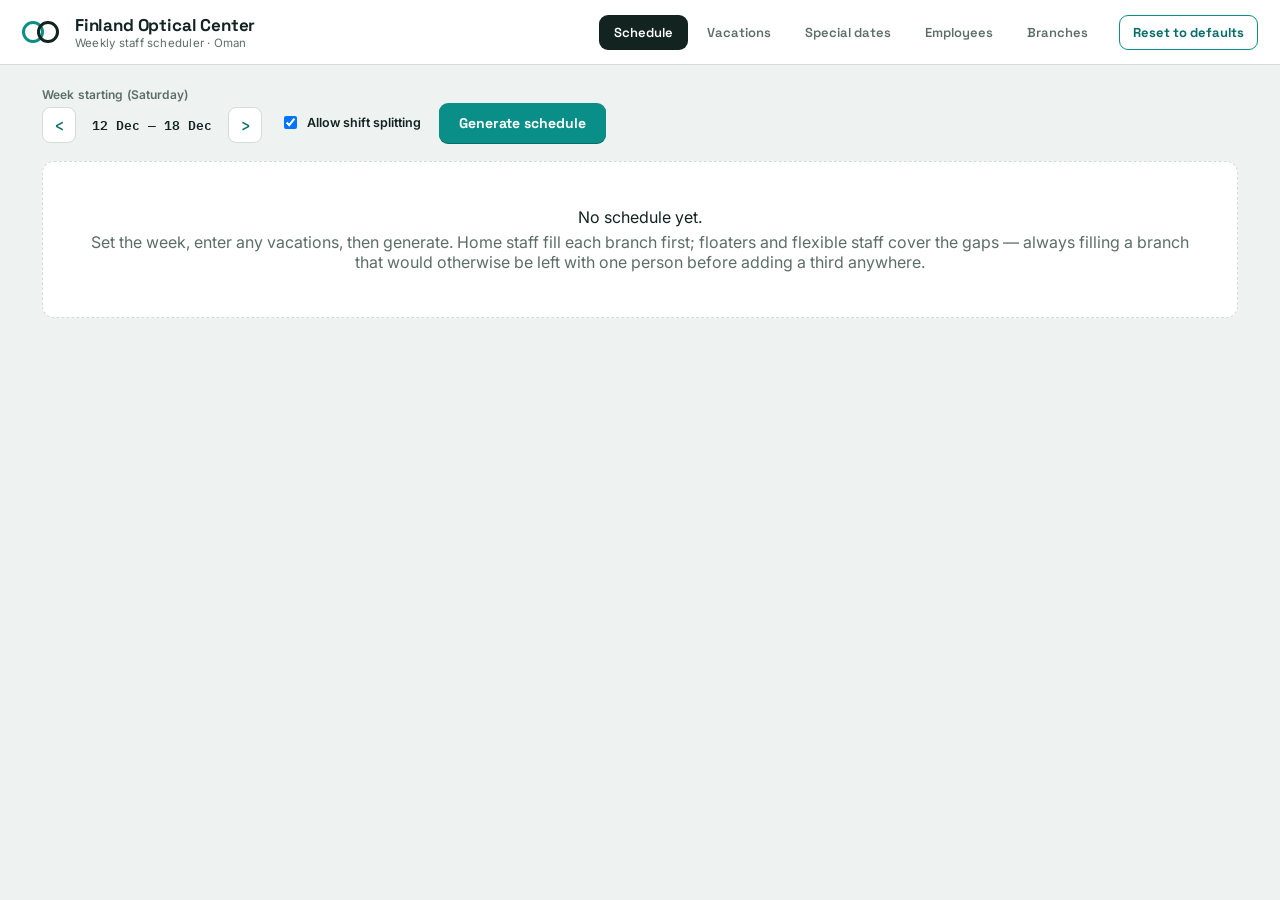
<file: scheduler.html>
<!DOCTYPE html><html lang="en"><head><meta charset="utf-8"/><meta name="viewport" content="width=device-width, initial-scale=1"/><title>Finland Optical Center — Scheduler</title><style>html,body{margin:0;padding:0;background:#eef2f0}html.foc-view .tabs,html.foc-view .hd-reset,html.foc-view .presets,html.foc-view .ptpanel,html.foc-view .manualhint,html.foc-view .sickbar,html.foc-view .empty,html.foc-view .bar>:not(.export-btn){display:none!important}.wknav{display:flex;align-items:center;gap:6px}.wkarrow{width:34px;height:36px;border:1px solid var(--line);background:var(--surface);border-radius:8px;cursor:pointer;color:var(--teal-d);font-size:20px;line-height:1;padding:0 0 2px;font-family:'Space Grotesk',sans-serif}.wkarrow:hover{background:var(--teal-wash);border-color:var(--teal)}.fld .wkrange{font-family:'IBM Plex Mono',monospace;font-size:13px;font-weight:600;color:var(--ink);min-width:140px;text-align:center;letter-spacing:0}</style></head><body><div id="root"></div><script>
(()=>{var Dm=Object.create;var Ao=Object.defineProperty;var _m=Object.getOwnPropertyDescriptor;var Um=Object.getOwnPropertyNames;var Hm=Object.getPrototypeOf,wm=Object.prototype.hasOwnProperty;var $t=(l,t)=>()=>{try{return t||l((t={exports:{}}).exports,t),t.exports}catch(a){throw t=0,a}};var Bm=(l,t,a,e)=>{if(t&&typeof t=="object"||typeof t=="function")for(let n of Um(t))!wm.call(l,n)&&n!==a&&Ao(l,n,{get:()=>t[n],enumerable:!(e=_m(t,n))||e.enumerable});return l};var Di=(l,t,a)=>(a=l!=null?Dm(Hm(l)):{},Bm(t||!l||!l.__esModule?Ao(a,"default",{value:l,enumerable:!0}):a,l));var Go=$t(X=>{"use strict";var Hi=Symbol.for("react.transitional.element"),qm=Symbol.for("react.portal"),Ym=Symbol.for("react.fragment"),Gm=Symbol.for("react.strict_mode"),jm=Symbol.for("react.profiler"),Qm=Symbol.for("react.consumer"),Xm=Symbol.for("react.context"),km=Symbol.for("react.forward_ref"),Zm=Symbol.for("react.suspense"),Lm=Symbol.for("react.memo"),Uo=Symbol.for("react.lazy"),Vm=Symbol.for("react.activity"),Mo=Symbol.iterator;function Km(l){return l===null||typeof l!="object"?null:(l=Mo&&l[Mo]||l["@@iterator"],typeof l=="function"?l:null)}var Ho={isMounted:function(){return!1},enqueueForceUpdate:function(){},enqueueReplaceState:function(){},enqueueSetState:function(){}},wo=Object.assign,Bo={};function $a(l,t,a){this.props=l,this.context=t,this.refs=Bo,this.updater=a||Ho}$a.prototype.isReactComponent={};$a.prototype.setState=function(l,t){if(typeof l!="object"&&typeof l!="function"&&l!=null)throw Error("takes an object of state variables to update or a function which returns an object of state variables.");this.updater.enqueueSetState(this,l,t,"setState")};$a.prototype.forceUpdate=function(l){this.updater.enqueueForceUpdate(this,l,"forceUpdate")};function qo(){}qo.prototype=$a.prototype;function wi(l,t,a){this.props=l,this.context=t,this.refs=Bo,this.updater=a||Ho}var Bi=wi.prototype=new qo;Bi.constructor=wi;wo(Bi,$a.prototype);Bi.isPureReactComponent=!0;var Co=Array.isArray;function Ui(){}var ul={H:null,A:null,T:null,S:null},Yo=Object.prototype.hasOwnProperty;function qi(l,t,a){var e=a.ref;return{$$typeof:Hi,type:l,key:t,ref:e!==void 0?e:null,props:a}}function Jm(l,t){return qi(l.type,t,l.props)}function Yi(l){return typeof l=="object"&&l!==null&&l.$$typeof===Hi}function Wm(l){var t={"=":"=0",":":"=2"};return"$"+l.replace(/[=:]/g,function(a){return t[a]})}var Do=/\/+/g;function _i(l,t){return typeof l=="object"&&l!==null&&l.key!=null?Wm(""+l.key):t.toString(36)}function Fm(l){switch(l.status){case"fulfilled":return l.value;case"rejected":throw l.reason;default:switch(typeof l.status=="string"?l.then(Ui,Ui):(l.status="pending",l.then(function(t){l.status==="pending"&&(l.status="fulfilled",l.value=t)},function(t){l.status==="pending"&&(l.status="rejected",l.reason=t)})),l.status){case"fulfilled":return l.value;case"rejected":throw l.reason}}throw l}function Fa(l,t,a,e,n){var u=typeof l;(u==="undefined"||u==="boolean")&&(l=null);var i=!1;if(l===null)i=!0;else switch(u){case"bigint":case"string":case"number":i=!0;break;case"object":switch(l.$$typeof){case Hi:case qm:i=!0;break;case Uo:return i=l._init,Fa(i(l._payload),t,a,e,n)}}if(i)return n=n(l),i=e===""?"."+_i(l,0):e,Co(n)?(a="",i!=null&&(a=i.replace(Do,"$&/")+"/"),Fa(n,t,a,"",function(d){return d})):n!=null&&(Yi(n)&&(n=Jm(n,a+(n.key==null||l&&l.key===n.key?"":(""+n.key).replace(Do,"$&/")+"/")+i)),t.push(n)),1;i=0;var f=e===""?".":e+":";if(Co(l))for(var o=0;o<l.length;o++)e=l[o],u=f+_i(e,o),i+=Fa(e,t,a,u,n);else if(o=Km(l),typeof o=="function")for(l=o.call(l),o=0;!(e=l.next()).done;)e=e.value,u=f+_i(e,o++),i+=Fa(e,t,a,u,n);else if(u==="object"){if(typeof l.then=="function")return Fa(Fm(l),t,a,e,n);throw t=String(l),Error("Objects are not valid as a React child (found: "+(t==="[object Object]"?"object with keys {"+Object.keys(l).join(", ")+"}":t)+"). If you meant to render a collection of children, use an array instead.")}return i}function Fn(l,t,a){if(l==null)return l;var e=[],n=0;return Fa(l,e,"","",function(u){return t.call(a,u,n++)}),e}function $m(l){if(l._status===-1){var t=l._result;t=t(),t.then(function(a){(l._status===0||l._status===-1)&&(l._status=1,l._result=a)},function(a){(l._status===0||l._status===-1)&&(l._status=2,l._result=a)}),l._status===-1&&(l._status=0,l._result=t)}if(l._status===1)return l._result.default;throw l._result}var _o=typeof reportError=="function"?reportError:function(l){if(typeof window=="object"&&typeof window.ErrorEvent=="function"){var t=new window.ErrorEvent("error",{bubbles:!0,cancelable:!0,message:typeof l=="object"&&l!==null&&typeof l.message=="string"?String(l.message):String(l),error:l});if(!window.dispatchEvent(t))return}else if(typeof process=="object"&&typeof process.emit=="function"){process.emit("uncaughtException",l);return}console.error(l)},Rm={map:Fn,forEach:function(l,t,a){Fn(l,function(){t.apply(this,arguments)},a)},count:function(l){var t=0;return Fn(l,function(){t++}),t},toArray:function(l){return Fn(l,function(t){return t})||[]},only:function(l){if(!Yi(l))throw Error("React.Children.only expected to receive a single React element child.");return l}};X.Activity=Vm;X.Children=Rm;X.Component=$a;X.Fragment=Ym;X.Profiler=jm;X.PureComponent=wi;X.StrictMode=Gm;X.Suspense=Zm;X.__CLIENT_INTERNALS_DO_NOT_USE_OR_WARN_USERS_THEY_CANNOT_UPGRADE=ul;X.__COMPILER_RUNTIME={__proto__:null,c:function(l){return ul.H.useMemoCache(l)}};X.cache=function(l){return function(){return l.apply(null,arguments)}};X.cacheSignal=function(){return null};X.cloneElement=function(l,t,a){if(l==null)throw Error("The argument must be a React element, but you passed "+l+".");var e=wo({},l.props),n=l.key;if(t!=null)for(u in t.key!==void 0&&(n=""+t.key),t)!Yo.call(t,u)||u==="key"||u==="__self"||u==="__source"||u==="ref"&&t.ref===void 0||(e[u]=t[u]);var u=arguments.length-2;if(u===1)e.children=a;else if(1<u){for(var i=Array(u),f=0;f<u;f++)i[f]=arguments[f+2];e.children=i}return qi(l.type,n,e)};X.createContext=function(l){return l={$$typeof:Xm,_currentValue:l,_currentValue2:l,_threadCount:0,Provider:null,Consumer:null},l.Provider=l,l.Consumer={$$typeof:Qm,_context:l},l};X.createElement=function(l,t,a){var e,n={},u=null;if(t!=null)for(e in t.key!==void 0&&(u=""+t.key),t)Yo.call(t,e)&&e!=="key"&&e!=="__self"&&e!=="__source"&&(n[e]=t[e]);var i=arguments.length-2;if(i===1)n.children=a;else if(1<i){for(var f=Array(i),o=0;o<i;o++)f[o]=arguments[o+2];n.children=f}if(l&&l.defaultProps)for(e in i=l.defaultProps,i)n[e]===void 0&&(n[e]=i[e]);return qi(l,u,n)};X.createRef=function(){return{current:null}};X.forwardRef=function(l){return{$$typeof:km,render:l}};X.isValidElement=Yi;X.lazy=function(l){return{$$typeof:Uo,_payload:{_status:-1,_result:l},_init:$m}};X.memo=function(l,t){return{$$typeof:Lm,type:l,compare:t===void 0?null:t}};X.startTransition=function(l){var t=ul.T,a={};ul.T=a;try{var e=l(),n=ul.S;n!==null&&n(a,e),typeof e=="object"&&e!==null&&typeof e.then=="function"&&e.then(Ui,_o)}catch(u){_o(u)}finally{t!==null&&a.types!==null&&(t.types=a.types),ul.T=t}};X.unstable_useCacheRefresh=function(){return ul.H.useCacheRefresh()};X.use=function(l){return ul.H.use(l)};X.useActionState=function(l,t,a){return ul.H.useActionState(l,t,a)};X.useCallback=function(l,t){return ul.H.useCallback(l,t)};X.useContext=function(l){return ul.H.useContext(l)};X.useDebugValue=function(){};X.useDeferredValue=function(l,t){return ul.H.useDeferredValue(l,t)};X.useEffect=function(l,t){return ul.H.useEffect(l,t)};X.useEffectEvent=function(l){return ul.H.useEffectEvent(l)};X.useId=function(){return ul.H.useId()};X.useImperativeHandle=function(l,t,a){return ul.H.useImperativeHandle(l,t,a)};X.useInsertionEffect=function(l,t){return ul.H.useInsertionEffect(l,t)};X.useLayoutEffect=function(l,t){return ul.H.useLayoutEffect(l,t)};X.useMemo=function(l,t){return ul.H.useMemo(l,t)};X.useOptimistic=function(l,t){return ul.H.useOptimistic(l,t)};X.useReducer=function(l,t,a){return ul.H.useReducer(l,t,a)};X.useRef=function(l){return ul.H.useRef(l)};X.useState=function(l){return ul.H.useState(l)};X.useSyncExternalStore=function(l,t,a){return ul.H.useSyncExternalStore(l,t,a)};X.useTransition=function(){return ul.H.useTransition()};X.version="19.2.8"});var Ze=$t((f1,jo)=>{"use strict";jo.exports=Go()});var Fo=$t(sl=>{"use strict";function Xi(l,t){var a=l.length;l.push(t);l:for(;0<a;){var e=a-1>>>1,n=l[e];if(0<$n(n,t))l[e]=t,l[a]=n,a=e;else break l}}function St(l){return l.length===0?null:l[0]}function In(l){if(l.length===0)return null;var t=l[0],a=l.pop();if(a!==t){l[0]=a;l:for(var e=0,n=l.length,u=n>>>1;e<u;){var i=2*(e+1)-1,f=l[i],o=i+1,d=l[o];if(0>$n(f,a))o<n&&0>$n(d,f)?(l[e]=d,l[o]=a,e=o):(l[e]=f,l[i]=a,e=i);else if(o<n&&0>$n(d,a))l[e]=d,l[o]=a,e=o;else break l}}return t}function $n(l,t){var a=l.sortIndex-t.sortIndex;return a!==0?a:l.id-t.id}sl.unstable_now=void 0;typeof performance=="object"&&typeof performance.now=="function"?(Qo=performance,sl.unstable_now=function(){return Qo.now()}):(Gi=Date,Xo=Gi.now(),sl.unstable_now=function(){return Gi.now()-Xo});var Qo,Gi,Xo,Ct=[],Rt=[],Im=1,ut=null,wl=3,ki=!1,Le=!1,Ve=!1,Zi=!1,Lo=typeof setTimeout=="function"?setTimeout:null,Vo=typeof clearTimeout=="function"?clearTimeout:null,ko=typeof setImmediate<"u"?setImmediate:null;function Rn(l){for(var t=St(Rt);t!==null;){if(t.callback===null)In(Rt);else if(t.startTime<=l)In(Rt),t.sortIndex=t.expirationTime,Xi(Ct,t);else break;t=St(Rt)}}function Li(l){if(Ve=!1,Rn(l),!Le)if(St(Ct)!==null)Le=!0,Ia||(Ia=!0,Ra());else{var t=St(Rt);t!==null&&Vi(Li,t.startTime-l)}}var Ia=!1,Ke=-1,Ko=5,Jo=-1;function Wo(){return Zi?!0:!(sl.unstable_now()-Jo<Ko)}function ji(){if(Zi=!1,Ia){var l=sl.unstable_now();Jo=l;var t=!0;try{l:{Le=!1,Ve&&(Ve=!1,Vo(Ke),Ke=-1),ki=!0;var a=wl;try{t:{for(Rn(l),ut=St(Ct);ut!==null&&!(ut.expirationTime>l&&Wo());){var e=ut.callback;if(typeof e=="function"){ut.callback=null,wl=ut.priorityLevel;var n=e(ut.expirationTime<=l);if(l=sl.unstable_now(),typeof n=="function"){ut.callback=n,Rn(l),t=!0;break t}ut===St(Ct)&&In(Ct),Rn(l)}else In(Ct);ut=St(Ct)}if(ut!==null)t=!0;else{var u=St(Rt);u!==null&&Vi(Li,u.startTime-l),t=!1}}break l}finally{ut=null,wl=a,ki=!1}t=void 0}}finally{t?Ra():Ia=!1}}}var Ra;typeof ko=="function"?Ra=function(){ko(ji)}:typeof MessageChannel<"u"?(Qi=new MessageChannel,Zo=Qi.port2,Qi.port1.onmessage=ji,Ra=function(){Zo.postMessage(null)}):Ra=function(){Lo(ji,0)};var Qi,Zo;function Vi(l,t){Ke=Lo(function(){l(sl.unstable_now())},t)}sl.unstable_IdlePriority=5;sl.unstable_ImmediatePriority=1;sl.unstable_LowPriority=4;sl.unstable_NormalPriority=3;sl.unstable_Profiling=null;sl.unstable_UserBlockingPriority=2;sl.unstable_cancelCallback=function(l){l.callback=null};sl.unstable_forceFrameRate=function(l){0>l||125<l?console.error("forceFrameRate takes a positive int between 0 and 125, forcing frame rates higher than 125 fps is not supported"):Ko=0<l?Math.floor(1e3/l):5};sl.unstable_getCurrentPriorityLevel=function(){return wl};sl.unstable_next=function(l){switch(wl){case 1:case 2:case 3:var t=3;break;default:t=wl}var a=wl;wl=t;try{return l()}finally{wl=a}};sl.unstable_requestPaint=function(){Zi=!0};sl.unstable_runWithPriority=function(l,t){switch(l){case 1:case 2:case 3:case 4:case 5:break;default:l=3}var a=wl;wl=l;try{return t()}finally{wl=a}};sl.unstable_scheduleCallback=function(l,t,a){var e=sl.unstable_now();switch(typeof a=="object"&&a!==null?(a=a.delay,a=typeof a=="number"&&0<a?e+a:e):a=e,l){case 1:var n=-1;break;case 2:n=250;break;case 5:n=1073741823;break;case 4:n=1e4;break;default:n=5e3}return n=a+n,l={id:Im++,callback:t,priorityLevel:l,startTime:a,expirationTime:n,sortIndex:-1},a>e?(l.sortIndex=a,Xi(Rt,l),St(Ct)===null&&l===St(Rt)&&(Ve?(Vo(Ke),Ke=-1):Ve=!0,Vi(Li,a-e))):(l.sortIndex=n,Xi(Ct,l),Le||ki||(Le=!0,Ia||(Ia=!0,Ra()))),l};sl.unstable_shouldYield=Wo;sl.unstable_wrapCallback=function(l){var t=wl;return function(){var a=wl;wl=t;try{return l.apply(this,arguments)}finally{wl=a}}}});var Ro=$t((s1,$o)=>{"use strict";$o.exports=Fo()});var Po=$t(Yl=>{"use strict";var Pm=Ze();function Io(l){var t="https://react.dev/errors/"+l;if(1<arguments.length){t+="?args[]="+encodeURIComponent(arguments[1]);for(var a=2;a<arguments.length;a++)t+="&args[]="+encodeURIComponent(arguments[a])}return"Minified React error #"+l+"; visit "+t+" for the full message or use the non-minified dev environment for full errors and additional helpful warnings."}function It(){}var ql={d:{f:It,r:function(){throw Error(Io(522))},D:It,C:It,L:It,m:It,X:It,S:It,M:It},p:0,findDOMNode:null},lh=Symbol.for("react.portal");function th(l,t,a){var e=3<arguments.length&&arguments[3]!==void 0?arguments[3]:null;return{$$typeof:lh,key:e==null?null:""+e,children:l,containerInfo:t,implementation:a}}var Je=Pm.__CLIENT_INTERNALS_DO_NOT_USE_OR_WARN_USERS_THEY_CANNOT_UPGRADE;function Pn(l,t){if(l==="font")return"";if(typeof t=="string")return t==="use-credentials"?t:""}Yl.__DOM_INTERNALS_DO_NOT_USE_OR_WARN_USERS_THEY_CANNOT_UPGRADE=ql;Yl.createPortal=function(l,t){var a=2<arguments.length&&arguments[2]!==void 0?arguments[2]:null;if(!t||t.nodeType!==1&&t.nodeType!==9&&t.nodeType!==11)throw Error(Io(299));return th(l,t,null,a)};Yl.flushSync=function(l){var t=Je.T,a=ql.p;try{if(Je.T=null,ql.p=2,l)return l()}finally{Je.T=t,ql.p=a,ql.d.f()}};Yl.preconnect=function(l,t){typeof l=="string"&&(t?(t=t.crossOrigin,t=typeof t=="string"?t==="use-credentials"?t:"":void 0):t=null,ql.d.C(l,t))};Yl.prefetchDNS=function(l){typeof l=="string"&&ql.d.D(l)};Yl.preinit=function(l,t){if(typeof l=="string"&&t&&typeof t.as=="string"){var a=t.as,e=Pn(a,t.crossOrigin),n=typeof t.integrity=="string"?t.integrity:void 0,u=typeof t.fetchPriority=="string"?t.fetchPriority:void 0;a==="style"?ql.d.S(l,typeof t.precedence=="string"?t.precedence:void 0,{crossOrigin:e,integrity:n,fetchPriority:u}):a==="script"&&ql.d.X(l,{crossOrigin:e,integrity:n,fetchPriority:u,nonce:typeof t.nonce=="string"?t.nonce:void 0})}};Yl.preinitModule=function(l,t){if(typeof l=="string")if(typeof t=="object"&&t!==null){if(t.as==null||t.as==="script"){var a=Pn(t.as,t.crossOrigin);ql.d.M(l,{crossOrigin:a,integrity:typeof t.integrity=="string"?t.integrity:void 0,nonce:typeof t.nonce=="string"?t.nonce:void 0})}}else t==null&&ql.d.M(l)};Yl.preload=function(l,t){if(typeof l=="string"&&typeof t=="object"&&t!==null&&typeof t.as=="string"){var a=t.as,e=Pn(a,t.crossOrigin);ql.d.L(l,a,{crossOrigin:e,integrity:typeof t.integrity=="string"?t.integrity:void 0,nonce:typeof t.nonce=="string"?t.nonce:void 0,type:typeof t.type=="string"?t.type:void 0,fetchPriority:typeof t.fetchPriority=="string"?t.fetchPriority:void 0,referrerPolicy:typeof t.referrerPolicy=="string"?t.referrerPolicy:void 0,imageSrcSet:typeof t.imageSrcSet=="string"?t.imageSrcSet:void 0,imageSizes:typeof t.imageSizes=="string"?t.imageSizes:void 0,media:typeof t.media=="string"?t.media:void 0})}};Yl.preloadModule=function(l,t){if(typeof l=="string")if(t){var a=Pn(t.as,t.crossOrigin);ql.d.m(l,{as:typeof t.as=="string"&&t.as!=="script"?t.as:void 0,crossOrigin:a,integrity:typeof t.integrity=="string"?t.integrity:void 0})}else ql.d.m(l)};Yl.requestFormReset=function(l){ql.d.r(l)};Yl.unstable_batchedUpdates=function(l,t){return l(t)};Yl.useFormState=function(l,t,a){return Je.H.useFormState(l,t,a)};Yl.useFormStatus=function(){return Je.H.useHostTransitionStatus()};Yl.version="19.2.8"});var as=$t((r1,ts)=>{"use strict";function ls(){if(!(typeof __REACT_DEVTOOLS_GLOBAL_HOOK__>"u"||typeof __REACT_DEVTOOLS_GLOBAL_HOOK__.checkDCE!="function"))try{__REACT_DEVTOOLS_GLOBAL_HOOK__.checkDCE(ls)}catch(l){console.error(l)}}ls(),ts.exports=Po()});var mm=$t(Ni=>{"use strict";var xl=Ro(),Md=Ze(),ah=as();function N(l){var t="https://react.dev/errors/"+l;if(1<arguments.length){t+="?args[]="+encodeURIComponent(arguments[1]);for(var a=2;a<arguments.length;a++)t+="&args[]="+encodeURIComponent(arguments[a])}return"Minified React error #"+l+"; visit "+t+" for the full message or use the non-minified dev environment for full errors and additional helpful warnings."}function Cd(l){return!(!l||l.nodeType!==1&&l.nodeType!==9&&l.nodeType!==11)}function wn(l){var t=l,a=l;if(l.alternate)for(;t.return;)t=t.return;else{l=t;do t=l,(t.flags&4098)!==0&&(a=t.return),l=t.return;while(l)}return t.tag===3?a:null}function Dd(l){if(l.tag===13){var t=l.memoizedState;if(t===null&&(l=l.alternate,l!==null&&(t=l.memoizedState)),t!==null)return t.dehydrated}return null}function _d(l){if(l.tag===31){var t=l.memoizedState;if(t===null&&(l=l.alternate,l!==null&&(t=l.memoizedState)),t!==null)return t.dehydrated}return null}function es(l){if(wn(l)!==l)throw Error(N(188))}function eh(l){var t=l.alternate;if(!t){if(t=wn(l),t===null)throw Error(N(188));return t!==l?null:l}for(var a=l,e=t;;){var n=a.return;if(n===null)break;var u=n.alternate;if(u===null){if(e=n.return,e!==null){a=e;continue}break}if(n.child===u.child){for(u=n.child;u;){if(u===a)return es(n),l;if(u===e)return es(n),t;u=u.sibling}throw Error(N(188))}if(a.return!==e.return)a=n,e=u;else{for(var i=!1,f=n.child;f;){if(f===a){i=!0,a=n,e=u;break}if(f===e){i=!0,e=n,a=u;break}f=f.sibling}if(!i){for(f=u.child;f;){if(f===a){i=!0,a=u,e=n;break}if(f===e){i=!0,e=u,a=n;break}f=f.sibling}if(!i)throw Error(N(189))}}if(a.alternate!==e)throw Error(N(190))}if(a.tag!==3)throw Error(N(188));return a.stateNode.current===a?l:t}function Ud(l){var t=l.tag;if(t===5||t===26||t===27||t===6)return l;for(l=l.child;l!==null;){if(t=Ud(l),t!==null)return t;l=l.sibling}return null}var fl=Object.assign,nh=Symbol.for("react.element"),lu=Symbol.for("react.transitional.element"),tn=Symbol.for("react.portal"),ne=Symbol.for("react.fragment"),Hd=Symbol.for("react.strict_mode"),Oc=Symbol.for("react.profiler"),wd=Symbol.for("react.consumer"),Yt=Symbol.for("react.context"),xf=Symbol.for("react.forward_ref"),Tc=Symbol.for("react.suspense"),Ac=Symbol.for("react.suspense_list"),zf=Symbol.for("react.memo"),Pt=Symbol.for("react.lazy"),Mc=Symbol.for("react.activity"),uh=Symbol.for("react.memo_cache_sentinel"),ns=Symbol.iterator;function We(l){return l===null||typeof l!="object"?null:(l=ns&&l[ns]||l["@@iterator"],typeof l=="function"?l:null)}var ih=Symbol.for("react.client.reference");function Cc(l){if(l==null)return null;if(typeof l=="function")return l.$$typeof===ih?null:l.displayName||l.name||null;if(typeof l=="string")return l;switch(l){case ne:return"Fragment";case Oc:return"Profiler";case Hd:return"StrictMode";case Tc:return"Suspense";case Ac:return"SuspenseList";case Mc:return"Activity"}if(typeof l=="object")switch(l.$$typeof){case tn:return"Portal";case Yt:return l.displayName||"Context";case wd:return(l._context.displayName||"Context")+".Consumer";case xf:var t=l.render;return l=l.displayName,l||(l=t.displayName||t.name||"",l=l!==""?"ForwardRef("+l+")":"ForwardRef"),l;case zf:return t=l.displayName||null,t!==null?t:Cc(l.type)||"Memo";case Pt:t=l._payload,l=l._init;try{return Cc(l(t))}catch{}}return null}var an=Array.isArray,G=Md.__CLIENT_INTERNALS_DO_NOT_USE_OR_WARN_USERS_THEY_CANNOT_UPGRADE,F=ah.__DOM_INTERNALS_DO_NOT_USE_OR_WARN_USERS_THEY_CANNOT_UPGRADE,Ha={pending:!1,data:null,method:null,action:null},Dc=[],ue=-1;function Ot(l){return{current:l}}function Tl(l){0>ue||(l.current=Dc[ue],Dc[ue]=null,ue--)}function el(l,t){ue++,Dc[ue]=l.current,l.current=t}var Nt=Ot(null),Sn=Ot(null),sa=Ot(null),Hu=Ot(null);function wu(l,t){switch(el(sa,t),el(Sn,l),el(Nt,null),t.nodeType){case 9:case 11:l=(l=t.documentElement)&&(l=l.namespaceURI)?dd(l):0;break;default:if(l=t.tagName,t=t.namespaceURI)t=dd(t),l=lm(t,l);else switch(l){case"svg":l=1;break;case"math":l=2;break;default:l=0}}Tl(Nt),el(Nt,l)}function Ee(){Tl(Nt),Tl(Sn),Tl(sa)}function _c(l){l.memoizedState!==null&&el(Hu,l);var t=Nt.current,a=lm(t,l.type);t!==a&&(el(Sn,l),el(Nt,a))}function Bu(l){Sn.current===l&&(Tl(Nt),Tl(Sn)),Hu.current===l&&(Tl(Hu),_n._currentValue=Ha)}var Ki,us;function Ca(l){if(Ki===void 0)try{throw Error()}catch(a){var t=a.stack.trim().match(/\n( *(at )?)/);Ki=t&&t[1]||"",us=-1<a.stack.indexOf(`
    at`)?" (<anonymous>)":-1<a.stack.indexOf("@")?"@unknown:0:0":""}return`
`+Ki+l+us}var Ji=!1;function Wi(l,t){if(!l||Ji)return"";Ji=!0;var a=Error.prepareStackTrace;Error.prepareStackTrace=void 0;try{var e={DetermineComponentFrameRoot:function(){try{if(t){var y=function(){throw Error()};if(Object.defineProperty(y.prototype,"props",{set:function(){throw Error()}}),typeof Reflect=="object"&&Reflect.construct){try{Reflect.construct(y,[])}catch(s){var h=s}Reflect.construct(l,[],y)}else{try{y.call()}catch(s){h=s}l.call(y.prototype)}}else{try{throw Error()}catch(s){h=s}(y=l())&&typeof y.catch=="function"&&y.catch(function(){})}}catch(s){if(s&&h&&typeof s.stack=="string")return[s.stack,h.stack]}return[null,null]}};e.DetermineComponentFrameRoot.displayName="DetermineComponentFrameRoot";var n=Object.getOwnPropertyDescriptor(e.DetermineComponentFrameRoot,"name");n&&n.configurable&&Object.defineProperty(e.DetermineComponentFrameRoot,"name",{value:"DetermineComponentFrameRoot"});var u=e.DetermineComponentFrameRoot(),i=u[0],f=u[1];if(i&&f){var o=i.split(`
`),d=f.split(`
`);for(n=e=0;e<o.length&&!o[e].includes("DetermineComponentFrameRoot");)e++;for(;n<d.length&&!d[n].includes("DetermineComponentFrameRoot");)n++;if(e===o.length||n===d.length)for(e=o.length-1,n=d.length-1;1<=e&&0<=n&&o[e]!==d[n];)n--;for(;1<=e&&0<=n;e--,n--)if(o[e]!==d[n]){if(e!==1||n!==1)do if(e--,n--,0>n||o[e]!==d[n]){var v=`
`+o[e].replace(" at new "," at ");return l.displayName&&v.includes("<anonymous>")&&(v=v.replace("<anonymous>",l.displayName)),v}while(1<=e&&0<=n);break}}}finally{Ji=!1,Error.prepareStackTrace=a}return(a=l?l.displayName||l.name:"")?Ca(a):""}function ch(l,t){switch(l.tag){case 26:case 27:case 5:return Ca(l.type);case 16:return Ca("Lazy");case 13:return l.child!==t&&t!==null?Ca("Suspense Fallback"):Ca("Suspense");case 19:return Ca("SuspenseList");case 0:case 15:return Wi(l.type,!1);case 11:return Wi(l.type.render,!1);case 1:return Wi(l.type,!0);case 31:return Ca("Activity");default:return""}}function is(l){try{var t="",a=null;do t+=ch(l,a),a=l,l=l.return;while(l);return t}catch(e){return`
Error generating stack: `+e.message+`
`+e.stack}}var Uc=Object.prototype.hasOwnProperty,Ef=xl.unstable_scheduleCallback,Fi=xl.unstable_cancelCallback,fh=xl.unstable_shouldYield,oh=xl.unstable_requestPaint,Il=xl.unstable_now,sh=xl.unstable_getCurrentPriorityLevel,Bd=xl.unstable_ImmediatePriority,qd=xl.unstable_UserBlockingPriority,qu=xl.unstable_NormalPriority,dh=xl.unstable_LowPriority,Yd=xl.unstable_IdlePriority,rh=xl.log,ph=xl.unstable_setDisableYieldValue,Bn=null,Pl=null;function ua(l){if(typeof rh=="function"&&ph(l),Pl&&typeof Pl.setStrictMode=="function")try{Pl.setStrictMode(Bn,l)}catch{}}var lt=Math.clz32?Math.clz32:vh,mh=Math.log,hh=Math.LN2;function vh(l){return l>>>=0,l===0?32:31-(mh(l)/hh|0)|0}var tu=256,au=262144,eu=4194304;function Da(l){var t=l&42;if(t!==0)return t;switch(l&-l){case 1:return 1;case 2:return 2;case 4:return 4;case 8:return 8;case 16:return 16;case 32:return 32;case 64:return 64;case 128:return 128;case 256:case 512:case 1024:case 2048:case 4096:case 8192:case 16384:case 32768:case 65536:case 131072:return l&261888;case 262144:case 524288:case 1048576:case 2097152:return l&3932160;case 4194304:case 8388608:case 16777216:case 33554432:return l&62914560;case 67108864:return 67108864;case 134217728:return 134217728;case 268435456:return 268435456;case 536870912:return 536870912;case 1073741824:return 0;default:return l}}function fi(l,t,a){var e=l.pendingLanes;if(e===0)return 0;var n=0,u=l.suspendedLanes,i=l.pingedLanes;l=l.warmLanes;var f=e&134217727;return f!==0?(e=f&~u,e!==0?n=Da(e):(i&=f,i!==0?n=Da(i):a||(a=f&~l,a!==0&&(n=Da(a))))):(f=e&~u,f!==0?n=Da(f):i!==0?n=Da(i):a||(a=e&~l,a!==0&&(n=Da(a)))),n===0?0:t!==0&&t!==n&&(t&u)===0&&(u=n&-n,a=t&-t,u>=a||u===32&&(a&4194048)!==0)?t:n}function qn(l,t){return(l.pendingLanes&~(l.suspendedLanes&~l.pingedLanes)&t)===0}function gh(l,t){switch(l){case 1:case 2:case 4:case 8:case 64:return t+250;case 16:case 32:case 128:case 256:case 512:case 1024:case 2048:case 4096:case 8192:case 16384:case 32768:case 65536:case 131072:case 262144:case 524288:case 1048576:case 2097152:return t+5e3;case 4194304:case 8388608:case 16777216:case 33554432:return-1;case 67108864:case 134217728:case 268435456:case 536870912:case 1073741824:return-1;default:return-1}}function Gd(){var l=eu;return eu<<=1,(eu&62914560)===0&&(eu=4194304),l}function $i(l){for(var t=[],a=0;31>a;a++)t.push(l);return t}function Yn(l,t){l.pendingLanes|=t,t!==268435456&&(l.suspendedLanes=0,l.pingedLanes=0,l.warmLanes=0)}function yh(l,t,a,e,n,u){var i=l.pendingLanes;l.pendingLanes=a,l.suspendedLanes=0,l.pingedLanes=0,l.warmLanes=0,l.expiredLanes&=a,l.entangledLanes&=a,l.errorRecoveryDisabledLanes&=a,l.shellSuspendCounter=0;var f=l.entanglements,o=l.expirationTimes,d=l.hiddenUpdates;for(a=i&~a;0<a;){var v=31-lt(a),y=1<<v;f[v]=0,o[v]=-1;var h=d[v];if(h!==null)for(d[v]=null,v=0;v<h.length;v++){var s=h[v];s!==null&&(s.lane&=-536870913)}a&=~y}e!==0&&jd(l,e,0),u!==0&&n===0&&l.tag!==0&&(l.suspendedLanes|=u&~(i&~t))}function jd(l,t,a){l.pendingLanes|=t,l.suspendedLanes&=~t;var e=31-lt(t);l.entangledLanes|=t,l.entanglements[e]=l.entanglements[e]|1073741824|a&261930}function Qd(l,t){var a=l.entangledLanes|=t;for(l=l.entanglements;a;){var e=31-lt(a),n=1<<e;n&t|l[e]&t&&(l[e]|=t),a&=~n}}function Xd(l,t){var a=t&-t;return a=(a&42)!==0?1:Nf(a),(a&(l.suspendedLanes|t))!==0?0:a}function Nf(l){switch(l){case 2:l=1;break;case 8:l=4;break;case 32:l=16;break;case 256:case 512:case 1024:case 2048:case 4096:case 8192:case 16384:case 32768:case 65536:case 131072:case 262144:case 524288:case 1048576:case 2097152:case 4194304:case 8388608:case 16777216:case 33554432:l=128;break;case 268435456:l=134217728;break;default:l=0}return l}function Of(l){return l&=-l,2<l?8<l?(l&134217727)!==0?32:268435456:8:2}function kd(){var l=F.p;return l!==0?l:(l=window.event,l===void 0?32:dm(l.type))}function cs(l,t){var a=F.p;try{return F.p=l,t()}finally{F.p=a}}var Ea=Math.random().toString(36).slice(2),Ml="__reactFiber$"+Ea,Kl="__reactProps$"+Ea,we="__reactContainer$"+Ea,Hc="__reactEvents$"+Ea,bh="__reactListeners$"+Ea,Sh="__reactHandles$"+Ea,fs="__reactResources$"+Ea,Gn="__reactMarker$"+Ea;function Tf(l){delete l[Ml],delete l[Kl],delete l[Hc],delete l[bh],delete l[Sh]}function ie(l){var t=l[Ml];if(t)return t;for(var a=l.parentNode;a;){if(t=a[we]||a[Ml]){if(a=t.alternate,t.child!==null||a!==null&&a.child!==null)for(l=vd(l);l!==null;){if(a=l[Ml])return a;l=vd(l)}return t}l=a,a=l.parentNode}return null}function Be(l){if(l=l[Ml]||l[we]){var t=l.tag;if(t===5||t===6||t===13||t===31||t===26||t===27||t===3)return l}return null}function en(l){var t=l.tag;if(t===5||t===26||t===27||t===6)return l.stateNode;throw Error(N(33))}function ve(l){var t=l[fs];return t||(t=l[fs]={hoistableStyles:new Map,hoistableScripts:new Map}),t}function Ol(l){l[Gn]=!0}var Zd=new Set,Ld={};function Za(l,t){Ne(l,t),Ne(l+"Capture",t)}function Ne(l,t){for(Ld[l]=t,l=0;l<t.length;l++)Zd.add(t[l])}var xh=RegExp("^[:A-Z_a-z\\u00C0-\\u00D6\\u00D8-\\u00F6\\u00F8-\\u02FF\\u0370-\\u037D\\u037F-\\u1FFF\\u200C-\\u200D\\u2070-\\u218F\\u2C00-\\u2FEF\\u3001-\\uD7FF\\uF900-\\uFDCF\\uFDF0-\\uFFFD][:A-Z_a-z\\u00C0-\\u00D6\\u00D8-\\u00F6\\u00F8-\\u02FF\\u0370-\\u037D\\u037F-\\u1FFF\\u200C-\\u200D\\u2070-\\u218F\\u2C00-\\u2FEF\\u3001-\\uD7FF\\uF900-\\uFDCF\\uFDF0-\\uFFFD\\-.0-9\\u00B7\\u0300-\\u036F\\u203F-\\u2040]*$"),os={},ss={};function zh(l){return Uc.call(ss,l)?!0:Uc.call(os,l)?!1:xh.test(l)?ss[l]=!0:(os[l]=!0,!1)}function yu(l,t,a){if(zh(t))if(a===null)l.removeAttribute(t);else{switch(typeof a){case"undefined":case"function":case"symbol":l.removeAttribute(t);return;case"boolean":var e=t.toLowerCase().slice(0,5);if(e!=="data-"&&e!=="aria-"){l.removeAttribute(t);return}}l.setAttribute(t,""+a)}}function nu(l,t,a){if(a===null)l.removeAttribute(t);else{switch(typeof a){case"undefined":case"function":case"symbol":case"boolean":l.removeAttribute(t);return}l.setAttribute(t,""+a)}}function Dt(l,t,a,e){if(e===null)l.removeAttribute(a);else{switch(typeof e){case"undefined":case"function":case"symbol":case"boolean":l.removeAttribute(a);return}l.setAttributeNS(t,a,""+e)}}function ct(l){switch(typeof l){case"bigint":case"boolean":case"number":case"string":case"undefined":return l;case"object":return l;default:return""}}function Vd(l){var t=l.type;return(l=l.nodeName)&&l.toLowerCase()==="input"&&(t==="checkbox"||t==="radio")}function Eh(l,t,a){var e=Object.getOwnPropertyDescriptor(l.constructor.prototype,t);if(!l.hasOwnProperty(t)&&typeof e<"u"&&typeof e.get=="function"&&typeof e.set=="function"){var n=e.get,u=e.set;return Object.defineProperty(l,t,{configurable:!0,get:function(){return n.call(this)},set:function(i){a=""+i,u.call(this,i)}}),Object.defineProperty(l,t,{enumerable:e.enumerable}),{getValue:function(){return a},setValue:function(i){a=""+i},stopTracking:function(){l._valueTracker=null,delete l[t]}}}}function wc(l){if(!l._valueTracker){var t=Vd(l)?"checked":"value";l._valueTracker=Eh(l,t,""+l[t])}}function Kd(l){if(!l)return!1;var t=l._valueTracker;if(!t)return!0;var a=t.getValue(),e="";return l&&(e=Vd(l)?l.checked?"true":"false":l.value),l=e,l!==a?(t.setValue(l),!0):!1}function Yu(l){if(l=l||(typeof document<"u"?document:void 0),typeof l>"u")return null;try{return l.activeElement||l.body}catch{return l.body}}var Nh=/[\n"\\]/g;function st(l){return l.replace(Nh,function(t){return"\\"+t.charCodeAt(0).toString(16)+" "})}function Bc(l,t,a,e,n,u,i,f){l.name="",i!=null&&typeof i!="function"&&typeof i!="symbol"&&typeof i!="boolean"?l.type=i:l.removeAttribute("type"),t!=null?i==="number"?(t===0&&l.value===""||l.value!=t)&&(l.value=""+ct(t)):l.value!==""+ct(t)&&(l.value=""+ct(t)):i!=="submit"&&i!=="reset"||l.removeAttribute("value"),t!=null?qc(l,i,ct(t)):a!=null?qc(l,i,ct(a)):e!=null&&l.removeAttribute("value"),n==null&&u!=null&&(l.defaultChecked=!!u),n!=null&&(l.checked=n&&typeof n!="function"&&typeof n!="symbol"),f!=null&&typeof f!="function"&&typeof f!="symbol"&&typeof f!="boolean"?l.name=""+ct(f):l.removeAttribute("name")}function Jd(l,t,a,e,n,u,i,f){if(u!=null&&typeof u!="function"&&typeof u!="symbol"&&typeof u!="boolean"&&(l.type=u),t!=null||a!=null){if(!(u!=="submit"&&u!=="reset"||t!=null)){wc(l);return}a=a!=null?""+ct(a):"",t=t!=null?""+ct(t):a,f||t===l.value||(l.value=t),l.defaultValue=t}e=e??n,e=typeof e!="function"&&typeof e!="symbol"&&!!e,l.checked=f?l.checked:!!e,l.defaultChecked=!!e,i!=null&&typeof i!="function"&&typeof i!="symbol"&&typeof i!="boolean"&&(l.name=i),wc(l)}function qc(l,t,a){t==="number"&&Yu(l.ownerDocument)===l||l.defaultValue===""+a||(l.defaultValue=""+a)}function ge(l,t,a,e){if(l=l.options,t){t={};for(var n=0;n<a.length;n++)t["$"+a[n]]=!0;for(a=0;a<l.length;a++)n=t.hasOwnProperty("$"+l[a].value),l[a].selected!==n&&(l[a].selected=n),n&&e&&(l[a].defaultSelected=!0)}else{for(a=""+ct(a),t=null,n=0;n<l.length;n++){if(l[n].value===a){l[n].selected=!0,e&&(l[n].defaultSelected=!0);return}t!==null||l[n].disabled||(t=l[n])}t!==null&&(t.selected=!0)}}function Wd(l,t,a){if(t!=null&&(t=""+ct(t),t!==l.value&&(l.value=t),a==null)){l.defaultValue!==t&&(l.defaultValue=t);return}l.defaultValue=a!=null?""+ct(a):""}function Fd(l,t,a,e){if(t==null){if(e!=null){if(a!=null)throw Error(N(92));if(an(e)){if(1<e.length)throw Error(N(93));e=e[0]}a=e}a==null&&(a=""),t=a}a=ct(t),l.defaultValue=a,e=l.textContent,e===a&&e!==""&&e!==null&&(l.value=e),wc(l)}function Oe(l,t){if(t){var a=l.firstChild;if(a&&a===l.lastChild&&a.nodeType===3){a.nodeValue=t;return}}l.textContent=t}var Oh=new Set("animationIterationCount aspectRatio borderImageOutset borderImageSlice borderImageWidth boxFlex boxFlexGroup boxOrdinalGroup columnCount columns flex flexGrow flexPositive flexShrink flexNegative flexOrder gridArea gridRow gridRowEnd gridRowSpan gridRowStart gridColumn gridColumnEnd gridColumnSpan gridColumnStart fontWeight lineClamp lineHeight opacity order orphans scale tabSize widows zIndex zoom fillOpacity floodOpacity stopOpacity strokeDasharray strokeDashoffset strokeMiterlimit strokeOpacity strokeWidth MozAnimationIterationCount MozBoxFlex MozBoxFlexGroup MozLineClamp msAnimationIterationCount msFlex msZoom msFlexGrow msFlexNegative msFlexOrder msFlexPositive msFlexShrink msGridColumn msGridColumnSpan msGridRow msGridRowSpan WebkitAnimationIterationCount WebkitBoxFlex WebKitBoxFlexGroup WebkitBoxOrdinalGroup WebkitColumnCount WebkitColumns WebkitFlex WebkitFlexGrow WebkitFlexPositive WebkitFlexShrink WebkitLineClamp".split(" "));function ds(l,t,a){var e=t.indexOf("--")===0;a==null||typeof a=="boolean"||a===""?e?l.setProperty(t,""):t==="float"?l.cssFloat="":l[t]="":e?l.setProperty(t,a):typeof a!="number"||a===0||Oh.has(t)?t==="float"?l.cssFloat=a:l[t]=(""+a).trim():l[t]=a+"px"}function $d(l,t,a){if(t!=null&&typeof t!="object")throw Error(N(62));if(l=l.style,a!=null){for(var e in a)!a.hasOwnProperty(e)||t!=null&&t.hasOwnProperty(e)||(e.indexOf("--")===0?l.setProperty(e,""):e==="float"?l.cssFloat="":l[e]="");for(var n in t)e=t[n],t.hasOwnProperty(n)&&a[n]!==e&&ds(l,n,e)}else for(var u in t)t.hasOwnProperty(u)&&ds(l,u,t[u])}function Af(l){if(l.indexOf("-")===-1)return!1;switch(l){case"annotation-xml":case"color-profile":case"font-face":case"font-face-src":case"font-face-uri":case"font-face-format":case"font-face-name":case"missing-glyph":return!1;default:return!0}}var Th=new Map([["acceptCharset","accept-charset"],["htmlFor","for"],["httpEquiv","http-equiv"],["crossOrigin","crossorigin"],["accentHeight","accent-height"],["alignmentBaseline","alignment-baseline"],["arabicForm","arabic-form"],["baselineShift","baseline-shift"],["capHeight","cap-height"],["clipPath","clip-path"],["clipRule","clip-rule"],["colorInterpolation","color-interpolation"],["colorInterpolationFilters","color-interpolation-filters"],["colorProfile","color-profile"],["colorRendering","color-rendering"],["dominantBaseline","dominant-baseline"],["enableBackground","enable-background"],["fillOpacity","fill-opacity"],["fillRule","fill-rule"],["floodColor","flood-color"],["floodOpacity","flood-opacity"],["fontFamily","font-family"],["fontSize","font-size"],["fontSizeAdjust","font-size-adjust"],["fontStretch","font-stretch"],["fontStyle","font-style"],["fontVariant","font-variant"],["fontWeight","font-weight"],["glyphName","glyph-name"],["glyphOrientationHorizontal","glyph-orientation-horizontal"],["glyphOrientationVertical","glyph-orientation-vertical"],["horizAdvX","horiz-adv-x"],["horizOriginX","horiz-origin-x"],["imageRendering","image-rendering"],["letterSpacing","letter-spacing"],["lightingColor","lighting-color"],["markerEnd","marker-end"],["markerMid","marker-mid"],["markerStart","marker-start"],["overlinePosition","overline-position"],["overlineThickness","overline-thickness"],["paintOrder","paint-order"],["panose-1","panose-1"],["pointerEvents","pointer-events"],["renderingIntent","rendering-intent"],["shapeRendering","shape-rendering"],["stopColor","stop-color"],["stopOpacity","stop-opacity"],["strikethroughPosition","strikethrough-position"],["strikethroughThickness","strikethrough-thickness"],["strokeDasharray","stroke-dasharray"],["strokeDashoffset","stroke-dashoffset"],["strokeLinecap","stroke-linecap"],["strokeLinejoin","stroke-linejoin"],["strokeMiterlimit","stroke-miterlimit"],["strokeOpacity","stroke-opacity"],["strokeWidth","stroke-width"],["textAnchor","text-anchor"],["textDecoration","text-decoration"],["textRendering","text-rendering"],["transformOrigin","transform-origin"],["underlinePosition","underline-position"],["underlineThickness","underline-thickness"],["unicodeBidi","unicode-bidi"],["unicodeRange","unicode-range"],["unitsPerEm","units-per-em"],["vAlphabetic","v-alphabetic"],["vHanging","v-hanging"],["vIdeographic","v-ideographic"],["vMathematical","v-mathematical"],["vectorEffect","vector-effect"],["vertAdvY","vert-adv-y"],["vertOriginX","vert-origin-x"],["vertOriginY","vert-origin-y"],["wordSpacing","word-spacing"],["writingMode","writing-mode"],["xmlnsXlink","xmlns:xlink"],["xHeight","x-height"]]),Ah=/^[\u0000-\u001F ]*j[\r\n\t]*a[\r\n\t]*v[\r\n\t]*a[\r\n\t]*s[\r\n\t]*c[\r\n\t]*r[\r\n\t]*i[\r\n\t]*p[\r\n\t]*t[\r\n\t]*:/i;function bu(l){return Ah.test(""+l)?"javascript:throw new Error('React has blocked a javascript: URL as a security precaution.')":l}function Gt(){}var Yc=null;function Mf(l){return l=l.target||l.srcElement||window,l.correspondingUseElement&&(l=l.correspondingUseElement),l.nodeType===3?l.parentNode:l}var ce=null,ye=null;function rs(l){var t=Be(l);if(t&&(l=t.stateNode)){var a=l[Kl]||null;l:switch(l=t.stateNode,t.type){case"input":if(Bc(l,a.value,a.defaultValue,a.defaultValue,a.checked,a.defaultChecked,a.type,a.name),t=a.name,a.type==="radio"&&t!=null){for(a=l;a.parentNode;)a=a.parentNode;for(a=a.querySelectorAll('input[name="'+st(""+t)+'"][type="radio"]'),t=0;t<a.length;t++){var e=a[t];if(e!==l&&e.form===l.form){var n=e[Kl]||null;if(!n)throw Error(N(90));Bc(e,n.value,n.defaultValue,n.defaultValue,n.checked,n.defaultChecked,n.type,n.name)}}for(t=0;t<a.length;t++)e=a[t],e.form===l.form&&Kd(e)}break l;case"textarea":Wd(l,a.value,a.defaultValue);break l;case"select":t=a.value,t!=null&&ge(l,!!a.multiple,t,!1)}}}var Ri=!1;function Rd(l,t,a){if(Ri)return l(t,a);Ri=!0;try{var e=l(t);return e}finally{if(Ri=!1,(ce!==null||ye!==null)&&(Si(),ce&&(t=ce,l=ye,ye=ce=null,rs(t),l)))for(t=0;t<l.length;t++)rs(l[t])}}function xn(l,t){var a=l.stateNode;if(a===null)return null;var e=a[Kl]||null;if(e===null)return null;a=e[t];l:switch(t){case"onClick":case"onClickCapture":case"onDoubleClick":case"onDoubleClickCapture":case"onMouseDown":case"onMouseDownCapture":case"onMouseMove":case"onMouseMoveCapture":case"onMouseUp":case"onMouseUpCapture":case"onMouseEnter":(e=!e.disabled)||(l=l.type,e=!(l==="button"||l==="input"||l==="select"||l==="textarea")),l=!e;break l;default:l=!1}if(l)return null;if(a&&typeof a!="function")throw Error(N(231,t,typeof a));return a}var Zt=!(typeof window>"u"||typeof window.document>"u"||typeof window.document.createElement>"u"),Gc=!1;if(Zt)try{Pa={},Object.defineProperty(Pa,"passive",{get:function(){Gc=!0}}),window.addEventListener("test",Pa,Pa),window.removeEventListener("test",Pa,Pa)}catch{Gc=!1}var Pa,ia=null,Cf=null,Su=null;function Id(){if(Su)return Su;var l,t=Cf,a=t.length,e,n="value"in ia?ia.value:ia.textContent,u=n.length;for(l=0;l<a&&t[l]===n[l];l++);var i=a-l;for(e=1;e<=i&&t[a-e]===n[u-e];e++);return Su=n.slice(l,1<e?1-e:void 0)}function xu(l){var t=l.keyCode;return"charCode"in l?(l=l.charCode,l===0&&t===13&&(l=13)):l=t,l===10&&(l=13),32<=l||l===13?l:0}function uu(){return!0}function ps(){return!1}function Jl(l){function t(a,e,n,u,i){this._reactName=a,this._targetInst=n,this.type=e,this.nativeEvent=u,this.target=i,this.currentTarget=null;for(var f in l)l.hasOwnProperty(f)&&(a=l[f],this[f]=a?a(u):u[f]);return this.isDefaultPrevented=(u.defaultPrevented!=null?u.defaultPrevented:u.returnValue===!1)?uu:ps,this.isPropagationStopped=ps,this}return fl(t.prototype,{preventDefault:function(){this.defaultPrevented=!0;var a=this.nativeEvent;a&&(a.preventDefault?a.preventDefault():typeof a.returnValue!="unknown"&&(a.returnValue=!1),this.isDefaultPrevented=uu)},stopPropagation:function(){var a=this.nativeEvent;a&&(a.stopPropagation?a.stopPropagation():typeof a.cancelBubble!="unknown"&&(a.cancelBubble=!0),this.isPropagationStopped=uu)},persist:function(){},isPersistent:uu}),t}var La={eventPhase:0,bubbles:0,cancelable:0,timeStamp:function(l){return l.timeStamp||Date.now()},defaultPrevented:0,isTrusted:0},oi=Jl(La),jn=fl({},La,{view:0,detail:0}),Mh=Jl(jn),Ii,Pi,Fe,si=fl({},jn,{screenX:0,screenY:0,clientX:0,clientY:0,pageX:0,pageY:0,ctrlKey:0,shiftKey:0,altKey:0,metaKey:0,getModifierState:Df,button:0,buttons:0,relatedTarget:function(l){return l.relatedTarget===void 0?l.fromElement===l.srcElement?l.toElement:l.fromElement:l.relatedTarget},movementX:function(l){return"movementX"in l?l.movementX:(l!==Fe&&(Fe&&l.type==="mousemove"?(Ii=l.screenX-Fe.screenX,Pi=l.screenY-Fe.screenY):Pi=Ii=0,Fe=l),Ii)},movementY:function(l){return"movementY"in l?l.movementY:Pi}}),ms=Jl(si),Ch=fl({},si,{dataTransfer:0}),Dh=Jl(Ch),_h=fl({},jn,{relatedTarget:0}),lc=Jl(_h),Uh=fl({},La,{animationName:0,elapsedTime:0,pseudoElement:0}),Hh=Jl(Uh),wh=fl({},La,{clipboardData:function(l){return"clipboardData"in l?l.clipboardData:window.clipboardData}}),Bh=Jl(wh),qh=fl({},La,{data:0}),hs=Jl(qh),Yh={Esc:"Escape",Spacebar:" ",Left:"ArrowLeft",Up:"ArrowUp",Right:"ArrowRight",Down:"ArrowDown",Del:"Delete",Win:"OS",Menu:"ContextMenu",Apps:"ContextMenu",Scroll:"ScrollLock",MozPrintableKey:"Unidentified"},Gh={8:"Backspace",9:"Tab",12:"Clear",13:"Enter",16:"Shift",17:"Control",18:"Alt",19:"Pause",20:"CapsLock",27:"Escape",32:" ",33:"PageUp",34:"PageDown",35:"End",36:"Home",37:"ArrowLeft",38:"ArrowUp",39:"ArrowRight",40:"ArrowDown",45:"Insert",46:"Delete",112:"F1",113:"F2",114:"F3",115:"F4",116:"F5",117:"F6",118:"F7",119:"F8",120:"F9",121:"F10",122:"F11",123:"F12",144:"NumLock",145:"ScrollLock",224:"Meta"},jh={Alt:"altKey",Control:"ctrlKey",Meta:"metaKey",Shift:"shiftKey"};function Qh(l){var t=this.nativeEvent;return t.getModifierState?t.getModifierState(l):(l=jh[l])?!!t[l]:!1}function Df(){return Qh}var Xh=fl({},jn,{key:function(l){if(l.key){var t=Yh[l.key]||l.key;if(t!=="Unidentified")return t}return l.type==="keypress"?(l=xu(l),l===13?"Enter":String.fromCharCode(l)):l.type==="keydown"||l.type==="keyup"?Gh[l.keyCode]||"Unidentified":""},code:0,location:0,ctrlKey:0,shiftKey:0,altKey:0,metaKey:0,repeat:0,locale:0,getModifierState:Df,charCode:function(l){return l.type==="keypress"?xu(l):0},keyCode:function(l){return l.type==="keydown"||l.type==="keyup"?l.keyCode:0},which:function(l){return l.type==="keypress"?xu(l):l.type==="keydown"||l.type==="keyup"?l.keyCode:0}}),kh=Jl(Xh),Zh=fl({},si,{pointerId:0,width:0,height:0,pressure:0,tangentialPressure:0,tiltX:0,tiltY:0,twist:0,pointerType:0,isPrimary:0}),vs=Jl(Zh),Lh=fl({},jn,{touches:0,targetTouches:0,changedTouches:0,altKey:0,metaKey:0,ctrlKey:0,shiftKey:0,getModifierState:Df}),Vh=Jl(Lh),Kh=fl({},La,{propertyName:0,elapsedTime:0,pseudoElement:0}),Jh=Jl(Kh),Wh=fl({},si,{deltaX:function(l){return"deltaX"in l?l.deltaX:"wheelDeltaX"in l?-l.wheelDeltaX:0},deltaY:function(l){return"deltaY"in l?l.deltaY:"wheelDeltaY"in l?-l.wheelDeltaY:"wheelDelta"in l?-l.wheelDelta:0},deltaZ:0,deltaMode:0}),Fh=Jl(Wh),$h=fl({},La,{newState:0,oldState:0}),Rh=Jl($h),Ih=[9,13,27,32],_f=Zt&&"CompositionEvent"in window,cn=null;Zt&&"documentMode"in document&&(cn=document.documentMode);var Ph=Zt&&"TextEvent"in window&&!cn,Pd=Zt&&(!_f||cn&&8<cn&&11>=cn),gs=" ",ys=!1;function lr(l,t){switch(l){case"keyup":return Ih.indexOf(t.keyCode)!==-1;case"keydown":return t.keyCode!==229;case"keypress":case"mousedown":case"focusout":return!0;default:return!1}}function tr(l){return l=l.detail,typeof l=="object"&&"data"in l?l.data:null}var fe=!1;function l0(l,t){switch(l){case"compositionend":return tr(t);case"keypress":return t.which!==32?null:(ys=!0,gs);case"textInput":return l=t.data,l===gs&&ys?null:l;default:return null}}function t0(l,t){if(fe)return l==="compositionend"||!_f&&lr(l,t)?(l=Id(),Su=Cf=ia=null,fe=!1,l):null;switch(l){case"paste":return null;case"keypress":if(!(t.ctrlKey||t.altKey||t.metaKey)||t.ctrlKey&&t.altKey){if(t.char&&1<t.char.length)return t.char;if(t.which)return String.fromCharCode(t.which)}return null;case"compositionend":return Pd&&t.locale!=="ko"?null:t.data;default:return null}}var a0={color:!0,date:!0,datetime:!0,"datetime-local":!0,email:!0,month:!0,number:!0,password:!0,range:!0,search:!0,tel:!0,text:!0,time:!0,url:!0,week:!0};function bs(l){var t=l&&l.nodeName&&l.nodeName.toLowerCase();return t==="input"?!!a0[l.type]:t==="textarea"}function ar(l,t,a,e){ce?ye?ye.push(e):ye=[e]:ce=e,t=ti(t,"onChange"),0<t.length&&(a=new oi("onChange","change",null,a,e),l.push({event:a,listeners:t}))}var fn=null,zn=null;function e0(l){Rp(l,0)}function di(l){var t=en(l);if(Kd(t))return l}function Ss(l,t){if(l==="change")return t}var er=!1;Zt&&(Zt?(cu="oninput"in document,cu||(tc=document.createElement("div"),tc.setAttribute("oninput","return;"),cu=typeof tc.oninput=="function"),iu=cu):iu=!1,er=iu&&(!document.documentMode||9<document.documentMode));var iu,cu,tc;function xs(){fn&&(fn.detachEvent("onpropertychange",nr),zn=fn=null)}function nr(l){if(l.propertyName==="value"&&di(zn)){var t=[];ar(t,zn,l,Mf(l)),Rd(e0,t)}}function n0(l,t,a){l==="focusin"?(xs(),fn=t,zn=a,fn.attachEvent("onpropertychange",nr)):l==="focusout"&&xs()}function u0(l){if(l==="selectionchange"||l==="keyup"||l==="keydown")return di(zn)}function i0(l,t){if(l==="click")return di(t)}function c0(l,t){if(l==="input"||l==="change")return di(t)}function f0(l,t){return l===t&&(l!==0||1/l===1/t)||l!==l&&t!==t}var at=typeof Object.is=="function"?Object.is:f0;function En(l,t){if(at(l,t))return!0;if(typeof l!="object"||l===null||typeof t!="object"||t===null)return!1;var a=Object.keys(l),e=Object.keys(t);if(a.length!==e.length)return!1;for(e=0;e<a.length;e++){var n=a[e];if(!Uc.call(t,n)||!at(l[n],t[n]))return!1}return!0}function zs(l){for(;l&&l.firstChild;)l=l.firstChild;return l}function Es(l,t){var a=zs(l);l=0;for(var e;a;){if(a.nodeType===3){if(e=l+a.textContent.length,l<=t&&e>=t)return{node:a,offset:t-l};l=e}l:{for(;a;){if(a.nextSibling){a=a.nextSibling;break l}a=a.parentNode}a=void 0}a=zs(a)}}function ur(l,t){return l&&t?l===t?!0:l&&l.nodeType===3?!1:t&&t.nodeType===3?ur(l,t.parentNode):"contains"in l?l.contains(t):l.compareDocumentPosition?!!(l.compareDocumentPosition(t)&16):!1:!1}function ir(l){l=l!=null&&l.ownerDocument!=null&&l.ownerDocument.defaultView!=null?l.ownerDocument.defaultView:window;for(var t=Yu(l.document);t instanceof l.HTMLIFrameElement;){try{var a=typeof t.contentWindow.location.href=="string"}catch{a=!1}if(a)l=t.contentWindow;else break;t=Yu(l.document)}return t}function Uf(l){var t=l&&l.nodeName&&l.nodeName.toLowerCase();return t&&(t==="input"&&(l.type==="text"||l.type==="search"||l.type==="tel"||l.type==="url"||l.type==="password")||t==="textarea"||l.contentEditable==="true")}var o0=Zt&&"documentMode"in document&&11>=document.documentMode,oe=null,jc=null,on=null,Qc=!1;function Ns(l,t,a){var e=a.window===a?a.document:a.nodeType===9?a:a.ownerDocument;Qc||oe==null||oe!==Yu(e)||(e=oe,"selectionStart"in e&&Uf(e)?e={start:e.selectionStart,end:e.selectionEnd}:(e=(e.ownerDocument&&e.ownerDocument.defaultView||window).getSelection(),e={anchorNode:e.anchorNode,anchorOffset:e.anchorOffset,focusNode:e.focusNode,focusOffset:e.focusOffset}),on&&En(on,e)||(on=e,e=ti(jc,"onSelect"),0<e.length&&(t=new oi("onSelect","select",null,t,a),l.push({event:t,listeners:e}),t.target=oe)))}function Ma(l,t){var a={};return a[l.toLowerCase()]=t.toLowerCase(),a["Webkit"+l]="webkit"+t,a["Moz"+l]="moz"+t,a}var se={animationend:Ma("Animation","AnimationEnd"),animationiteration:Ma("Animation","AnimationIteration"),animationstart:Ma("Animation","AnimationStart"),transitionrun:Ma("Transition","TransitionRun"),transitionstart:Ma("Transition","TransitionStart"),transitioncancel:Ma("Transition","TransitionCancel"),transitionend:Ma("Transition","TransitionEnd")},ac={},cr={};Zt&&(cr=document.createElement("div").style,"AnimationEvent"in window||(delete se.animationend.animation,delete se.animationiteration.animation,delete se.animationstart.animation),"TransitionEvent"in window||delete se.transitionend.transition);function Va(l){if(ac[l])return ac[l];if(!se[l])return l;var t=se[l],a;for(a in t)if(t.hasOwnProperty(a)&&a in cr)return ac[l]=t[a];return l}var fr=Va("animationend"),or=Va("animationiteration"),sr=Va("animationstart"),s0=Va("transitionrun"),d0=Va("transitionstart"),r0=Va("transitioncancel"),dr=Va("transitionend"),rr=new Map,Xc="abort auxClick beforeToggle cancel canPlay canPlayThrough click close contextMenu copy cut drag dragEnd dragEnter dragExit dragLeave dragOver dragStart drop durationChange emptied encrypted ended error gotPointerCapture input invalid keyDown keyPress keyUp load loadedData loadedMetadata loadStart lostPointerCapture mouseDown mouseMove mouseOut mouseOver mouseUp paste pause play playing pointerCancel pointerDown pointerMove pointerOut pointerOver pointerUp progress rateChange reset resize seeked seeking stalled submit suspend timeUpdate touchCancel touchEnd touchStart volumeChange scroll toggle touchMove waiting wheel".split(" ");Xc.push("scrollEnd");function yt(l,t){rr.set(l,t),Za(t,[l])}var Gu=typeof reportError=="function"?reportError:function(l){if(typeof window=="object"&&typeof window.ErrorEvent=="function"){var t=new window.ErrorEvent("error",{bubbles:!0,cancelable:!0,message:typeof l=="object"&&l!==null&&typeof l.message=="string"?String(l.message):String(l),error:l});if(!window.dispatchEvent(t))return}else if(typeof process=="object"&&typeof process.emit=="function"){process.emit("uncaughtException",l);return}console.error(l)},it=[],de=0,Hf=0;function ri(){for(var l=de,t=Hf=de=0;t<l;){var a=it[t];it[t++]=null;var e=it[t];it[t++]=null;var n=it[t];it[t++]=null;var u=it[t];if(it[t++]=null,e!==null&&n!==null){var i=e.pending;i===null?n.next=n:(n.next=i.next,i.next=n),e.pending=n}u!==0&&pr(a,n,u)}}function pi(l,t,a,e){it[de++]=l,it[de++]=t,it[de++]=a,it[de++]=e,Hf|=e,l.lanes|=e,l=l.alternate,l!==null&&(l.lanes|=e)}function wf(l,t,a,e){return pi(l,t,a,e),ju(l)}function Ka(l,t){return pi(l,null,null,t),ju(l)}function pr(l,t,a){l.lanes|=a;var e=l.alternate;e!==null&&(e.lanes|=a);for(var n=!1,u=l.return;u!==null;)u.childLanes|=a,e=u.alternate,e!==null&&(e.childLanes|=a),u.tag===22&&(l=u.stateNode,l===null||l._visibility&1||(n=!0)),l=u,u=u.return;return l.tag===3?(u=l.stateNode,n&&t!==null&&(n=31-lt(a),l=u.hiddenUpdates,e=l[n],e===null?l[n]=[t]:e.push(t),t.lane=a|536870912),u):null}function ju(l){if(50<yn)throw yn=0,of=null,Error(N(185));for(var t=l.return;t!==null;)l=t,t=l.return;return l.tag===3?l.stateNode:null}var re={};function p0(l,t,a,e){this.tag=l,this.key=a,this.sibling=this.child=this.return=this.stateNode=this.type=this.elementType=null,this.index=0,this.refCleanup=this.ref=null,this.pendingProps=t,this.dependencies=this.memoizedState=this.updateQueue=this.memoizedProps=null,this.mode=e,this.subtreeFlags=this.flags=0,this.deletions=null,this.childLanes=this.lanes=0,this.alternate=null}function $l(l,t,a,e){return new p0(l,t,a,e)}function Bf(l){return l=l.prototype,!(!l||!l.isReactComponent)}function Qt(l,t){var a=l.alternate;return a===null?(a=$l(l.tag,t,l.key,l.mode),a.elementType=l.elementType,a.type=l.type,a.stateNode=l.stateNode,a.alternate=l,l.alternate=a):(a.pendingProps=t,a.type=l.type,a.flags=0,a.subtreeFlags=0,a.deletions=null),a.flags=l.flags&65011712,a.childLanes=l.childLanes,a.lanes=l.lanes,a.child=l.child,a.memoizedProps=l.memoizedProps,a.memoizedState=l.memoizedState,a.updateQueue=l.updateQueue,t=l.dependencies,a.dependencies=t===null?null:{lanes:t.lanes,firstContext:t.firstContext},a.sibling=l.sibling,a.index=l.index,a.ref=l.ref,a.refCleanup=l.refCleanup,a}function mr(l,t){l.flags&=65011714;var a=l.alternate;return a===null?(l.childLanes=0,l.lanes=t,l.child=null,l.subtreeFlags=0,l.memoizedProps=null,l.memoizedState=null,l.updateQueue=null,l.dependencies=null,l.stateNode=null):(l.childLanes=a.childLanes,l.lanes=a.lanes,l.child=a.child,l.subtreeFlags=0,l.deletions=null,l.memoizedProps=a.memoizedProps,l.memoizedState=a.memoizedState,l.updateQueue=a.updateQueue,l.type=a.type,t=a.dependencies,l.dependencies=t===null?null:{lanes:t.lanes,firstContext:t.firstContext}),l}function zu(l,t,a,e,n,u){var i=0;if(e=l,typeof l=="function")Bf(l)&&(i=1);else if(typeof l=="string")i=vv(l,a,Nt.current)?26:l==="html"||l==="head"||l==="body"?27:5;else l:switch(l){case Mc:return l=$l(31,a,t,n),l.elementType=Mc,l.lanes=u,l;case ne:return wa(a.children,n,u,t);case Hd:i=8,n|=24;break;case Oc:return l=$l(12,a,t,n|2),l.elementType=Oc,l.lanes=u,l;case Tc:return l=$l(13,a,t,n),l.elementType=Tc,l.lanes=u,l;case Ac:return l=$l(19,a,t,n),l.elementType=Ac,l.lanes=u,l;default:if(typeof l=="object"&&l!==null)switch(l.$$typeof){case Yt:i=10;break l;case wd:i=9;break l;case xf:i=11;break l;case zf:i=14;break l;case Pt:i=16,e=null;break l}i=29,a=Error(N(130,l===null?"null":typeof l,"")),e=null}return t=$l(i,a,t,n),t.elementType=l,t.type=e,t.lanes=u,t}function wa(l,t,a,e){return l=$l(7,l,e,t),l.lanes=a,l}function ec(l,t,a){return l=$l(6,l,null,t),l.lanes=a,l}function hr(l){var t=$l(18,null,null,0);return t.stateNode=l,t}function nc(l,t,a){return t=$l(4,l.children!==null?l.children:[],l.key,t),t.lanes=a,t.stateNode={containerInfo:l.containerInfo,pendingChildren:null,implementation:l.implementation},t}var Os=new WeakMap;function dt(l,t){if(typeof l=="object"&&l!==null){var a=Os.get(l);return a!==void 0?a:(t={value:l,source:t,stack:is(t)},Os.set(l,t),t)}return{value:l,source:t,stack:is(t)}}var pe=[],me=0,Qu=null,Nn=0,ft=[],ot=0,ba=null,xt=1,zt="";function Bt(l,t){pe[me++]=Nn,pe[me++]=Qu,Qu=l,Nn=t}function vr(l,t,a){ft[ot++]=xt,ft[ot++]=zt,ft[ot++]=ba,ba=l;var e=xt;l=zt;var n=32-lt(e)-1;e&=~(1<<n),a+=1;var u=32-lt(t)+n;if(30<u){var i=n-n%5;u=(e&(1<<i)-1).toString(32),e>>=i,n-=i,xt=1<<32-lt(t)+n|a<<n|e,zt=u+l}else xt=1<<u|a<<n|e,zt=l}function qf(l){l.return!==null&&(Bt(l,1),vr(l,1,0))}function Yf(l){for(;l===Qu;)Qu=pe[--me],pe[me]=null,Nn=pe[--me],pe[me]=null;for(;l===ba;)ba=ft[--ot],ft[ot]=null,zt=ft[--ot],ft[ot]=null,xt=ft[--ot],ft[ot]=null}function gr(l,t){ft[ot++]=xt,ft[ot++]=zt,ft[ot++]=ba,xt=t.id,zt=t.overflow,ba=l}var Cl=null,cl=null,J=!1,da=null,rt=!1,kc=Error(N(519));function Sa(l){var t=Error(N(418,1<arguments.length&&arguments[1]!==void 0&&arguments[1]?"text":"HTML",""));throw On(dt(t,l)),kc}function Ts(l){var t=l.stateNode,a=l.type,e=l.memoizedProps;switch(t[Ml]=l,t[Kl]=e,a){case"dialog":L("cancel",t),L("close",t);break;case"iframe":case"object":case"embed":L("load",t);break;case"video":case"audio":for(a=0;a<Cn.length;a++)L(Cn[a],t);break;case"source":L("error",t);break;case"img":case"image":case"link":L("error",t),L("load",t);break;case"details":L("toggle",t);break;case"input":L("invalid",t),Jd(t,e.value,e.defaultValue,e.checked,e.defaultChecked,e.type,e.name,!0);break;case"select":L("invalid",t);break;case"textarea":L("invalid",t),Fd(t,e.value,e.defaultValue,e.children)}a=e.children,typeof a!="string"&&typeof a!="number"&&typeof a!="bigint"||t.textContent===""+a||e.suppressHydrationWarning===!0||Pp(t.textContent,a)?(e.popover!=null&&(L("beforetoggle",t),L("toggle",t)),e.onScroll!=null&&L("scroll",t),e.onScrollEnd!=null&&L("scrollend",t),e.onClick!=null&&(t.onclick=Gt),t=!0):t=!1,t||Sa(l,!0)}function As(l){for(Cl=l.return;Cl;)switch(Cl.tag){case 5:case 31:case 13:rt=!1;return;case 27:case 3:rt=!0;return;default:Cl=Cl.return}}function le(l){if(l!==Cl)return!1;if(!J)return As(l),J=!0,!1;var t=l.tag,a;if((a=t!==3&&t!==27)&&((a=t===5)&&(a=l.type,a=!(a!=="form"&&a!=="button")||mf(l.type,l.memoizedProps)),a=!a),a&&cl&&Sa(l),As(l),t===13){if(l=l.memoizedState,l=l!==null?l.dehydrated:null,!l)throw Error(N(317));cl=hd(l)}else if(t===31){if(l=l.memoizedState,l=l!==null?l.dehydrated:null,!l)throw Error(N(317));cl=hd(l)}else t===27?(t=cl,Na(l.type)?(l=yf,yf=null,cl=l):cl=t):cl=Cl?mt(l.stateNode.nextSibling):null;return!0}function Ga(){cl=Cl=null,J=!1}function uc(){var l=da;return l!==null&&(Ll===null?Ll=l:Ll.push.apply(Ll,l),da=null),l}function On(l){da===null?da=[l]:da.push(l)}var Zc=Ot(null),Ja=null,jt=null;function ta(l,t,a){el(Zc,t._currentValue),t._currentValue=a}function Xt(l){l._currentValue=Zc.current,Tl(Zc)}function Lc(l,t,a){for(;l!==null;){var e=l.alternate;if((l.childLanes&t)!==t?(l.childLanes|=t,e!==null&&(e.childLanes|=t)):e!==null&&(e.childLanes&t)!==t&&(e.childLanes|=t),l===a)break;l=l.return}}function Vc(l,t,a,e){var n=l.child;for(n!==null&&(n.return=l);n!==null;){var u=n.dependencies;if(u!==null){var i=n.child;u=u.firstContext;l:for(;u!==null;){var f=u;u=n;for(var o=0;o<t.length;o++)if(f.context===t[o]){u.lanes|=a,f=u.alternate,f!==null&&(f.lanes|=a),Lc(u.return,a,l),e||(i=null);break l}u=f.next}}else if(n.tag===18){if(i=n.return,i===null)throw Error(N(341));i.lanes|=a,u=i.alternate,u!==null&&(u.lanes|=a),Lc(i,a,l),i=null}else i=n.child;if(i!==null)i.return=n;else for(i=n;i!==null;){if(i===l){i=null;break}if(n=i.sibling,n!==null){n.return=i.return,i=n;break}i=i.return}n=i}}function qe(l,t,a,e){l=null;for(var n=t,u=!1;n!==null;){if(!u){if((n.flags&524288)!==0)u=!0;else if((n.flags&262144)!==0)break}if(n.tag===10){var i=n.alternate;if(i===null)throw Error(N(387));if(i=i.memoizedProps,i!==null){var f=n.type;at(n.pendingProps.value,i.value)||(l!==null?l.push(f):l=[f])}}else if(n===Hu.current){if(i=n.alternate,i===null)throw Error(N(387));i.memoizedState.memoizedState!==n.memoizedState.memoizedState&&(l!==null?l.push(_n):l=[_n])}n=n.return}l!==null&&Vc(t,l,a,e),t.flags|=262144}function Xu(l){for(l=l.firstContext;l!==null;){if(!at(l.context._currentValue,l.memoizedValue))return!0;l=l.next}return!1}function ja(l){Ja=l,jt=null,l=l.dependencies,l!==null&&(l.firstContext=null)}function Dl(l){return yr(Ja,l)}function fu(l,t){return Ja===null&&ja(l),yr(l,t)}function yr(l,t){var a=t._currentValue;if(t={context:t,memoizedValue:a,next:null},jt===null){if(l===null)throw Error(N(308));jt=t,l.dependencies={lanes:0,firstContext:t},l.flags|=524288}else jt=jt.next=t;return a}var m0=typeof AbortController<"u"?AbortController:function(){var l=[],t=this.signal={aborted:!1,addEventListener:function(a,e){l.push(e)}};this.abort=function(){t.aborted=!0,l.forEach(function(a){return a()})}},h0=xl.unstable_scheduleCallback,v0=xl.unstable_NormalPriority,yl={$$typeof:Yt,Consumer:null,Provider:null,_currentValue:null,_currentValue2:null,_threadCount:0};function Gf(){return{controller:new m0,data:new Map,refCount:0}}function Qn(l){l.refCount--,l.refCount===0&&h0(v0,function(){l.controller.abort()})}var sn=null,Kc=0,Te=0,be=null;function g0(l,t){if(sn===null){var a=sn=[];Kc=0,Te=oo(),be={status:"pending",value:void 0,then:function(e){a.push(e)}}}return Kc++,t.then(Ms,Ms),t}function Ms(){if(--Kc===0&&sn!==null){be!==null&&(be.status="fulfilled");var l=sn;sn=null,Te=0,be=null;for(var t=0;t<l.length;t++)(0,l[t])()}}function y0(l,t){var a=[],e={status:"pending",value:null,reason:null,then:function(n){a.push(n)}};return l.then(function(){e.status="fulfilled",e.value=t;for(var n=0;n<a.length;n++)(0,a[n])(t)},function(n){for(e.status="rejected",e.reason=n,n=0;n<a.length;n++)(0,a[n])(void 0)}),e}var Cs=G.S;G.S=function(l,t){Up=Il(),typeof t=="object"&&t!==null&&typeof t.then=="function"&&g0(l,t),Cs!==null&&Cs(l,t)};var Ba=Ot(null);function jf(){var l=Ba.current;return l!==null?l:ll.pooledCache}function Eu(l,t){t===null?el(Ba,Ba.current):el(Ba,t.pool)}function br(){var l=jf();return l===null?null:{parent:yl._currentValue,pool:l}}var Ye=Error(N(460)),Qf=Error(N(474)),mi=Error(N(542)),ku={then:function(){}};function Ds(l){return l=l.status,l==="fulfilled"||l==="rejected"}function Sr(l,t,a){switch(a=l[a],a===void 0?l.push(t):a!==t&&(t.then(Gt,Gt),t=a),t.status){case"fulfilled":return t.value;case"rejected":throw l=t.reason,Us(l),l;default:if(typeof t.status=="string")t.then(Gt,Gt);else{if(l=ll,l!==null&&100<l.shellSuspendCounter)throw Error(N(482));l=t,l.status="pending",l.then(function(e){if(t.status==="pending"){var n=t;n.status="fulfilled",n.value=e}},function(e){if(t.status==="pending"){var n=t;n.status="rejected",n.reason=e}})}switch(t.status){case"fulfilled":return t.value;case"rejected":throw l=t.reason,Us(l),l}throw qa=t,Ye}}function _a(l){try{var t=l._init;return t(l._payload)}catch(a){throw a!==null&&typeof a=="object"&&typeof a.then=="function"?(qa=a,Ye):a}}var qa=null;function _s(){if(qa===null)throw Error(N(459));var l=qa;return qa=null,l}function Us(l){if(l===Ye||l===mi)throw Error(N(483))}var Se=null,Tn=0;function ou(l){var t=Tn;return Tn+=1,Se===null&&(Se=[]),Sr(Se,l,t)}function $e(l,t){t=t.props.ref,l.ref=t!==void 0?t:null}function su(l,t){throw t.$$typeof===nh?Error(N(525)):(l=Object.prototype.toString.call(t),Error(N(31,l==="[object Object]"?"object with keys {"+Object.keys(t).join(", ")+"}":l)))}function xr(l){function t(m,p){if(l){var r=m.deletions;r===null?(m.deletions=[p],m.flags|=16):r.push(p)}}function a(m,p){if(!l)return null;for(;p!==null;)t(m,p),p=p.sibling;return null}function e(m){for(var p=new Map;m!==null;)m.key!==null?p.set(m.key,m):p.set(m.index,m),m=m.sibling;return p}function n(m,p){return m=Qt(m,p),m.index=0,m.sibling=null,m}function u(m,p,r){return m.index=r,l?(r=m.alternate,r!==null?(r=r.index,r<p?(m.flags|=67108866,p):r):(m.flags|=67108866,p)):(m.flags|=1048576,p)}function i(m){return l&&m.alternate===null&&(m.flags|=67108866),m}function f(m,p,r,g){return p===null||p.tag!==6?(p=ec(r,m.mode,g),p.return=m,p):(p=n(p,r),p.return=m,p)}function o(m,p,r,g){var x=r.type;return x===ne?v(m,p,r.props.children,g,r.key):p!==null&&(p.elementType===x||typeof x=="object"&&x!==null&&x.$$typeof===Pt&&_a(x)===p.type)?(p=n(p,r.props),$e(p,r),p.return=m,p):(p=zu(r.type,r.key,r.props,null,m.mode,g),$e(p,r),p.return=m,p)}function d(m,p,r,g){return p===null||p.tag!==4||p.stateNode.containerInfo!==r.containerInfo||p.stateNode.implementation!==r.implementation?(p=nc(r,m.mode,g),p.return=m,p):(p=n(p,r.children||[]),p.return=m,p)}function v(m,p,r,g,x){return p===null||p.tag!==7?(p=wa(r,m.mode,g,x),p.return=m,p):(p=n(p,r),p.return=m,p)}function y(m,p,r){if(typeof p=="string"&&p!==""||typeof p=="number"||typeof p=="bigint")return p=ec(""+p,m.mode,r),p.return=m,p;if(typeof p=="object"&&p!==null){switch(p.$$typeof){case lu:return r=zu(p.type,p.key,p.props,null,m.mode,r),$e(r,p),r.return=m,r;case tn:return p=nc(p,m.mode,r),p.return=m,p;case Pt:return p=_a(p),y(m,p,r)}if(an(p)||We(p))return p=wa(p,m.mode,r,null),p.return=m,p;if(typeof p.then=="function")return y(m,ou(p),r);if(p.$$typeof===Yt)return y(m,fu(m,p),r);su(m,p)}return null}function h(m,p,r,g){var x=p!==null?p.key:null;if(typeof r=="string"&&r!==""||typeof r=="number"||typeof r=="bigint")return x!==null?null:f(m,p,""+r,g);if(typeof r=="object"&&r!==null){switch(r.$$typeof){case lu:return r.key===x?o(m,p,r,g):null;case tn:return r.key===x?d(m,p,r,g):null;case Pt:return r=_a(r),h(m,p,r,g)}if(an(r)||We(r))return x!==null?null:v(m,p,r,g,null);if(typeof r.then=="function")return h(m,p,ou(r),g);if(r.$$typeof===Yt)return h(m,p,fu(m,r),g);su(m,r)}return null}function s(m,p,r,g,x){if(typeof g=="string"&&g!==""||typeof g=="number"||typeof g=="bigint")return m=m.get(r)||null,f(p,m,""+g,x);if(typeof g=="object"&&g!==null){switch(g.$$typeof){case lu:return m=m.get(g.key===null?r:g.key)||null,o(p,m,g,x);case tn:return m=m.get(g.key===null?r:g.key)||null,d(p,m,g,x);case Pt:return g=_a(g),s(m,p,r,g,x)}if(an(g)||We(g))return m=m.get(r)||null,v(p,m,g,x,null);if(typeof g.then=="function")return s(m,p,r,ou(g),x);if(g.$$typeof===Yt)return s(m,p,r,fu(p,g),x);su(p,g)}return null}function b(m,p,r,g){for(var x=null,A=null,O=p,M=p=0,w=null;O!==null&&M<r.length;M++){O.index>M?(w=O,O=null):w=O.sibling;var j=h(m,O,r[M],g);if(j===null){O===null&&(O=w);break}l&&O&&j.alternate===null&&t(m,O),p=u(j,p,M),A===null?x=j:A.sibling=j,A=j,O=w}if(M===r.length)return a(m,O),J&&Bt(m,M),x;if(O===null){for(;M<r.length;M++)O=y(m,r[M],g),O!==null&&(p=u(O,p,M),A===null?x=O:A.sibling=O,A=O);return J&&Bt(m,M),x}for(O=e(O);M<r.length;M++)w=s(O,m,M,r[M],g),w!==null&&(l&&w.alternate!==null&&O.delete(w.key===null?M:w.key),p=u(w,p,M),A===null?x=w:A.sibling=w,A=w);return l&&O.forEach(function(tl){return t(m,tl)}),J&&Bt(m,M),x}function S(m,p,r,g){if(r==null)throw Error(N(151));for(var x=null,A=null,O=p,M=p=0,w=null,j=r.next();O!==null&&!j.done;M++,j=r.next()){O.index>M?(w=O,O=null):w=O.sibling;var tl=h(m,O,j.value,g);if(tl===null){O===null&&(O=w);break}l&&O&&tl.alternate===null&&t(m,O),p=u(tl,p,M),A===null?x=tl:A.sibling=tl,A=tl,O=w}if(j.done)return a(m,O),J&&Bt(m,M),x;if(O===null){for(;!j.done;M++,j=r.next())j=y(m,j.value,g),j!==null&&(p=u(j,p,M),A===null?x=j:A.sibling=j,A=j);return J&&Bt(m,M),x}for(O=e(O);!j.done;M++,j=r.next())j=s(O,m,M,j.value,g),j!==null&&(l&&j.alternate!==null&&O.delete(j.key===null?M:j.key),p=u(j,p,M),A===null?x=j:A.sibling=j,A=j);return l&&O.forEach(function(_){return t(m,_)}),J&&Bt(m,M),x}function z(m,p,r,g){if(typeof r=="object"&&r!==null&&r.type===ne&&r.key===null&&(r=r.props.children),typeof r=="object"&&r!==null){switch(r.$$typeof){case lu:l:{for(var x=r.key;p!==null;){if(p.key===x){if(x=r.type,x===ne){if(p.tag===7){a(m,p.sibling),g=n(p,r.props.children),g.return=m,m=g;break l}}else if(p.elementType===x||typeof x=="object"&&x!==null&&x.$$typeof===Pt&&_a(x)===p.type){a(m,p.sibling),g=n(p,r.props),$e(g,r),g.return=m,m=g;break l}a(m,p);break}else t(m,p);p=p.sibling}r.type===ne?(g=wa(r.props.children,m.mode,g,r.key),g.return=m,m=g):(g=zu(r.type,r.key,r.props,null,m.mode,g),$e(g,r),g.return=m,m=g)}return i(m);case tn:l:{for(x=r.key;p!==null;){if(p.key===x)if(p.tag===4&&p.stateNode.containerInfo===r.containerInfo&&p.stateNode.implementation===r.implementation){a(m,p.sibling),g=n(p,r.children||[]),g.return=m,m=g;break l}else{a(m,p);break}else t(m,p);p=p.sibling}g=nc(r,m.mode,g),g.return=m,m=g}return i(m);case Pt:return r=_a(r),z(m,p,r,g)}if(an(r))return b(m,p,r,g);if(We(r)){if(x=We(r),typeof x!="function")throw Error(N(150));return r=x.call(r),S(m,p,r,g)}if(typeof r.then=="function")return z(m,p,ou(r),g);if(r.$$typeof===Yt)return z(m,p,fu(m,r),g);su(m,r)}return typeof r=="string"&&r!==""||typeof r=="number"||typeof r=="bigint"?(r=""+r,p!==null&&p.tag===6?(a(m,p.sibling),g=n(p,r),g.return=m,m=g):(a(m,p),g=ec(r,m.mode,g),g.return=m,m=g),i(m)):a(m,p)}return function(m,p,r,g){try{Tn=0;var x=z(m,p,r,g);return Se=null,x}catch(O){if(O===Ye||O===mi)throw O;var A=$l(29,O,null,m.mode);return A.lanes=g,A.return=m,A}}}var Qa=xr(!0),zr=xr(!1),la=!1;function Xf(l){l.updateQueue={baseState:l.memoizedState,firstBaseUpdate:null,lastBaseUpdate:null,shared:{pending:null,lanes:0,hiddenCallbacks:null},callbacks:null}}function Jc(l,t){l=l.updateQueue,t.updateQueue===l&&(t.updateQueue={baseState:l.baseState,firstBaseUpdate:l.firstBaseUpdate,lastBaseUpdate:l.lastBaseUpdate,shared:l.shared,callbacks:null})}function ra(l){return{lane:l,tag:0,payload:null,callback:null,next:null}}function pa(l,t,a){var e=l.updateQueue;if(e===null)return null;if(e=e.shared,(W&2)!==0){var n=e.pending;return n===null?t.next=t:(t.next=n.next,n.next=t),e.pending=t,t=ju(l),pr(l,null,a),t}return pi(l,e,t,a),ju(l)}function dn(l,t,a){if(t=t.updateQueue,t!==null&&(t=t.shared,(a&4194048)!==0)){var e=t.lanes;e&=l.pendingLanes,a|=e,t.lanes=a,Qd(l,a)}}function ic(l,t){var a=l.updateQueue,e=l.alternate;if(e!==null&&(e=e.updateQueue,a===e)){var n=null,u=null;if(a=a.firstBaseUpdate,a!==null){do{var i={lane:a.lane,tag:a.tag,payload:a.payload,callback:null,next:null};u===null?n=u=i:u=u.next=i,a=a.next}while(a!==null);u===null?n=u=t:u=u.next=t}else n=u=t;a={baseState:e.baseState,firstBaseUpdate:n,lastBaseUpdate:u,shared:e.shared,callbacks:e.callbacks},l.updateQueue=a;return}l=a.lastBaseUpdate,l===null?a.firstBaseUpdate=t:l.next=t,a.lastBaseUpdate=t}var Wc=!1;function rn(){if(Wc){var l=be;if(l!==null)throw l}}function pn(l,t,a,e){Wc=!1;var n=l.updateQueue;la=!1;var u=n.firstBaseUpdate,i=n.lastBaseUpdate,f=n.shared.pending;if(f!==null){n.shared.pending=null;var o=f,d=o.next;o.next=null,i===null?u=d:i.next=d,i=o;var v=l.alternate;v!==null&&(v=v.updateQueue,f=v.lastBaseUpdate,f!==i&&(f===null?v.firstBaseUpdate=d:f.next=d,v.lastBaseUpdate=o))}if(u!==null){var y=n.baseState;i=0,v=d=o=null,f=u;do{var h=f.lane&-536870913,s=h!==f.lane;if(s?(K&h)===h:(e&h)===h){h!==0&&h===Te&&(Wc=!0),v!==null&&(v=v.next={lane:0,tag:f.tag,payload:f.payload,callback:null,next:null});l:{var b=l,S=f;h=t;var z=a;switch(S.tag){case 1:if(b=S.payload,typeof b=="function"){y=b.call(z,y,h);break l}y=b;break l;case 3:b.flags=b.flags&-65537|128;case 0:if(b=S.payload,h=typeof b=="function"?b.call(z,y,h):b,h==null)break l;y=fl({},y,h);break l;case 2:la=!0}}h=f.callback,h!==null&&(l.flags|=64,s&&(l.flags|=8192),s=n.callbacks,s===null?n.callbacks=[h]:s.push(h))}else s={lane:h,tag:f.tag,payload:f.payload,callback:f.callback,next:null},v===null?(d=v=s,o=y):v=v.next=s,i|=h;if(f=f.next,f===null){if(f=n.shared.pending,f===null)break;s=f,f=s.next,s.next=null,n.lastBaseUpdate=s,n.shared.pending=null}}while(!0);v===null&&(o=y),n.baseState=o,n.firstBaseUpdate=d,n.lastBaseUpdate=v,u===null&&(n.shared.lanes=0),za|=i,l.lanes=i,l.memoizedState=y}}function Er(l,t){if(typeof l!="function")throw Error(N(191,l));l.call(t)}function Nr(l,t){var a=l.callbacks;if(a!==null)for(l.callbacks=null,l=0;l<a.length;l++)Er(a[l],t)}var Ae=Ot(null),Zu=Ot(0);function Hs(l,t){l=Jt,el(Zu,l),el(Ae,t),Jt=l|t.baseLanes}function Fc(){el(Zu,Jt),el(Ae,Ae.current)}function kf(){Jt=Zu.current,Tl(Ae),Tl(Zu)}var et=Ot(null),pt=null;function aa(l){var t=l.alternate;el(ml,ml.current&1),el(et,l),pt===null&&(t===null||Ae.current!==null||t.memoizedState!==null)&&(pt=l)}function $c(l){el(ml,ml.current),el(et,l),pt===null&&(pt=l)}function Or(l){l.tag===22?(el(ml,ml.current),el(et,l),pt===null&&(pt=l)):ea(l)}function ea(){el(ml,ml.current),el(et,et.current)}function Fl(l){Tl(et),pt===l&&(pt=null),Tl(ml)}var ml=Ot(0);function Lu(l){for(var t=l;t!==null;){if(t.tag===13){var a=t.memoizedState;if(a!==null&&(a=a.dehydrated,a===null||vf(a)||gf(a)))return t}else if(t.tag===19&&(t.memoizedProps.revealOrder==="forwards"||t.memoizedProps.revealOrder==="backwards"||t.memoizedProps.revealOrder==="unstable_legacy-backwards"||t.memoizedProps.revealOrder==="together")){if((t.flags&128)!==0)return t}else if(t.child!==null){t.child.return=t,t=t.child;continue}if(t===l)break;for(;t.sibling===null;){if(t.return===null||t.return===l)return null;t=t.return}t.sibling.return=t.return,t=t.sibling}return null}var Lt=0,k=null,P=null,vl=null,Vu=!1,xe=!1,Xa=!1,Ku=0,An=0,ze=null,b0=0;function rl(){throw Error(N(321))}function Zf(l,t){if(t===null)return!1;for(var a=0;a<t.length&&a<l.length;a++)if(!at(l[a],t[a]))return!1;return!0}function Lf(l,t,a,e,n,u){return Lt=u,k=t,t.memoizedState=null,t.updateQueue=null,t.lanes=0,G.H=l===null||l.memoizedState===null?ap:to,Xa=!1,u=a(e,n),Xa=!1,xe&&(u=Ar(t,a,e,n)),Tr(l),u}function Tr(l){G.H=Mn;var t=P!==null&&P.next!==null;if(Lt=0,vl=P=k=null,Vu=!1,An=0,ze=null,t)throw Error(N(300));l===null||bl||(l=l.dependencies,l!==null&&Xu(l)&&(bl=!0))}function Ar(l,t,a,e){k=l;var n=0;do{if(xe&&(ze=null),An=0,xe=!1,25<=n)throw Error(N(301));if(n+=1,vl=P=null,l.updateQueue!=null){var u=l.updateQueue;u.lastEffect=null,u.events=null,u.stores=null,u.memoCache!=null&&(u.memoCache.index=0)}G.H=ep,u=t(a,e)}while(xe);return u}function S0(){var l=G.H,t=l.useState()[0];return t=typeof t.then=="function"?Xn(t):t,l=l.useState()[0],(P!==null?P.memoizedState:null)!==l&&(k.flags|=1024),t}function Vf(){var l=Ku!==0;return Ku=0,l}function Kf(l,t,a){t.updateQueue=l.updateQueue,t.flags&=-2053,l.lanes&=~a}function Jf(l){if(Vu){for(l=l.memoizedState;l!==null;){var t=l.queue;t!==null&&(t.pending=null),l=l.next}Vu=!1}Lt=0,vl=P=k=null,xe=!1,An=Ku=0,ze=null}function Gl(){var l={memoizedState:null,baseState:null,baseQueue:null,queue:null,next:null};return vl===null?k.memoizedState=vl=l:vl=vl.next=l,vl}function hl(){if(P===null){var l=k.alternate;l=l!==null?l.memoizedState:null}else l=P.next;var t=vl===null?k.memoizedState:vl.next;if(t!==null)vl=t,P=l;else{if(l===null)throw k.alternate===null?Error(N(467)):Error(N(310));P=l,l={memoizedState:P.memoizedState,baseState:P.baseState,baseQueue:P.baseQueue,queue:P.queue,next:null},vl===null?k.memoizedState=vl=l:vl=vl.next=l}return vl}function hi(){return{lastEffect:null,events:null,stores:null,memoCache:null}}function Xn(l){var t=An;return An+=1,ze===null&&(ze=[]),l=Sr(ze,l,t),t=k,(vl===null?t.memoizedState:vl.next)===null&&(t=t.alternate,G.H=t===null||t.memoizedState===null?ap:to),l}function vi(l){if(l!==null&&typeof l=="object"){if(typeof l.then=="function")return Xn(l);if(l.$$typeof===Yt)return Dl(l)}throw Error(N(438,String(l)))}function Wf(l){var t=null,a=k.updateQueue;if(a!==null&&(t=a.memoCache),t==null){var e=k.alternate;e!==null&&(e=e.updateQueue,e!==null&&(e=e.memoCache,e!=null&&(t={data:e.data.map(function(n){return n.slice()}),index:0})))}if(t==null&&(t={data:[],index:0}),a===null&&(a=hi(),k.updateQueue=a),a.memoCache=t,a=t.data[t.index],a===void 0)for(a=t.data[t.index]=Array(l),e=0;e<l;e++)a[e]=uh;return t.index++,a}function Vt(l,t){return typeof t=="function"?t(l):t}function Nu(l){var t=hl();return Ff(t,P,l)}function Ff(l,t,a){var e=l.queue;if(e===null)throw Error(N(311));e.lastRenderedReducer=a;var n=l.baseQueue,u=e.pending;if(u!==null){if(n!==null){var i=n.next;n.next=u.next,u.next=i}t.baseQueue=n=u,e.pending=null}if(u=l.baseState,n===null)l.memoizedState=u;else{t=n.next;var f=i=null,o=null,d=t,v=!1;do{var y=d.lane&-536870913;if(y!==d.lane?(K&y)===y:(Lt&y)===y){var h=d.revertLane;if(h===0)o!==null&&(o=o.next={lane:0,revertLane:0,gesture:null,action:d.action,hasEagerState:d.hasEagerState,eagerState:d.eagerState,next:null}),y===Te&&(v=!0);else if((Lt&h)===h){d=d.next,h===Te&&(v=!0);continue}else y={lane:0,revertLane:d.revertLane,gesture:null,action:d.action,hasEagerState:d.hasEagerState,eagerState:d.eagerState,next:null},o===null?(f=o=y,i=u):o=o.next=y,k.lanes|=h,za|=h;y=d.action,Xa&&a(u,y),u=d.hasEagerState?d.eagerState:a(u,y)}else h={lane:y,revertLane:d.revertLane,gesture:d.gesture,action:d.action,hasEagerState:d.hasEagerState,eagerState:d.eagerState,next:null},o===null?(f=o=h,i=u):o=o.next=h,k.lanes|=y,za|=y;d=d.next}while(d!==null&&d!==t);if(o===null?i=u:o.next=f,!at(u,l.memoizedState)&&(bl=!0,v&&(a=be,a!==null)))throw a;l.memoizedState=u,l.baseState=i,l.baseQueue=o,e.lastRenderedState=u}return n===null&&(e.lanes=0),[l.memoizedState,e.dispatch]}function cc(l){var t=hl(),a=t.queue;if(a===null)throw Error(N(311));a.lastRenderedReducer=l;var e=a.dispatch,n=a.pending,u=t.memoizedState;if(n!==null){a.pending=null;var i=n=n.next;do u=l(u,i.action),i=i.next;while(i!==n);at(u,t.memoizedState)||(bl=!0),t.memoizedState=u,t.baseQueue===null&&(t.baseState=u),a.lastRenderedState=u}return[u,e]}function Mr(l,t,a){var e=k,n=hl(),u=J;if(u){if(a===void 0)throw Error(N(407));a=a()}else a=t();var i=!at((P||n).memoizedState,a);if(i&&(n.memoizedState=a,bl=!0),n=n.queue,$f(_r.bind(null,e,n,l),[l]),n.getSnapshot!==t||i||vl!==null&&vl.memoizedState.tag&1){if(e.flags|=2048,Me(9,{destroy:void 0},Dr.bind(null,e,n,a,t),null),ll===null)throw Error(N(349));u||(Lt&127)!==0||Cr(e,t,a)}return a}function Cr(l,t,a){l.flags|=16384,l={getSnapshot:t,value:a},t=k.updateQueue,t===null?(t=hi(),k.updateQueue=t,t.stores=[l]):(a=t.stores,a===null?t.stores=[l]:a.push(l))}function Dr(l,t,a,e){t.value=a,t.getSnapshot=e,Ur(t)&&Hr(l)}function _r(l,t,a){return a(function(){Ur(t)&&Hr(l)})}function Ur(l){var t=l.getSnapshot;l=l.value;try{var a=t();return!at(l,a)}catch{return!0}}function Hr(l){var t=Ka(l,2);t!==null&&Vl(t,l,2)}function Rc(l){var t=Gl();if(typeof l=="function"){var a=l;if(l=a(),Xa){ua(!0);try{a()}finally{ua(!1)}}}return t.memoizedState=t.baseState=l,t.queue={pending:null,lanes:0,dispatch:null,lastRenderedReducer:Vt,lastRenderedState:l},t}function wr(l,t,a,e){return l.baseState=a,Ff(l,P,typeof e=="function"?e:Vt)}function x0(l,t,a,e,n){if(yi(l))throw Error(N(485));if(l=t.action,l!==null){var u={payload:n,action:l,next:null,isTransition:!0,status:"pending",value:null,reason:null,listeners:[],then:function(i){u.listeners.push(i)}};G.T!==null?a(!0):u.isTransition=!1,e(u),a=t.pending,a===null?(u.next=t.pending=u,Br(t,u)):(u.next=a.next,t.pending=a.next=u)}}function Br(l,t){var a=t.action,e=t.payload,n=l.state;if(t.isTransition){var u=G.T,i={};G.T=i;try{var f=a(n,e),o=G.S;o!==null&&o(i,f),ws(l,t,f)}catch(d){Ic(l,t,d)}finally{u!==null&&i.types!==null&&(u.types=i.types),G.T=u}}else try{u=a(n,e),ws(l,t,u)}catch(d){Ic(l,t,d)}}function ws(l,t,a){a!==null&&typeof a=="object"&&typeof a.then=="function"?a.then(function(e){Bs(l,t,e)},function(e){return Ic(l,t,e)}):Bs(l,t,a)}function Bs(l,t,a){t.status="fulfilled",t.value=a,qr(t),l.state=a,t=l.pending,t!==null&&(a=t.next,a===t?l.pending=null:(a=a.next,t.next=a,Br(l,a)))}function Ic(l,t,a){var e=l.pending;if(l.pending=null,e!==null){e=e.next;do t.status="rejected",t.reason=a,qr(t),t=t.next;while(t!==e)}l.action=null}function qr(l){l=l.listeners;for(var t=0;t<l.length;t++)(0,l[t])()}function Yr(l,t){return t}function qs(l,t){if(J){var a=ll.formState;if(a!==null){l:{var e=k;if(J){if(cl){t:{for(var n=cl,u=rt;n.nodeType!==8;){if(!u){n=null;break t}if(n=mt(n.nextSibling),n===null){n=null;break t}}u=n.data,n=u==="F!"||u==="F"?n:null}if(n){cl=mt(n.nextSibling),e=n.data==="F!";break l}}Sa(e)}e=!1}e&&(t=a[0])}}return a=Gl(),a.memoizedState=a.baseState=t,e={pending:null,lanes:0,dispatch:null,lastRenderedReducer:Yr,lastRenderedState:t},a.queue=e,a=Pr.bind(null,k,e),e.dispatch=a,e=Rc(!1),u=lo.bind(null,k,!1,e.queue),e=Gl(),n={state:t,dispatch:null,action:l,pending:null},e.queue=n,a=x0.bind(null,k,n,u,a),n.dispatch=a,e.memoizedState=l,[t,a,!1]}function Ys(l){var t=hl();return Gr(t,P,l)}function Gr(l,t,a){if(t=Ff(l,t,Yr)[0],l=Nu(Vt)[0],typeof t=="object"&&t!==null&&typeof t.then=="function")try{var e=Xn(t)}catch(i){throw i===Ye?mi:i}else e=t;t=hl();var n=t.queue,u=n.dispatch;return a!==t.memoizedState&&(k.flags|=2048,Me(9,{destroy:void 0},z0.bind(null,n,a),null)),[e,u,l]}function z0(l,t){l.action=t}function Gs(l){var t=hl(),a=P;if(a!==null)return Gr(t,a,l);hl(),t=t.memoizedState,a=hl();var e=a.queue.dispatch;return a.memoizedState=l,[t,e,!1]}function Me(l,t,a,e){return l={tag:l,create:a,deps:e,inst:t,next:null},t=k.updateQueue,t===null&&(t=hi(),k.updateQueue=t),a=t.lastEffect,a===null?t.lastEffect=l.next=l:(e=a.next,a.next=l,l.next=e,t.lastEffect=l),l}function jr(){return hl().memoizedState}function Ou(l,t,a,e){var n=Gl();k.flags|=l,n.memoizedState=Me(1|t,{destroy:void 0},a,e===void 0?null:e)}function gi(l,t,a,e){var n=hl();e=e===void 0?null:e;var u=n.memoizedState.inst;P!==null&&e!==null&&Zf(e,P.memoizedState.deps)?n.memoizedState=Me(t,u,a,e):(k.flags|=l,n.memoizedState=Me(1|t,u,a,e))}function js(l,t){Ou(8390656,8,l,t)}function $f(l,t){gi(2048,8,l,t)}function E0(l){k.flags|=4;var t=k.updateQueue;if(t===null)t=hi(),k.updateQueue=t,t.events=[l];else{var a=t.events;a===null?t.events=[l]:a.push(l)}}function Qr(l){var t=hl().memoizedState;return E0({ref:t,nextImpl:l}),function(){if((W&2)!==0)throw Error(N(440));return t.impl.apply(void 0,arguments)}}function Xr(l,t){return gi(4,2,l,t)}function kr(l,t){return gi(4,4,l,t)}function Zr(l,t){if(typeof t=="function"){l=l();var a=t(l);return function(){typeof a=="function"?a():t(null)}}if(t!=null)return l=l(),t.current=l,function(){t.current=null}}function Lr(l,t,a){a=a!=null?a.concat([l]):null,gi(4,4,Zr.bind(null,t,l),a)}function Rf(){}function Vr(l,t){var a=hl();t=t===void 0?null:t;var e=a.memoizedState;return t!==null&&Zf(t,e[1])?e[0]:(a.memoizedState=[l,t],l)}function Kr(l,t){var a=hl();t=t===void 0?null:t;var e=a.memoizedState;if(t!==null&&Zf(t,e[1]))return e[0];if(e=l(),Xa){ua(!0);try{l()}finally{ua(!1)}}return a.memoizedState=[e,t],e}function If(l,t,a){return a===void 0||(Lt&1073741824)!==0&&(K&261930)===0?l.memoizedState=t:(l.memoizedState=a,l=wp(),k.lanes|=l,za|=l,a)}function Jr(l,t,a,e){return at(a,t)?a:Ae.current!==null?(l=If(l,a,e),at(l,t)||(bl=!0),l):(Lt&42)===0||(Lt&1073741824)!==0&&(K&261930)===0?(bl=!0,l.memoizedState=a):(l=wp(),k.lanes|=l,za|=l,t)}function Wr(l,t,a,e,n){var u=F.p;F.p=u!==0&&8>u?u:8;var i=G.T,f={};G.T=f,lo(l,!1,t,a);try{var o=n(),d=G.S;if(d!==null&&d(f,o),o!==null&&typeof o=="object"&&typeof o.then=="function"){var v=y0(o,e);mn(l,t,v,tt(l))}else mn(l,t,e,tt(l))}catch(y){mn(l,t,{then:function(){},status:"rejected",reason:y},tt())}finally{F.p=u,i!==null&&f.types!==null&&(i.types=f.types),G.T=i}}function N0(){}function Pc(l,t,a,e){if(l.tag!==5)throw Error(N(476));var n=Fr(l).queue;Wr(l,n,t,Ha,a===null?N0:function(){return $r(l),a(e)})}function Fr(l){var t=l.memoizedState;if(t!==null)return t;t={memoizedState:Ha,baseState:Ha,baseQueue:null,queue:{pending:null,lanes:0,dispatch:null,lastRenderedReducer:Vt,lastRenderedState:Ha},next:null};var a={};return t.next={memoizedState:a,baseState:a,baseQueue:null,queue:{pending:null,lanes:0,dispatch:null,lastRenderedReducer:Vt,lastRenderedState:a},next:null},l.memoizedState=t,l=l.alternate,l!==null&&(l.memoizedState=t),t}function $r(l){var t=Fr(l);t.next===null&&(t=l.alternate.memoizedState),mn(l,t.next.queue,{},tt())}function Pf(){return Dl(_n)}function Rr(){return hl().memoizedState}function Ir(){return hl().memoizedState}function O0(l){for(var t=l.return;t!==null;){switch(t.tag){case 24:case 3:var a=tt();l=ra(a);var e=pa(t,l,a);e!==null&&(Vl(e,t,a),dn(e,t,a)),t={cache:Gf()},l.payload=t;return}t=t.return}}function T0(l,t,a){var e=tt();a={lane:e,revertLane:0,gesture:null,action:a,hasEagerState:!1,eagerState:null,next:null},yi(l)?lp(t,a):(a=wf(l,t,a,e),a!==null&&(Vl(a,l,e),tp(a,t,e)))}function Pr(l,t,a){var e=tt();mn(l,t,a,e)}function mn(l,t,a,e){var n={lane:e,revertLane:0,gesture:null,action:a,hasEagerState:!1,eagerState:null,next:null};if(yi(l))lp(t,n);else{var u=l.alternate;if(l.lanes===0&&(u===null||u.lanes===0)&&(u=t.lastRenderedReducer,u!==null))try{var i=t.lastRenderedState,f=u(i,a);if(n.hasEagerState=!0,n.eagerState=f,at(f,i))return pi(l,t,n,0),ll===null&&ri(),!1}catch{}if(a=wf(l,t,n,e),a!==null)return Vl(a,l,e),tp(a,t,e),!0}return!1}function lo(l,t,a,e){if(e={lane:2,revertLane:oo(),gesture:null,action:e,hasEagerState:!1,eagerState:null,next:null},yi(l)){if(t)throw Error(N(479))}else t=wf(l,a,e,2),t!==null&&Vl(t,l,2)}function yi(l){var t=l.alternate;return l===k||t!==null&&t===k}function lp(l,t){xe=Vu=!0;var a=l.pending;a===null?t.next=t:(t.next=a.next,a.next=t),l.pending=t}function tp(l,t,a){if((a&4194048)!==0){var e=t.lanes;e&=l.pendingLanes,a|=e,t.lanes=a,Qd(l,a)}}var Mn={readContext:Dl,use:vi,useCallback:rl,useContext:rl,useEffect:rl,useImperativeHandle:rl,useLayoutEffect:rl,useInsertionEffect:rl,useMemo:rl,useReducer:rl,useRef:rl,useState:rl,useDebugValue:rl,useDeferredValue:rl,useTransition:rl,useSyncExternalStore:rl,useId:rl,useHostTransitionStatus:rl,useFormState:rl,useActionState:rl,useOptimistic:rl,useMemoCache:rl,useCacheRefresh:rl};Mn.useEffectEvent=rl;var ap={readContext:Dl,use:vi,useCallback:function(l,t){return Gl().memoizedState=[l,t===void 0?null:t],l},useContext:Dl,useEffect:js,useImperativeHandle:function(l,t,a){a=a!=null?a.concat([l]):null,Ou(4194308,4,Zr.bind(null,t,l),a)},useLayoutEffect:function(l,t){return Ou(4194308,4,l,t)},useInsertionEffect:function(l,t){Ou(4,2,l,t)},useMemo:function(l,t){var a=Gl();t=t===void 0?null:t;var e=l();if(Xa){ua(!0);try{l()}finally{ua(!1)}}return a.memoizedState=[e,t],e},useReducer:function(l,t,a){var e=Gl();if(a!==void 0){var n=a(t);if(Xa){ua(!0);try{a(t)}finally{ua(!1)}}}else n=t;return e.memoizedState=e.baseState=n,l={pending:null,lanes:0,dispatch:null,lastRenderedReducer:l,lastRenderedState:n},e.queue=l,l=l.dispatch=T0.bind(null,k,l),[e.memoizedState,l]},useRef:function(l){var t=Gl();return l={current:l},t.memoizedState=l},useState:function(l){l=Rc(l);var t=l.queue,a=Pr.bind(null,k,t);return t.dispatch=a,[l.memoizedState,a]},useDebugValue:Rf,useDeferredValue:function(l,t){var a=Gl();return If(a,l,t)},useTransition:function(){var l=Rc(!1);return l=Wr.bind(null,k,l.queue,!0,!1),Gl().memoizedState=l,[!1,l]},useSyncExternalStore:function(l,t,a){var e=k,n=Gl();if(J){if(a===void 0)throw Error(N(407));a=a()}else{if(a=t(),ll===null)throw Error(N(349));(K&127)!==0||Cr(e,t,a)}n.memoizedState=a;var u={value:a,getSnapshot:t};return n.queue=u,js(_r.bind(null,e,u,l),[l]),e.flags|=2048,Me(9,{destroy:void 0},Dr.bind(null,e,u,a,t),null),a},useId:function(){var l=Gl(),t=ll.identifierPrefix;if(J){var a=zt,e=xt;a=(e&~(1<<32-lt(e)-1)).toString(32)+a,t="_"+t+"R_"+a,a=Ku++,0<a&&(t+="H"+a.toString(32)),t+="_"}else a=b0++,t="_"+t+"r_"+a.toString(32)+"_";return l.memoizedState=t},useHostTransitionStatus:Pf,useFormState:qs,useActionState:qs,useOptimistic:function(l){var t=Gl();t.memoizedState=t.baseState=l;var a={pending:null,lanes:0,dispatch:null,lastRenderedReducer:null,lastRenderedState:null};return t.queue=a,t=lo.bind(null,k,!0,a),a.dispatch=t,[l,t]},useMemoCache:Wf,useCacheRefresh:function(){return Gl().memoizedState=O0.bind(null,k)},useEffectEvent:function(l){var t=Gl(),a={impl:l};return t.memoizedState=a,function(){if((W&2)!==0)throw Error(N(440));return a.impl.apply(void 0,arguments)}}},to={readContext:Dl,use:vi,useCallback:Vr,useContext:Dl,useEffect:$f,useImperativeHandle:Lr,useInsertionEffect:Xr,useLayoutEffect:kr,useMemo:Kr,useReducer:Nu,useRef:jr,useState:function(){return Nu(Vt)},useDebugValue:Rf,useDeferredValue:function(l,t){var a=hl();return Jr(a,P.memoizedState,l,t)},useTransition:function(){var l=Nu(Vt)[0],t=hl().memoizedState;return[typeof l=="boolean"?l:Xn(l),t]},useSyncExternalStore:Mr,useId:Rr,useHostTransitionStatus:Pf,useFormState:Ys,useActionState:Ys,useOptimistic:function(l,t){var a=hl();return wr(a,P,l,t)},useMemoCache:Wf,useCacheRefresh:Ir};to.useEffectEvent=Qr;var ep={readContext:Dl,use:vi,useCallback:Vr,useContext:Dl,useEffect:$f,useImperativeHandle:Lr,useInsertionEffect:Xr,useLayoutEffect:kr,useMemo:Kr,useReducer:cc,useRef:jr,useState:function(){return cc(Vt)},useDebugValue:Rf,useDeferredValue:function(l,t){var a=hl();return P===null?If(a,l,t):Jr(a,P.memoizedState,l,t)},useTransition:function(){var l=cc(Vt)[0],t=hl().memoizedState;return[typeof l=="boolean"?l:Xn(l),t]},useSyncExternalStore:Mr,useId:Rr,useHostTransitionStatus:Pf,useFormState:Gs,useActionState:Gs,useOptimistic:function(l,t){var a=hl();return P!==null?wr(a,P,l,t):(a.baseState=l,[l,a.queue.dispatch])},useMemoCache:Wf,useCacheRefresh:Ir};ep.useEffectEvent=Qr;function fc(l,t,a,e){t=l.memoizedState,a=a(e,t),a=a==null?t:fl({},t,a),l.memoizedState=a,l.lanes===0&&(l.updateQueue.baseState=a)}var lf={enqueueSetState:function(l,t,a){l=l._reactInternals;var e=tt(),n=ra(e);n.payload=t,a!=null&&(n.callback=a),t=pa(l,n,e),t!==null&&(Vl(t,l,e),dn(t,l,e))},enqueueReplaceState:function(l,t,a){l=l._reactInternals;var e=tt(),n=ra(e);n.tag=1,n.payload=t,a!=null&&(n.callback=a),t=pa(l,n,e),t!==null&&(Vl(t,l,e),dn(t,l,e))},enqueueForceUpdate:function(l,t){l=l._reactInternals;var a=tt(),e=ra(a);e.tag=2,t!=null&&(e.callback=t),t=pa(l,e,a),t!==null&&(Vl(t,l,a),dn(t,l,a))}};function Qs(l,t,a,e,n,u,i){return l=l.stateNode,typeof l.shouldComponentUpdate=="function"?l.shouldComponentUpdate(e,u,i):t.prototype&&t.prototype.isPureReactComponent?!En(a,e)||!En(n,u):!0}function Xs(l,t,a,e){l=t.state,typeof t.componentWillReceiveProps=="function"&&t.componentWillReceiveProps(a,e),typeof t.UNSAFE_componentWillReceiveProps=="function"&&t.UNSAFE_componentWillReceiveProps(a,e),t.state!==l&&lf.enqueueReplaceState(t,t.state,null)}function ka(l,t){var a=t;if("ref"in t){a={};for(var e in t)e!=="ref"&&(a[e]=t[e])}if(l=l.defaultProps){a===t&&(a=fl({},a));for(var n in l)a[n]===void 0&&(a[n]=l[n])}return a}function np(l){Gu(l)}function up(l){console.error(l)}function ip(l){Gu(l)}function Ju(l,t){try{var a=l.onUncaughtError;a(t.value,{componentStack:t.stack})}catch(e){setTimeout(function(){throw e})}}function ks(l,t,a){try{var e=l.onCaughtError;e(a.value,{componentStack:a.stack,errorBoundary:t.tag===1?t.stateNode:null})}catch(n){setTimeout(function(){throw n})}}function tf(l,t,a){return a=ra(a),a.tag=3,a.payload={element:null},a.callback=function(){Ju(l,t)},a}function cp(l){return l=ra(l),l.tag=3,l}function fp(l,t,a,e){var n=a.type.getDerivedStateFromError;if(typeof n=="function"){var u=e.value;l.payload=function(){return n(u)},l.callback=function(){ks(t,a,e)}}var i=a.stateNode;i!==null&&typeof i.componentDidCatch=="function"&&(l.callback=function(){ks(t,a,e),typeof n!="function"&&(ma===null?ma=new Set([this]):ma.add(this));var f=e.stack;this.componentDidCatch(e.value,{componentStack:f!==null?f:""})})}function A0(l,t,a,e,n){if(a.flags|=32768,e!==null&&typeof e=="object"&&typeof e.then=="function"){if(t=a.alternate,t!==null&&qe(t,a,n,!0),a=et.current,a!==null){switch(a.tag){case 31:case 13:return pt===null?Iu():a.alternate===null&&pl===0&&(pl=3),a.flags&=-257,a.flags|=65536,a.lanes=n,e===ku?a.flags|=16384:(t=a.updateQueue,t===null?a.updateQueue=new Set([e]):t.add(e),bc(l,e,n)),!1;case 22:return a.flags|=65536,e===ku?a.flags|=16384:(t=a.updateQueue,t===null?(t={transitions:null,markerInstances:null,retryQueue:new Set([e])},a.updateQueue=t):(a=t.retryQueue,a===null?t.retryQueue=new Set([e]):a.add(e)),bc(l,e,n)),!1}throw Error(N(435,a.tag))}return bc(l,e,n),Iu(),!1}if(J)return t=et.current,t!==null?((t.flags&65536)===0&&(t.flags|=256),t.flags|=65536,t.lanes=n,e!==kc&&(l=Error(N(422),{cause:e}),On(dt(l,a)))):(e!==kc&&(t=Error(N(423),{cause:e}),On(dt(t,a))),l=l.current.alternate,l.flags|=65536,n&=-n,l.lanes|=n,e=dt(e,a),n=tf(l.stateNode,e,n),ic(l,n),pl!==4&&(pl=2)),!1;var u=Error(N(520),{cause:e});if(u=dt(u,a),gn===null?gn=[u]:gn.push(u),pl!==4&&(pl=2),t===null)return!0;e=dt(e,a),a=t;do{switch(a.tag){case 3:return a.flags|=65536,l=n&-n,a.lanes|=l,l=tf(a.stateNode,e,l),ic(a,l),!1;case 1:if(t=a.type,u=a.stateNode,(a.flags&128)===0&&(typeof t.getDerivedStateFromError=="function"||u!==null&&typeof u.componentDidCatch=="function"&&(ma===null||!ma.has(u))))return a.flags|=65536,n&=-n,a.lanes|=n,n=cp(n),fp(n,l,a,e),ic(a,n),!1}a=a.return}while(a!==null);return!1}var ao=Error(N(461)),bl=!1;function Al(l,t,a,e){t.child=l===null?zr(t,null,a,e):Qa(t,l.child,a,e)}function Zs(l,t,a,e,n){a=a.render;var u=t.ref;if("ref"in e){var i={};for(var f in e)f!=="ref"&&(i[f]=e[f])}else i=e;return ja(t),e=Lf(l,t,a,i,u,n),f=Vf(),l!==null&&!bl?(Kf(l,t,n),Kt(l,t,n)):(J&&f&&qf(t),t.flags|=1,Al(l,t,e,n),t.child)}function Ls(l,t,a,e,n){if(l===null){var u=a.type;return typeof u=="function"&&!Bf(u)&&u.defaultProps===void 0&&a.compare===null?(t.tag=15,t.type=u,op(l,t,u,e,n)):(l=zu(a.type,null,e,t,t.mode,n),l.ref=t.ref,l.return=t,t.child=l)}if(u=l.child,!eo(l,n)){var i=u.memoizedProps;if(a=a.compare,a=a!==null?a:En,a(i,e)&&l.ref===t.ref)return Kt(l,t,n)}return t.flags|=1,l=Qt(u,e),l.ref=t.ref,l.return=t,t.child=l}function op(l,t,a,e,n){if(l!==null){var u=l.memoizedProps;if(En(u,e)&&l.ref===t.ref)if(bl=!1,t.pendingProps=e=u,eo(l,n))(l.flags&131072)!==0&&(bl=!0);else return t.lanes=l.lanes,Kt(l,t,n)}return af(l,t,a,e,n)}function sp(l,t,a,e){var n=e.children,u=l!==null?l.memoizedState:null;if(l===null&&t.stateNode===null&&(t.stateNode={_visibility:1,_pendingMarkers:null,_retryCache:null,_transitions:null}),e.mode==="hidden"){if((t.flags&128)!==0){if(u=u!==null?u.baseLanes|a:a,l!==null){for(e=t.child=l.child,n=0;e!==null;)n=n|e.lanes|e.childLanes,e=e.sibling;e=n&~u}else e=0,t.child=null;return Vs(l,t,u,a,e)}if((a&536870912)!==0)t.memoizedState={baseLanes:0,cachePool:null},l!==null&&Eu(t,u!==null?u.cachePool:null),u!==null?Hs(t,u):Fc(),Or(t);else return e=t.lanes=536870912,Vs(l,t,u!==null?u.baseLanes|a:a,a,e)}else u!==null?(Eu(t,u.cachePool),Hs(t,u),ea(t),t.memoizedState=null):(l!==null&&Eu(t,null),Fc(),ea(t));return Al(l,t,n,a),t.child}function nn(l,t){return l!==null&&l.tag===22||t.stateNode!==null||(t.stateNode={_visibility:1,_pendingMarkers:null,_retryCache:null,_transitions:null}),t.sibling}function Vs(l,t,a,e,n){var u=jf();return u=u===null?null:{parent:yl._currentValue,pool:u},t.memoizedState={baseLanes:a,cachePool:u},l!==null&&Eu(t,null),Fc(),Or(t),l!==null&&qe(l,t,e,!0),t.childLanes=n,null}function Tu(l,t){return t=Wu({mode:t.mode,children:t.children},l.mode),t.ref=l.ref,l.child=t,t.return=l,t}function Ks(l,t,a){return Qa(t,l.child,null,a),l=Tu(t,t.pendingProps),l.flags|=2,Fl(t),t.memoizedState=null,l}function M0(l,t,a){var e=t.pendingProps,n=(t.flags&128)!==0;if(t.flags&=-129,l===null){if(J){if(e.mode==="hidden")return l=Tu(t,e),t.lanes=536870912,nn(null,l);if($c(t),(l=cl)?(l=am(l,rt),l=l!==null&&l.data==="&"?l:null,l!==null&&(t.memoizedState={dehydrated:l,treeContext:ba!==null?{id:xt,overflow:zt}:null,retryLane:536870912,hydrationErrors:null},a=hr(l),a.return=t,t.child=a,Cl=t,cl=null)):l=null,l===null)throw Sa(t);return t.lanes=536870912,null}return Tu(t,e)}var u=l.memoizedState;if(u!==null){var i=u.dehydrated;if($c(t),n)if(t.flags&256)t.flags&=-257,t=Ks(l,t,a);else if(t.memoizedState!==null)t.child=l.child,t.flags|=128,t=null;else throw Error(N(558));else if(bl||qe(l,t,a,!1),n=(a&l.childLanes)!==0,bl||n){if(e=ll,e!==null&&(i=Xd(e,a),i!==0&&i!==u.retryLane))throw u.retryLane=i,Ka(l,i),Vl(e,l,i),ao;Iu(),t=Ks(l,t,a)}else l=u.treeContext,cl=mt(i.nextSibling),Cl=t,J=!0,da=null,rt=!1,l!==null&&gr(t,l),t=Tu(t,e),t.flags|=4096;return t}return l=Qt(l.child,{mode:e.mode,children:e.children}),l.ref=t.ref,t.child=l,l.return=t,l}function Au(l,t){var a=t.ref;if(a===null)l!==null&&l.ref!==null&&(t.flags|=4194816);else{if(typeof a!="function"&&typeof a!="object")throw Error(N(284));(l===null||l.ref!==a)&&(t.flags|=4194816)}}function af(l,t,a,e,n){return ja(t),a=Lf(l,t,a,e,void 0,n),e=Vf(),l!==null&&!bl?(Kf(l,t,n),Kt(l,t,n)):(J&&e&&qf(t),t.flags|=1,Al(l,t,a,n),t.child)}function Js(l,t,a,e,n,u){return ja(t),t.updateQueue=null,a=Ar(t,e,a,n),Tr(l),e=Vf(),l!==null&&!bl?(Kf(l,t,u),Kt(l,t,u)):(J&&e&&qf(t),t.flags|=1,Al(l,t,a,u),t.child)}function Ws(l,t,a,e,n){if(ja(t),t.stateNode===null){var u=re,i=a.contextType;typeof i=="object"&&i!==null&&(u=Dl(i)),u=new a(e,u),t.memoizedState=u.state!==null&&u.state!==void 0?u.state:null,u.updater=lf,t.stateNode=u,u._reactInternals=t,u=t.stateNode,u.props=e,u.state=t.memoizedState,u.refs={},Xf(t),i=a.contextType,u.context=typeof i=="object"&&i!==null?Dl(i):re,u.state=t.memoizedState,i=a.getDerivedStateFromProps,typeof i=="function"&&(fc(t,a,i,e),u.state=t.memoizedState),typeof a.getDerivedStateFromProps=="function"||typeof u.getSnapshotBeforeUpdate=="function"||typeof u.UNSAFE_componentWillMount!="function"&&typeof u.componentWillMount!="function"||(i=u.state,typeof u.componentWillMount=="function"&&u.componentWillMount(),typeof u.UNSAFE_componentWillMount=="function"&&u.UNSAFE_componentWillMount(),i!==u.state&&lf.enqueueReplaceState(u,u.state,null),pn(t,e,u,n),rn(),u.state=t.memoizedState),typeof u.componentDidMount=="function"&&(t.flags|=4194308),e=!0}else if(l===null){u=t.stateNode;var f=t.memoizedProps,o=ka(a,f);u.props=o;var d=u.context,v=a.contextType;i=re,typeof v=="object"&&v!==null&&(i=Dl(v));var y=a.getDerivedStateFromProps;v=typeof y=="function"||typeof u.getSnapshotBeforeUpdate=="function",f=t.pendingProps!==f,v||typeof u.UNSAFE_componentWillReceiveProps!="function"&&typeof u.componentWillReceiveProps!="function"||(f||d!==i)&&Xs(t,u,e,i),la=!1;var h=t.memoizedState;u.state=h,pn(t,e,u,n),rn(),d=t.memoizedState,f||h!==d||la?(typeof y=="function"&&(fc(t,a,y,e),d=t.memoizedState),(o=la||Qs(t,a,o,e,h,d,i))?(v||typeof u.UNSAFE_componentWillMount!="function"&&typeof u.componentWillMount!="function"||(typeof u.componentWillMount=="function"&&u.componentWillMount(),typeof u.UNSAFE_componentWillMount=="function"&&u.UNSAFE_componentWillMount()),typeof u.componentDidMount=="function"&&(t.flags|=4194308)):(typeof u.componentDidMount=="function"&&(t.flags|=4194308),t.memoizedProps=e,t.memoizedState=d),u.props=e,u.state=d,u.context=i,e=o):(typeof u.componentDidMount=="function"&&(t.flags|=4194308),e=!1)}else{u=t.stateNode,Jc(l,t),i=t.memoizedProps,v=ka(a,i),u.props=v,y=t.pendingProps,h=u.context,d=a.contextType,o=re,typeof d=="object"&&d!==null&&(o=Dl(d)),f=a.getDerivedStateFromProps,(d=typeof f=="function"||typeof u.getSnapshotBeforeUpdate=="function")||typeof u.UNSAFE_componentWillReceiveProps!="function"&&typeof u.componentWillReceiveProps!="function"||(i!==y||h!==o)&&Xs(t,u,e,o),la=!1,h=t.memoizedState,u.state=h,pn(t,e,u,n),rn();var s=t.memoizedState;i!==y||h!==s||la||l!==null&&l.dependencies!==null&&Xu(l.dependencies)?(typeof f=="function"&&(fc(t,a,f,e),s=t.memoizedState),(v=la||Qs(t,a,v,e,h,s,o)||l!==null&&l.dependencies!==null&&Xu(l.dependencies))?(d||typeof u.UNSAFE_componentWillUpdate!="function"&&typeof u.componentWillUpdate!="function"||(typeof u.componentWillUpdate=="function"&&u.componentWillUpdate(e,s,o),typeof u.UNSAFE_componentWillUpdate=="function"&&u.UNSAFE_componentWillUpdate(e,s,o)),typeof u.componentDidUpdate=="function"&&(t.flags|=4),typeof u.getSnapshotBeforeUpdate=="function"&&(t.flags|=1024)):(typeof u.componentDidUpdate!="function"||i===l.memoizedProps&&h===l.memoizedState||(t.flags|=4),typeof u.getSnapshotBeforeUpdate!="function"||i===l.memoizedProps&&h===l.memoizedState||(t.flags|=1024),t.memoizedProps=e,t.memoizedState=s),u.props=e,u.state=s,u.context=o,e=v):(typeof u.componentDidUpdate!="function"||i===l.memoizedProps&&h===l.memoizedState||(t.flags|=4),typeof u.getSnapshotBeforeUpdate!="function"||i===l.memoizedProps&&h===l.memoizedState||(t.flags|=1024),e=!1)}return u=e,Au(l,t),e=(t.flags&128)!==0,u||e?(u=t.stateNode,a=e&&typeof a.getDerivedStateFromError!="function"?null:u.render(),t.flags|=1,l!==null&&e?(t.child=Qa(t,l.child,null,n),t.child=Qa(t,null,a,n)):Al(l,t,a,n),t.memoizedState=u.state,l=t.child):l=Kt(l,t,n),l}function Fs(l,t,a,e){return Ga(),t.flags|=256,Al(l,t,a,e),t.child}var oc={dehydrated:null,treeContext:null,retryLane:0,hydrationErrors:null};function sc(l){return{baseLanes:l,cachePool:br()}}function dc(l,t,a){return l=l!==null?l.childLanes&~a:0,t&&(l|=Rl),l}function dp(l,t,a){var e=t.pendingProps,n=!1,u=(t.flags&128)!==0,i;if((i=u)||(i=l!==null&&l.memoizedState===null?!1:(ml.current&2)!==0),i&&(n=!0,t.flags&=-129),i=(t.flags&32)!==0,t.flags&=-33,l===null){if(J){if(n?aa(t):ea(t),(l=cl)?(l=am(l,rt),l=l!==null&&l.data!=="&"?l:null,l!==null&&(t.memoizedState={dehydrated:l,treeContext:ba!==null?{id:xt,overflow:zt}:null,retryLane:536870912,hydrationErrors:null},a=hr(l),a.return=t,t.child=a,Cl=t,cl=null)):l=null,l===null)throw Sa(t);return gf(l)?t.lanes=32:t.lanes=536870912,null}var f=e.children;return e=e.fallback,n?(ea(t),n=t.mode,f=Wu({mode:"hidden",children:f},n),e=wa(e,n,a,null),f.return=t,e.return=t,f.sibling=e,t.child=f,e=t.child,e.memoizedState=sc(a),e.childLanes=dc(l,i,a),t.memoizedState=oc,nn(null,e)):(aa(t),ef(t,f))}var o=l.memoizedState;if(o!==null&&(f=o.dehydrated,f!==null)){if(u)t.flags&256?(aa(t),t.flags&=-257,t=rc(l,t,a)):t.memoizedState!==null?(ea(t),t.child=l.child,t.flags|=128,t=null):(ea(t),f=e.fallback,n=t.mode,e=Wu({mode:"visible",children:e.children},n),f=wa(f,n,a,null),f.flags|=2,e.return=t,f.return=t,e.sibling=f,t.child=e,Qa(t,l.child,null,a),e=t.child,e.memoizedState=sc(a),e.childLanes=dc(l,i,a),t.memoizedState=oc,t=nn(null,e));else if(aa(t),gf(f)){if(i=f.nextSibling&&f.nextSibling.dataset,i)var d=i.dgst;i=d,e=Error(N(419)),e.stack="",e.digest=i,On({value:e,source:null,stack:null}),t=rc(l,t,a)}else if(bl||qe(l,t,a,!1),i=(a&l.childLanes)!==0,bl||i){if(i=ll,i!==null&&(e=Xd(i,a),e!==0&&e!==o.retryLane))throw o.retryLane=e,Ka(l,e),Vl(i,l,e),ao;vf(f)||Iu(),t=rc(l,t,a)}else vf(f)?(t.flags|=192,t.child=l.child,t=null):(l=o.treeContext,cl=mt(f.nextSibling),Cl=t,J=!0,da=null,rt=!1,l!==null&&gr(t,l),t=ef(t,e.children),t.flags|=4096);return t}return n?(ea(t),f=e.fallback,n=t.mode,o=l.child,d=o.sibling,e=Qt(o,{mode:"hidden",children:e.children}),e.subtreeFlags=o.subtreeFlags&65011712,d!==null?f=Qt(d,f):(f=wa(f,n,a,null),f.flags|=2),f.return=t,e.return=t,e.sibling=f,t.child=e,nn(null,e),e=t.child,f=l.child.memoizedState,f===null?f=sc(a):(n=f.cachePool,n!==null?(o=yl._currentValue,n=n.parent!==o?{parent:o,pool:o}:n):n=br(),f={baseLanes:f.baseLanes|a,cachePool:n}),e.memoizedState=f,e.childLanes=dc(l,i,a),t.memoizedState=oc,nn(l.child,e)):(aa(t),a=l.child,l=a.sibling,a=Qt(a,{mode:"visible",children:e.children}),a.return=t,a.sibling=null,l!==null&&(i=t.deletions,i===null?(t.deletions=[l],t.flags|=16):i.push(l)),t.child=a,t.memoizedState=null,a)}function ef(l,t){return t=Wu({mode:"visible",children:t},l.mode),t.return=l,l.child=t}function Wu(l,t){return l=$l(22,l,null,t),l.lanes=0,l}function rc(l,t,a){return Qa(t,l.child,null,a),l=ef(t,t.pendingProps.children),l.flags|=2,t.memoizedState=null,l}function $s(l,t,a){l.lanes|=t;var e=l.alternate;e!==null&&(e.lanes|=t),Lc(l.return,t,a)}function pc(l,t,a,e,n,u){var i=l.memoizedState;i===null?l.memoizedState={isBackwards:t,rendering:null,renderingStartTime:0,last:e,tail:a,tailMode:n,treeForkCount:u}:(i.isBackwards=t,i.rendering=null,i.renderingStartTime=0,i.last=e,i.tail=a,i.tailMode=n,i.treeForkCount=u)}function rp(l,t,a){var e=t.pendingProps,n=e.revealOrder,u=e.tail;e=e.children;var i=ml.current,f=(i&2)!==0;if(f?(i=i&1|2,t.flags|=128):i&=1,el(ml,i),Al(l,t,e,a),e=J?Nn:0,!f&&l!==null&&(l.flags&128)!==0)l:for(l=t.child;l!==null;){if(l.tag===13)l.memoizedState!==null&&$s(l,a,t);else if(l.tag===19)$s(l,a,t);else if(l.child!==null){l.child.return=l,l=l.child;continue}if(l===t)break l;for(;l.sibling===null;){if(l.return===null||l.return===t)break l;l=l.return}l.sibling.return=l.return,l=l.sibling}switch(n){case"forwards":for(a=t.child,n=null;a!==null;)l=a.alternate,l!==null&&Lu(l)===null&&(n=a),a=a.sibling;a=n,a===null?(n=t.child,t.child=null):(n=a.sibling,a.sibling=null),pc(t,!1,n,a,u,e);break;case"backwards":case"unstable_legacy-backwards":for(a=null,n=t.child,t.child=null;n!==null;){if(l=n.alternate,l!==null&&Lu(l)===null){t.child=n;break}l=n.sibling,n.sibling=a,a=n,n=l}pc(t,!0,a,null,u,e);break;case"together":pc(t,!1,null,null,void 0,e);break;default:t.memoizedState=null}return t.child}function Kt(l,t,a){if(l!==null&&(t.dependencies=l.dependencies),za|=t.lanes,(a&t.childLanes)===0)if(l!==null){if(qe(l,t,a,!1),(a&t.childLanes)===0)return null}else return null;if(l!==null&&t.child!==l.child)throw Error(N(153));if(t.child!==null){for(l=t.child,a=Qt(l,l.pendingProps),t.child=a,a.return=t;l.sibling!==null;)l=l.sibling,a=a.sibling=Qt(l,l.pendingProps),a.return=t;a.sibling=null}return t.child}function eo(l,t){return(l.lanes&t)!==0?!0:(l=l.dependencies,!!(l!==null&&Xu(l)))}function C0(l,t,a){switch(t.tag){case 3:wu(t,t.stateNode.containerInfo),ta(t,yl,l.memoizedState.cache),Ga();break;case 27:case 5:_c(t);break;case 4:wu(t,t.stateNode.containerInfo);break;case 10:ta(t,t.type,t.memoizedProps.value);break;case 31:if(t.memoizedState!==null)return t.flags|=128,$c(t),null;break;case 13:var e=t.memoizedState;if(e!==null)return e.dehydrated!==null?(aa(t),t.flags|=128,null):(a&t.child.childLanes)!==0?dp(l,t,a):(aa(t),l=Kt(l,t,a),l!==null?l.sibling:null);aa(t);break;case 19:var n=(l.flags&128)!==0;if(e=(a&t.childLanes)!==0,e||(qe(l,t,a,!1),e=(a&t.childLanes)!==0),n){if(e)return rp(l,t,a);t.flags|=128}if(n=t.memoizedState,n!==null&&(n.rendering=null,n.tail=null,n.lastEffect=null),el(ml,ml.current),e)break;return null;case 22:return t.lanes=0,sp(l,t,a,t.pendingProps);case 24:ta(t,yl,l.memoizedState.cache)}return Kt(l,t,a)}function pp(l,t,a){if(l!==null)if(l.memoizedProps!==t.pendingProps)bl=!0;else{if(!eo(l,a)&&(t.flags&128)===0)return bl=!1,C0(l,t,a);bl=(l.flags&131072)!==0}else bl=!1,J&&(t.flags&1048576)!==0&&vr(t,Nn,t.index);switch(t.lanes=0,t.tag){case 16:l:{var e=t.pendingProps;if(l=_a(t.elementType),t.type=l,typeof l=="function")Bf(l)?(e=ka(l,e),t.tag=1,t=Ws(null,t,l,e,a)):(t.tag=0,t=af(null,t,l,e,a));else{if(l!=null){var n=l.$$typeof;if(n===xf){t.tag=11,t=Zs(null,t,l,e,a);break l}else if(n===zf){t.tag=14,t=Ls(null,t,l,e,a);break l}}throw t=Cc(l)||l,Error(N(306,t,""))}}return t;case 0:return af(l,t,t.type,t.pendingProps,a);case 1:return e=t.type,n=ka(e,t.pendingProps),Ws(l,t,e,n,a);case 3:l:{if(wu(t,t.stateNode.containerInfo),l===null)throw Error(N(387));e=t.pendingProps;var u=t.memoizedState;n=u.element,Jc(l,t),pn(t,e,null,a);var i=t.memoizedState;if(e=i.cache,ta(t,yl,e),e!==u.cache&&Vc(t,[yl],a,!0),rn(),e=i.element,u.isDehydrated)if(u={element:e,isDehydrated:!1,cache:i.cache},t.updateQueue.baseState=u,t.memoizedState=u,t.flags&256){t=Fs(l,t,e,a);break l}else if(e!==n){n=dt(Error(N(424)),t),On(n),t=Fs(l,t,e,a);break l}else for(l=t.stateNode.containerInfo,l.nodeType===9?l=l.body:l=l.nodeName==="HTML"?l.ownerDocument.body:l,cl=mt(l.firstChild),Cl=t,J=!0,da=null,rt=!0,a=zr(t,null,e,a),t.child=a;a;)a.flags=a.flags&-3|4096,a=a.sibling;else{if(Ga(),e===n){t=Kt(l,t,a);break l}Al(l,t,e,a)}t=t.child}return t;case 26:return Au(l,t),l===null?(a=yd(t.type,null,t.pendingProps,null))?t.memoizedState=a:J||(a=t.type,l=t.pendingProps,e=ai(sa.current).createElement(a),e[Ml]=t,e[Kl]=l,_l(e,a,l),Ol(e),t.stateNode=e):t.memoizedState=yd(t.type,l.memoizedProps,t.pendingProps,l.memoizedState),null;case 27:return _c(t),l===null&&J&&(e=t.stateNode=em(t.type,t.pendingProps,sa.current),Cl=t,rt=!0,n=cl,Na(t.type)?(yf=n,cl=mt(e.firstChild)):cl=n),Al(l,t,t.pendingProps.children,a),Au(l,t),l===null&&(t.flags|=4194304),t.child;case 5:return l===null&&J&&((n=e=cl)&&(e=ev(e,t.type,t.pendingProps,rt),e!==null?(t.stateNode=e,Cl=t,cl=mt(e.firstChild),rt=!1,n=!0):n=!1),n||Sa(t)),_c(t),n=t.type,u=t.pendingProps,i=l!==null?l.memoizedProps:null,e=u.children,mf(n,u)?e=null:i!==null&&mf(n,i)&&(t.flags|=32),t.memoizedState!==null&&(n=Lf(l,t,S0,null,null,a),_n._currentValue=n),Au(l,t),Al(l,t,e,a),t.child;case 6:return l===null&&J&&((l=a=cl)&&(a=nv(a,t.pendingProps,rt),a!==null?(t.stateNode=a,Cl=t,cl=null,l=!0):l=!1),l||Sa(t)),null;case 13:return dp(l,t,a);case 4:return wu(t,t.stateNode.containerInfo),e=t.pendingProps,l===null?t.child=Qa(t,null,e,a):Al(l,t,e,a),t.child;case 11:return Zs(l,t,t.type,t.pendingProps,a);case 7:return Al(l,t,t.pendingProps,a),t.child;case 8:return Al(l,t,t.pendingProps.children,a),t.child;case 12:return Al(l,t,t.pendingProps.children,a),t.child;case 10:return e=t.pendingProps,ta(t,t.type,e.value),Al(l,t,e.children,a),t.child;case 9:return n=t.type._context,e=t.pendingProps.children,ja(t),n=Dl(n),e=e(n),t.flags|=1,Al(l,t,e,a),t.child;case 14:return Ls(l,t,t.type,t.pendingProps,a);case 15:return op(l,t,t.type,t.pendingProps,a);case 19:return rp(l,t,a);case 31:return M0(l,t,a);case 22:return sp(l,t,a,t.pendingProps);case 24:return ja(t),e=Dl(yl),l===null?(n=jf(),n===null&&(n=ll,u=Gf(),n.pooledCache=u,u.refCount++,u!==null&&(n.pooledCacheLanes|=a),n=u),t.memoizedState={parent:e,cache:n},Xf(t),ta(t,yl,n)):((l.lanes&a)!==0&&(Jc(l,t),pn(t,null,null,a),rn()),n=l.memoizedState,u=t.memoizedState,n.parent!==e?(n={parent:e,cache:e},t.memoizedState=n,t.lanes===0&&(t.memoizedState=t.updateQueue.baseState=n),ta(t,yl,e)):(e=u.cache,ta(t,yl,e),e!==n.cache&&Vc(t,[yl],a,!0))),Al(l,t,t.pendingProps.children,a),t.child;case 29:throw t.pendingProps}throw Error(N(156,t.tag))}function _t(l){l.flags|=4}function mc(l,t,a,e,n){if((t=(l.mode&32)!==0)&&(t=!1),t){if(l.flags|=16777216,(n&335544128)===n)if(l.stateNode.complete)l.flags|=8192;else if(Yp())l.flags|=8192;else throw qa=ku,Qf}else l.flags&=-16777217}function Rs(l,t){if(t.type!=="stylesheet"||(t.state.loading&4)!==0)l.flags&=-16777217;else if(l.flags|=16777216,!im(t))if(Yp())l.flags|=8192;else throw qa=ku,Qf}function du(l,t){t!==null&&(l.flags|=4),l.flags&16384&&(t=l.tag!==22?Gd():536870912,l.lanes|=t,Ce|=t)}function Re(l,t){if(!J)switch(l.tailMode){case"hidden":t=l.tail;for(var a=null;t!==null;)t.alternate!==null&&(a=t),t=t.sibling;a===null?l.tail=null:a.sibling=null;break;case"collapsed":a=l.tail;for(var e=null;a!==null;)a.alternate!==null&&(e=a),a=a.sibling;e===null?t||l.tail===null?l.tail=null:l.tail.sibling=null:e.sibling=null}}function il(l){var t=l.alternate!==null&&l.alternate.child===l.child,a=0,e=0;if(t)for(var n=l.child;n!==null;)a|=n.lanes|n.childLanes,e|=n.subtreeFlags&65011712,e|=n.flags&65011712,n.return=l,n=n.sibling;else for(n=l.child;n!==null;)a|=n.lanes|n.childLanes,e|=n.subtreeFlags,e|=n.flags,n.return=l,n=n.sibling;return l.subtreeFlags|=e,l.childLanes=a,t}function D0(l,t,a){var e=t.pendingProps;switch(Yf(t),t.tag){case 16:case 15:case 0:case 11:case 7:case 8:case 12:case 9:case 14:return il(t),null;case 1:return il(t),null;case 3:return a=t.stateNode,e=null,l!==null&&(e=l.memoizedState.cache),t.memoizedState.cache!==e&&(t.flags|=2048),Xt(yl),Ee(),a.pendingContext&&(a.context=a.pendingContext,a.pendingContext=null),(l===null||l.child===null)&&(le(t)?_t(t):l===null||l.memoizedState.isDehydrated&&(t.flags&256)===0||(t.flags|=1024,uc())),il(t),null;case 26:var n=t.type,u=t.memoizedState;return l===null?(_t(t),u!==null?(il(t),Rs(t,u)):(il(t),mc(t,n,null,e,a))):u?u!==l.memoizedState?(_t(t),il(t),Rs(t,u)):(il(t),t.flags&=-16777217):(l=l.memoizedProps,l!==e&&_t(t),il(t),mc(t,n,l,e,a)),null;case 27:if(Bu(t),a=sa.current,n=t.type,l!==null&&t.stateNode!=null)l.memoizedProps!==e&&_t(t);else{if(!e){if(t.stateNode===null)throw Error(N(166));return il(t),null}l=Nt.current,le(t)?Ts(t,l):(l=em(n,e,a),t.stateNode=l,_t(t))}return il(t),null;case 5:if(Bu(t),n=t.type,l!==null&&t.stateNode!=null)l.memoizedProps!==e&&_t(t);else{if(!e){if(t.stateNode===null)throw Error(N(166));return il(t),null}if(u=Nt.current,le(t))Ts(t,u);else{var i=ai(sa.current);switch(u){case 1:u=i.createElementNS("http://www.w3.org/2000/svg",n);break;case 2:u=i.createElementNS("http://www.w3.org/1998/Math/MathML",n);break;default:switch(n){case"svg":u=i.createElementNS("http://www.w3.org/2000/svg",n);break;case"math":u=i.createElementNS("http://www.w3.org/1998/Math/MathML",n);break;case"script":u=i.createElement("div"),u.innerHTML="<script><\/script>",u=u.removeChild(u.firstChild);break;case"select":u=typeof e.is=="string"?i.createElement("select",{is:e.is}):i.createElement("select"),e.multiple?u.multiple=!0:e.size&&(u.size=e.size);break;default:u=typeof e.is=="string"?i.createElement(n,{is:e.is}):i.createElement(n)}}u[Ml]=t,u[Kl]=e;l:for(i=t.child;i!==null;){if(i.tag===5||i.tag===6)u.appendChild(i.stateNode);else if(i.tag!==4&&i.tag!==27&&i.child!==null){i.child.return=i,i=i.child;continue}if(i===t)break l;for(;i.sibling===null;){if(i.return===null||i.return===t)break l;i=i.return}i.sibling.return=i.return,i=i.sibling}t.stateNode=u;l:switch(_l(u,n,e),n){case"button":case"input":case"select":case"textarea":e=!!e.autoFocus;break l;case"img":e=!0;break l;default:e=!1}e&&_t(t)}}return il(t),mc(t,t.type,l===null?null:l.memoizedProps,t.pendingProps,a),null;case 6:if(l&&t.stateNode!=null)l.memoizedProps!==e&&_t(t);else{if(typeof e!="string"&&t.stateNode===null)throw Error(N(166));if(l=sa.current,le(t)){if(l=t.stateNode,a=t.memoizedProps,e=null,n=Cl,n!==null)switch(n.tag){case 27:case 5:e=n.memoizedProps}l[Ml]=t,l=!!(l.nodeValue===a||e!==null&&e.suppressHydrationWarning===!0||Pp(l.nodeValue,a)),l||Sa(t,!0)}else l=ai(l).createTextNode(e),l[Ml]=t,t.stateNode=l}return il(t),null;case 31:if(a=t.memoizedState,l===null||l.memoizedState!==null){if(e=le(t),a!==null){if(l===null){if(!e)throw Error(N(318));if(l=t.memoizedState,l=l!==null?l.dehydrated:null,!l)throw Error(N(557));l[Ml]=t}else Ga(),(t.flags&128)===0&&(t.memoizedState=null),t.flags|=4;il(t),l=!1}else a=uc(),l!==null&&l.memoizedState!==null&&(l.memoizedState.hydrationErrors=a),l=!0;if(!l)return t.flags&256?(Fl(t),t):(Fl(t),null);if((t.flags&128)!==0)throw Error(N(558))}return il(t),null;case 13:if(e=t.memoizedState,l===null||l.memoizedState!==null&&l.memoizedState.dehydrated!==null){if(n=le(t),e!==null&&e.dehydrated!==null){if(l===null){if(!n)throw Error(N(318));if(n=t.memoizedState,n=n!==null?n.dehydrated:null,!n)throw Error(N(317));n[Ml]=t}else Ga(),(t.flags&128)===0&&(t.memoizedState=null),t.flags|=4;il(t),n=!1}else n=uc(),l!==null&&l.memoizedState!==null&&(l.memoizedState.hydrationErrors=n),n=!0;if(!n)return t.flags&256?(Fl(t),t):(Fl(t),null)}return Fl(t),(t.flags&128)!==0?(t.lanes=a,t):(a=e!==null,l=l!==null&&l.memoizedState!==null,a&&(e=t.child,n=null,e.alternate!==null&&e.alternate.memoizedState!==null&&e.alternate.memoizedState.cachePool!==null&&(n=e.alternate.memoizedState.cachePool.pool),u=null,e.memoizedState!==null&&e.memoizedState.cachePool!==null&&(u=e.memoizedState.cachePool.pool),u!==n&&(e.flags|=2048)),a!==l&&a&&(t.child.flags|=8192),du(t,t.updateQueue),il(t),null);case 4:return Ee(),l===null&&so(t.stateNode.containerInfo),il(t),null;case 10:return Xt(t.type),il(t),null;case 19:if(Tl(ml),e=t.memoizedState,e===null)return il(t),null;if(n=(t.flags&128)!==0,u=e.rendering,u===null)if(n)Re(e,!1);else{if(pl!==0||l!==null&&(l.flags&128)!==0)for(l=t.child;l!==null;){if(u=Lu(l),u!==null){for(t.flags|=128,Re(e,!1),l=u.updateQueue,t.updateQueue=l,du(t,l),t.subtreeFlags=0,l=a,a=t.child;a!==null;)mr(a,l),a=a.sibling;return el(ml,ml.current&1|2),J&&Bt(t,e.treeForkCount),t.child}l=l.sibling}e.tail!==null&&Il()>$u&&(t.flags|=128,n=!0,Re(e,!1),t.lanes=4194304)}else{if(!n)if(l=Lu(u),l!==null){if(t.flags|=128,n=!0,l=l.updateQueue,t.updateQueue=l,du(t,l),Re(e,!0),e.tail===null&&e.tailMode==="hidden"&&!u.alternate&&!J)return il(t),null}else 2*Il()-e.renderingStartTime>$u&&a!==536870912&&(t.flags|=128,n=!0,Re(e,!1),t.lanes=4194304);e.isBackwards?(u.sibling=t.child,t.child=u):(l=e.last,l!==null?l.sibling=u:t.child=u,e.last=u)}return e.tail!==null?(l=e.tail,e.rendering=l,e.tail=l.sibling,e.renderingStartTime=Il(),l.sibling=null,a=ml.current,el(ml,n?a&1|2:a&1),J&&Bt(t,e.treeForkCount),l):(il(t),null);case 22:case 23:return Fl(t),kf(),e=t.memoizedState!==null,l!==null?l.memoizedState!==null!==e&&(t.flags|=8192):e&&(t.flags|=8192),e?(a&536870912)!==0&&(t.flags&128)===0&&(il(t),t.subtreeFlags&6&&(t.flags|=8192)):il(t),a=t.updateQueue,a!==null&&du(t,a.retryQueue),a=null,l!==null&&l.memoizedState!==null&&l.memoizedState.cachePool!==null&&(a=l.memoizedState.cachePool.pool),e=null,t.memoizedState!==null&&t.memoizedState.cachePool!==null&&(e=t.memoizedState.cachePool.pool),e!==a&&(t.flags|=2048),l!==null&&Tl(Ba),null;case 24:return a=null,l!==null&&(a=l.memoizedState.cache),t.memoizedState.cache!==a&&(t.flags|=2048),Xt(yl),il(t),null;case 25:return null;case 30:return null}throw Error(N(156,t.tag))}function _0(l,t){switch(Yf(t),t.tag){case 1:return l=t.flags,l&65536?(t.flags=l&-65537|128,t):null;case 3:return Xt(yl),Ee(),l=t.flags,(l&65536)!==0&&(l&128)===0?(t.flags=l&-65537|128,t):null;case 26:case 27:case 5:return Bu(t),null;case 31:if(t.memoizedState!==null){if(Fl(t),t.alternate===null)throw Error(N(340));Ga()}return l=t.flags,l&65536?(t.flags=l&-65537|128,t):null;case 13:if(Fl(t),l=t.memoizedState,l!==null&&l.dehydrated!==null){if(t.alternate===null)throw Error(N(340));Ga()}return l=t.flags,l&65536?(t.flags=l&-65537|128,t):null;case 19:return Tl(ml),null;case 4:return Ee(),null;case 10:return Xt(t.type),null;case 22:case 23:return Fl(t),kf(),l!==null&&Tl(Ba),l=t.flags,l&65536?(t.flags=l&-65537|128,t):null;case 24:return Xt(yl),null;case 25:return null;default:return null}}function mp(l,t){switch(Yf(t),t.tag){case 3:Xt(yl),Ee();break;case 26:case 27:case 5:Bu(t);break;case 4:Ee();break;case 31:t.memoizedState!==null&&Fl(t);break;case 13:Fl(t);break;case 19:Tl(ml);break;case 10:Xt(t.type);break;case 22:case 23:Fl(t),kf(),l!==null&&Tl(Ba);break;case 24:Xt(yl)}}function kn(l,t){try{var a=t.updateQueue,e=a!==null?a.lastEffect:null;if(e!==null){var n=e.next;a=n;do{if((a.tag&l)===l){e=void 0;var u=a.create,i=a.inst;e=u(),i.destroy=e}a=a.next}while(a!==n)}}catch(f){R(t,t.return,f)}}function xa(l,t,a){try{var e=t.updateQueue,n=e!==null?e.lastEffect:null;if(n!==null){var u=n.next;e=u;do{if((e.tag&l)===l){var i=e.inst,f=i.destroy;if(f!==void 0){i.destroy=void 0,n=t;var o=a,d=f;try{d()}catch(v){R(n,o,v)}}}e=e.next}while(e!==u)}}catch(v){R(t,t.return,v)}}function hp(l){var t=l.updateQueue;if(t!==null){var a=l.stateNode;try{Nr(t,a)}catch(e){R(l,l.return,e)}}}function vp(l,t,a){a.props=ka(l.type,l.memoizedProps),a.state=l.memoizedState;try{a.componentWillUnmount()}catch(e){R(l,t,e)}}function hn(l,t){try{var a=l.ref;if(a!==null){switch(l.tag){case 26:case 27:case 5:var e=l.stateNode;break;case 30:e=l.stateNode;break;default:e=l.stateNode}typeof a=="function"?l.refCleanup=a(e):a.current=e}}catch(n){R(l,t,n)}}function Et(l,t){var a=l.ref,e=l.refCleanup;if(a!==null)if(typeof e=="function")try{e()}catch(n){R(l,t,n)}finally{l.refCleanup=null,l=l.alternate,l!=null&&(l.refCleanup=null)}else if(typeof a=="function")try{a(null)}catch(n){R(l,t,n)}else a.current=null}function gp(l){var t=l.type,a=l.memoizedProps,e=l.stateNode;try{l:switch(t){case"button":case"input":case"select":case"textarea":a.autoFocus&&e.focus();break l;case"img":a.src?e.src=a.src:a.srcSet&&(e.srcset=a.srcSet)}}catch(n){R(l,l.return,n)}}function hc(l,t,a){try{var e=l.stateNode;R0(e,l.type,a,t),e[Kl]=t}catch(n){R(l,l.return,n)}}function yp(l){return l.tag===5||l.tag===3||l.tag===26||l.tag===27&&Na(l.type)||l.tag===4}function vc(l){l:for(;;){for(;l.sibling===null;){if(l.return===null||yp(l.return))return null;l=l.return}for(l.sibling.return=l.return,l=l.sibling;l.tag!==5&&l.tag!==6&&l.tag!==18;){if(l.tag===27&&Na(l.type)||l.flags&2||l.child===null||l.tag===4)continue l;l.child.return=l,l=l.child}if(!(l.flags&2))return l.stateNode}}function nf(l,t,a){var e=l.tag;if(e===5||e===6)l=l.stateNode,t?(a.nodeType===9?a.body:a.nodeName==="HTML"?a.ownerDocument.body:a).insertBefore(l,t):(t=a.nodeType===9?a.body:a.nodeName==="HTML"?a.ownerDocument.body:a,t.appendChild(l),a=a._reactRootContainer,a!=null||t.onclick!==null||(t.onclick=Gt));else if(e!==4&&(e===27&&Na(l.type)&&(a=l.stateNode,t=null),l=l.child,l!==null))for(nf(l,t,a),l=l.sibling;l!==null;)nf(l,t,a),l=l.sibling}function Fu(l,t,a){var e=l.tag;if(e===5||e===6)l=l.stateNode,t?a.insertBefore(l,t):a.appendChild(l);else if(e!==4&&(e===27&&Na(l.type)&&(a=l.stateNode),l=l.child,l!==null))for(Fu(l,t,a),l=l.sibling;l!==null;)Fu(l,t,a),l=l.sibling}function bp(l){var t=l.stateNode,a=l.memoizedProps;try{for(var e=l.type,n=t.attributes;n.length;)t.removeAttributeNode(n[0]);_l(t,e,a),t[Ml]=l,t[Kl]=a}catch(u){R(l,l.return,u)}}var qt=!1,gl=!1,gc=!1,Is=typeof WeakSet=="function"?WeakSet:Set,Nl=null;function U0(l,t){if(l=l.containerInfo,rf=ii,l=ir(l),Uf(l)){if("selectionStart"in l)var a={start:l.selectionStart,end:l.selectionEnd};else l:{a=(a=l.ownerDocument)&&a.defaultView||window;var e=a.getSelection&&a.getSelection();if(e&&e.rangeCount!==0){a=e.anchorNode;var n=e.anchorOffset,u=e.focusNode;e=e.focusOffset;try{a.nodeType,u.nodeType}catch{a=null;break l}var i=0,f=-1,o=-1,d=0,v=0,y=l,h=null;t:for(;;){for(var s;y!==a||n!==0&&y.nodeType!==3||(f=i+n),y!==u||e!==0&&y.nodeType!==3||(o=i+e),y.nodeType===3&&(i+=y.nodeValue.length),(s=y.firstChild)!==null;)h=y,y=s;for(;;){if(y===l)break t;if(h===a&&++d===n&&(f=i),h===u&&++v===e&&(o=i),(s=y.nextSibling)!==null)break;y=h,h=y.parentNode}y=s}a=f===-1||o===-1?null:{start:f,end:o}}else a=null}a=a||{start:0,end:0}}else a=null;for(pf={focusedElem:l,selectionRange:a},ii=!1,Nl=t;Nl!==null;)if(t=Nl,l=t.child,(t.subtreeFlags&1028)!==0&&l!==null)l.return=t,Nl=l;else for(;Nl!==null;){switch(t=Nl,u=t.alternate,l=t.flags,t.tag){case 0:if((l&4)!==0&&(l=t.updateQueue,l=l!==null?l.events:null,l!==null))for(a=0;a<l.length;a++)n=l[a],n.ref.impl=n.nextImpl;break;case 11:case 15:break;case 1:if((l&1024)!==0&&u!==null){l=void 0,a=t,n=u.memoizedProps,u=u.memoizedState,e=a.stateNode;try{var b=ka(a.type,n);l=e.getSnapshotBeforeUpdate(b,u),e.__reactInternalSnapshotBeforeUpdate=l}catch(S){R(a,a.return,S)}}break;case 3:if((l&1024)!==0){if(l=t.stateNode.containerInfo,a=l.nodeType,a===9)hf(l);else if(a===1)switch(l.nodeName){case"HEAD":case"HTML":case"BODY":hf(l);break;default:l.textContent=""}}break;case 5:case 26:case 27:case 6:case 4:case 17:break;default:if((l&1024)!==0)throw Error(N(163))}if(l=t.sibling,l!==null){l.return=t.return,Nl=l;break}Nl=t.return}}function Sp(l,t,a){var e=a.flags;switch(a.tag){case 0:case 11:case 15:Ht(l,a),e&4&&kn(5,a);break;case 1:if(Ht(l,a),e&4)if(l=a.stateNode,t===null)try{l.componentDidMount()}catch(i){R(a,a.return,i)}else{var n=ka(a.type,t.memoizedProps);t=t.memoizedState;try{l.componentDidUpdate(n,t,l.__reactInternalSnapshotBeforeUpdate)}catch(i){R(a,a.return,i)}}e&64&&hp(a),e&512&&hn(a,a.return);break;case 3:if(Ht(l,a),e&64&&(l=a.updateQueue,l!==null)){if(t=null,a.child!==null)switch(a.child.tag){case 27:case 5:t=a.child.stateNode;break;case 1:t=a.child.stateNode}try{Nr(l,t)}catch(i){R(a,a.return,i)}}break;case 27:t===null&&e&4&&bp(a);case 26:case 5:Ht(l,a),t===null&&e&4&&gp(a),e&512&&hn(a,a.return);break;case 12:Ht(l,a);break;case 31:Ht(l,a),e&4&&Ep(l,a);break;case 13:Ht(l,a),e&4&&Np(l,a),e&64&&(l=a.memoizedState,l!==null&&(l=l.dehydrated,l!==null&&(a=X0.bind(null,a),uv(l,a))));break;case 22:if(e=a.memoizedState!==null||qt,!e){t=t!==null&&t.memoizedState!==null||gl,n=qt;var u=gl;qt=e,(gl=t)&&!u?wt(l,a,(a.subtreeFlags&8772)!==0):Ht(l,a),qt=n,gl=u}break;case 30:break;default:Ht(l,a)}}function xp(l){var t=l.alternate;t!==null&&(l.alternate=null,xp(t)),l.child=null,l.deletions=null,l.sibling=null,l.tag===5&&(t=l.stateNode,t!==null&&Tf(t)),l.stateNode=null,l.return=null,l.dependencies=null,l.memoizedProps=null,l.memoizedState=null,l.pendingProps=null,l.stateNode=null,l.updateQueue=null}var dl=null,Zl=!1;function Ut(l,t,a){for(a=a.child;a!==null;)zp(l,t,a),a=a.sibling}function zp(l,t,a){if(Pl&&typeof Pl.onCommitFiberUnmount=="function")try{Pl.onCommitFiberUnmount(Bn,a)}catch{}switch(a.tag){case 26:gl||Et(a,t),Ut(l,t,a),a.memoizedState?a.memoizedState.count--:a.stateNode&&(a=a.stateNode,a.parentNode.removeChild(a));break;case 27:gl||Et(a,t);var e=dl,n=Zl;Na(a.type)&&(dl=a.stateNode,Zl=!1),Ut(l,t,a),bn(a.stateNode),dl=e,Zl=n;break;case 5:gl||Et(a,t);case 6:if(e=dl,n=Zl,dl=null,Ut(l,t,a),dl=e,Zl=n,dl!==null)if(Zl)try{(dl.nodeType===9?dl.body:dl.nodeName==="HTML"?dl.ownerDocument.body:dl).removeChild(a.stateNode)}catch(u){R(a,t,u)}else try{dl.removeChild(a.stateNode)}catch(u){R(a,t,u)}break;case 18:dl!==null&&(Zl?(l=dl,pd(l.nodeType===9?l.body:l.nodeName==="HTML"?l.ownerDocument.body:l,a.stateNode),He(l)):pd(dl,a.stateNode));break;case 4:e=dl,n=Zl,dl=a.stateNode.containerInfo,Zl=!0,Ut(l,t,a),dl=e,Zl=n;break;case 0:case 11:case 14:case 15:xa(2,a,t),gl||xa(4,a,t),Ut(l,t,a);break;case 1:gl||(Et(a,t),e=a.stateNode,typeof e.componentWillUnmount=="function"&&vp(a,t,e)),Ut(l,t,a);break;case 21:Ut(l,t,a);break;case 22:gl=(e=gl)||a.memoizedState!==null,Ut(l,t,a),gl=e;break;default:Ut(l,t,a)}}function Ep(l,t){if(t.memoizedState===null&&(l=t.alternate,l!==null&&(l=l.memoizedState,l!==null))){l=l.dehydrated;try{He(l)}catch(a){R(t,t.return,a)}}}function Np(l,t){if(t.memoizedState===null&&(l=t.alternate,l!==null&&(l=l.memoizedState,l!==null&&(l=l.dehydrated,l!==null))))try{He(l)}catch(a){R(t,t.return,a)}}function H0(l){switch(l.tag){case 31:case 13:case 19:var t=l.stateNode;return t===null&&(t=l.stateNode=new Is),t;case 22:return l=l.stateNode,t=l._retryCache,t===null&&(t=l._retryCache=new Is),t;default:throw Error(N(435,l.tag))}}function ru(l,t){var a=H0(l);t.forEach(function(e){if(!a.has(e)){a.add(e);var n=k0.bind(null,l,e);e.then(n,n)}})}function Xl(l,t){var a=t.deletions;if(a!==null)for(var e=0;e<a.length;e++){var n=a[e],u=l,i=t,f=i;l:for(;f!==null;){switch(f.tag){case 27:if(Na(f.type)){dl=f.stateNode,Zl=!1;break l}break;case 5:dl=f.stateNode,Zl=!1;break l;case 3:case 4:dl=f.stateNode.containerInfo,Zl=!0;break l}f=f.return}if(dl===null)throw Error(N(160));zp(u,i,n),dl=null,Zl=!1,u=n.alternate,u!==null&&(u.return=null),n.return=null}if(t.subtreeFlags&13886)for(t=t.child;t!==null;)Op(t,l),t=t.sibling}var gt=null;function Op(l,t){var a=l.alternate,e=l.flags;switch(l.tag){case 0:case 11:case 14:case 15:Xl(t,l),kl(l),e&4&&(xa(3,l,l.return),kn(3,l),xa(5,l,l.return));break;case 1:Xl(t,l),kl(l),e&512&&(gl||a===null||Et(a,a.return)),e&64&&qt&&(l=l.updateQueue,l!==null&&(e=l.callbacks,e!==null&&(a=l.shared.hiddenCallbacks,l.shared.hiddenCallbacks=a===null?e:a.concat(e))));break;case 26:var n=gt;if(Xl(t,l),kl(l),e&512&&(gl||a===null||Et(a,a.return)),e&4){var u=a!==null?a.memoizedState:null;if(e=l.memoizedState,a===null)if(e===null)if(l.stateNode===null){l:{e=l.type,a=l.memoizedProps,n=n.ownerDocument||n;t:switch(e){case"title":u=n.getElementsByTagName("title")[0],(!u||u[Gn]||u[Ml]||u.namespaceURI==="http://www.w3.org/2000/svg"||u.hasAttribute("itemprop"))&&(u=n.createElement(e),n.head.insertBefore(u,n.querySelector("head > title"))),_l(u,e,a),u[Ml]=l,Ol(u),e=u;break l;case"link":var i=Sd("link","href",n).get(e+(a.href||""));if(i){for(var f=0;f<i.length;f++)if(u=i[f],u.getAttribute("href")===(a.href==null||a.href===""?null:a.href)&&u.getAttribute("rel")===(a.rel==null?null:a.rel)&&u.getAttribute("title")===(a.title==null?null:a.title)&&u.getAttribute("crossorigin")===(a.crossOrigin==null?null:a.crossOrigin)){i.splice(f,1);break t}}u=n.createElement(e),_l(u,e,a),n.head.appendChild(u);break;case"meta":if(i=Sd("meta","content",n).get(e+(a.content||""))){for(f=0;f<i.length;f++)if(u=i[f],u.getAttribute("content")===(a.content==null?null:""+a.content)&&u.getAttribute("name")===(a.name==null?null:a.name)&&u.getAttribute("property")===(a.property==null?null:a.property)&&u.getAttribute("http-equiv")===(a.httpEquiv==null?null:a.httpEquiv)&&u.getAttribute("charset")===(a.charSet==null?null:a.charSet)){i.splice(f,1);break t}}u=n.createElement(e),_l(u,e,a),n.head.appendChild(u);break;default:throw Error(N(468,e))}u[Ml]=l,Ol(u),e=u}l.stateNode=e}else xd(n,l.type,l.stateNode);else l.stateNode=bd(n,e,l.memoizedProps);else u!==e?(u===null?a.stateNode!==null&&(a=a.stateNode,a.parentNode.removeChild(a)):u.count--,e===null?xd(n,l.type,l.stateNode):bd(n,e,l.memoizedProps)):e===null&&l.stateNode!==null&&hc(l,l.memoizedProps,a.memoizedProps)}break;case 27:Xl(t,l),kl(l),e&512&&(gl||a===null||Et(a,a.return)),a!==null&&e&4&&hc(l,l.memoizedProps,a.memoizedProps);break;case 5:if(Xl(t,l),kl(l),e&512&&(gl||a===null||Et(a,a.return)),l.flags&32){n=l.stateNode;try{Oe(n,"")}catch(b){R(l,l.return,b)}}e&4&&l.stateNode!=null&&(n=l.memoizedProps,hc(l,n,a!==null?a.memoizedProps:n)),e&1024&&(gc=!0);break;case 6:if(Xl(t,l),kl(l),e&4){if(l.stateNode===null)throw Error(N(162));e=l.memoizedProps,a=l.stateNode;try{a.nodeValue=e}catch(b){R(l,l.return,b)}}break;case 3:if(Du=null,n=gt,gt=ei(t.containerInfo),Xl(t,l),gt=n,kl(l),e&4&&a!==null&&a.memoizedState.isDehydrated)try{He(t.containerInfo)}catch(b){R(l,l.return,b)}gc&&(gc=!1,Tp(l));break;case 4:e=gt,gt=ei(l.stateNode.containerInfo),Xl(t,l),kl(l),gt=e;break;case 12:Xl(t,l),kl(l);break;case 31:Xl(t,l),kl(l),e&4&&(e=l.updateQueue,e!==null&&(l.updateQueue=null,ru(l,e)));break;case 13:Xl(t,l),kl(l),l.child.flags&8192&&l.memoizedState!==null!=(a!==null&&a.memoizedState!==null)&&(bi=Il()),e&4&&(e=l.updateQueue,e!==null&&(l.updateQueue=null,ru(l,e)));break;case 22:n=l.memoizedState!==null;var o=a!==null&&a.memoizedState!==null,d=qt,v=gl;if(qt=d||n,gl=v||o,Xl(t,l),gl=v,qt=d,kl(l),e&8192)l:for(t=l.stateNode,t._visibility=n?t._visibility&-2:t._visibility|1,n&&(a===null||o||qt||gl||Ua(l)),a=null,t=l;;){if(t.tag===5||t.tag===26){if(a===null){o=a=t;try{if(u=o.stateNode,n)i=u.style,typeof i.setProperty=="function"?i.setProperty("display","none","important"):i.display="none";else{f=o.stateNode;var y=o.memoizedProps.style,h=y!=null&&y.hasOwnProperty("display")?y.display:null;f.style.display=h==null||typeof h=="boolean"?"":(""+h).trim()}}catch(b){R(o,o.return,b)}}}else if(t.tag===6){if(a===null){o=t;try{o.stateNode.nodeValue=n?"":o.memoizedProps}catch(b){R(o,o.return,b)}}}else if(t.tag===18){if(a===null){o=t;try{var s=o.stateNode;n?md(s,!0):md(o.stateNode,!1)}catch(b){R(o,o.return,b)}}}else if((t.tag!==22&&t.tag!==23||t.memoizedState===null||t===l)&&t.child!==null){t.child.return=t,t=t.child;continue}if(t===l)break l;for(;t.sibling===null;){if(t.return===null||t.return===l)break l;a===t&&(a=null),t=t.return}a===t&&(a=null),t.sibling.return=t.return,t=t.sibling}e&4&&(e=l.updateQueue,e!==null&&(a=e.retryQueue,a!==null&&(e.retryQueue=null,ru(l,a))));break;case 19:Xl(t,l),kl(l),e&4&&(e=l.updateQueue,e!==null&&(l.updateQueue=null,ru(l,e)));break;case 30:break;case 21:break;default:Xl(t,l),kl(l)}}function kl(l){var t=l.flags;if(t&2){try{for(var a,e=l.return;e!==null;){if(yp(e)){a=e;break}e=e.return}if(a==null)throw Error(N(160));switch(a.tag){case 27:var n=a.stateNode,u=vc(l);Fu(l,u,n);break;case 5:var i=a.stateNode;a.flags&32&&(Oe(i,""),a.flags&=-33);var f=vc(l);Fu(l,f,i);break;case 3:case 4:var o=a.stateNode.containerInfo,d=vc(l);nf(l,d,o);break;default:throw Error(N(161))}}catch(v){R(l,l.return,v)}l.flags&=-3}t&4096&&(l.flags&=-4097)}function Tp(l){if(l.subtreeFlags&1024)for(l=l.child;l!==null;){var t=l;Tp(t),t.tag===5&&t.flags&1024&&t.stateNode.reset(),l=l.sibling}}function Ht(l,t){if(t.subtreeFlags&8772)for(t=t.child;t!==null;)Sp(l,t.alternate,t),t=t.sibling}function Ua(l){for(l=l.child;l!==null;){var t=l;switch(t.tag){case 0:case 11:case 14:case 15:xa(4,t,t.return),Ua(t);break;case 1:Et(t,t.return);var a=t.stateNode;typeof a.componentWillUnmount=="function"&&vp(t,t.return,a),Ua(t);break;case 27:bn(t.stateNode);case 26:case 5:Et(t,t.return),Ua(t);break;case 22:t.memoizedState===null&&Ua(t);break;case 30:Ua(t);break;default:Ua(t)}l=l.sibling}}function wt(l,t,a){for(a=a&&(t.subtreeFlags&8772)!==0,t=t.child;t!==null;){var e=t.alternate,n=l,u=t,i=u.flags;switch(u.tag){case 0:case 11:case 15:wt(n,u,a),kn(4,u);break;case 1:if(wt(n,u,a),e=u,n=e.stateNode,typeof n.componentDidMount=="function")try{n.componentDidMount()}catch(d){R(e,e.return,d)}if(e=u,n=e.updateQueue,n!==null){var f=e.stateNode;try{var o=n.shared.hiddenCallbacks;if(o!==null)for(n.shared.hiddenCallbacks=null,n=0;n<o.length;n++)Er(o[n],f)}catch(d){R(e,e.return,d)}}a&&i&64&&hp(u),hn(u,u.return);break;case 27:bp(u);case 26:case 5:wt(n,u,a),a&&e===null&&i&4&&gp(u),hn(u,u.return);break;case 12:wt(n,u,a);break;case 31:wt(n,u,a),a&&i&4&&Ep(n,u);break;case 13:wt(n,u,a),a&&i&4&&Np(n,u);break;case 22:u.memoizedState===null&&wt(n,u,a),hn(u,u.return);break;case 30:break;default:wt(n,u,a)}t=t.sibling}}function no(l,t){var a=null;l!==null&&l.memoizedState!==null&&l.memoizedState.cachePool!==null&&(a=l.memoizedState.cachePool.pool),l=null,t.memoizedState!==null&&t.memoizedState.cachePool!==null&&(l=t.memoizedState.cachePool.pool),l!==a&&(l!=null&&l.refCount++,a!=null&&Qn(a))}function uo(l,t){l=null,t.alternate!==null&&(l=t.alternate.memoizedState.cache),t=t.memoizedState.cache,t!==l&&(t.refCount++,l!=null&&Qn(l))}function vt(l,t,a,e){if(t.subtreeFlags&10256)for(t=t.child;t!==null;)Ap(l,t,a,e),t=t.sibling}function Ap(l,t,a,e){var n=t.flags;switch(t.tag){case 0:case 11:case 15:vt(l,t,a,e),n&2048&&kn(9,t);break;case 1:vt(l,t,a,e);break;case 3:vt(l,t,a,e),n&2048&&(l=null,t.alternate!==null&&(l=t.alternate.memoizedState.cache),t=t.memoizedState.cache,t!==l&&(t.refCount++,l!=null&&Qn(l)));break;case 12:if(n&2048){vt(l,t,a,e),l=t.stateNode;try{var u=t.memoizedProps,i=u.id,f=u.onPostCommit;typeof f=="function"&&f(i,t.alternate===null?"mount":"update",l.passiveEffectDuration,-0)}catch(o){R(t,t.return,o)}}else vt(l,t,a,e);break;case 31:vt(l,t,a,e);break;case 13:vt(l,t,a,e);break;case 23:break;case 22:u=t.stateNode,i=t.alternate,t.memoizedState!==null?u._visibility&2?vt(l,t,a,e):vn(l,t):u._visibility&2?vt(l,t,a,e):(u._visibility|=2,ae(l,t,a,e,(t.subtreeFlags&10256)!==0||!1)),n&2048&&no(i,t);break;case 24:vt(l,t,a,e),n&2048&&uo(t.alternate,t);break;default:vt(l,t,a,e)}}function ae(l,t,a,e,n){for(n=n&&((t.subtreeFlags&10256)!==0||!1),t=t.child;t!==null;){var u=l,i=t,f=a,o=e,d=i.flags;switch(i.tag){case 0:case 11:case 15:ae(u,i,f,o,n),kn(8,i);break;case 23:break;case 22:var v=i.stateNode;i.memoizedState!==null?v._visibility&2?ae(u,i,f,o,n):vn(u,i):(v._visibility|=2,ae(u,i,f,o,n)),n&&d&2048&&no(i.alternate,i);break;case 24:ae(u,i,f,o,n),n&&d&2048&&uo(i.alternate,i);break;default:ae(u,i,f,o,n)}t=t.sibling}}function vn(l,t){if(t.subtreeFlags&10256)for(t=t.child;t!==null;){var a=l,e=t,n=e.flags;switch(e.tag){case 22:vn(a,e),n&2048&&no(e.alternate,e);break;case 24:vn(a,e),n&2048&&uo(e.alternate,e);break;default:vn(a,e)}t=t.sibling}}var un=8192;function te(l,t,a){if(l.subtreeFlags&un)for(l=l.child;l!==null;)Mp(l,t,a),l=l.sibling}function Mp(l,t,a){switch(l.tag){case 26:te(l,t,a),l.flags&un&&l.memoizedState!==null&&gv(a,gt,l.memoizedState,l.memoizedProps);break;case 5:te(l,t,a);break;case 3:case 4:var e=gt;gt=ei(l.stateNode.containerInfo),te(l,t,a),gt=e;break;case 22:l.memoizedState===null&&(e=l.alternate,e!==null&&e.memoizedState!==null?(e=un,un=16777216,te(l,t,a),un=e):te(l,t,a));break;default:te(l,t,a)}}function Cp(l){var t=l.alternate;if(t!==null&&(l=t.child,l!==null)){t.child=null;do t=l.sibling,l.sibling=null,l=t;while(l!==null)}}function Ie(l){var t=l.deletions;if((l.flags&16)!==0){if(t!==null)for(var a=0;a<t.length;a++){var e=t[a];Nl=e,_p(e,l)}Cp(l)}if(l.subtreeFlags&10256)for(l=l.child;l!==null;)Dp(l),l=l.sibling}function Dp(l){switch(l.tag){case 0:case 11:case 15:Ie(l),l.flags&2048&&xa(9,l,l.return);break;case 3:Ie(l);break;case 12:Ie(l);break;case 22:var t=l.stateNode;l.memoizedState!==null&&t._visibility&2&&(l.return===null||l.return.tag!==13)?(t._visibility&=-3,Mu(l)):Ie(l);break;default:Ie(l)}}function Mu(l){var t=l.deletions;if((l.flags&16)!==0){if(t!==null)for(var a=0;a<t.length;a++){var e=t[a];Nl=e,_p(e,l)}Cp(l)}for(l=l.child;l!==null;){switch(t=l,t.tag){case 0:case 11:case 15:xa(8,t,t.return),Mu(t);break;case 22:a=t.stateNode,a._visibility&2&&(a._visibility&=-3,Mu(t));break;default:Mu(t)}l=l.sibling}}function _p(l,t){for(;Nl!==null;){var a=Nl;switch(a.tag){case 0:case 11:case 15:xa(8,a,t);break;case 23:case 22:if(a.memoizedState!==null&&a.memoizedState.cachePool!==null){var e=a.memoizedState.cachePool.pool;e!=null&&e.refCount++}break;case 24:Qn(a.memoizedState.cache)}if(e=a.child,e!==null)e.return=a,Nl=e;else l:for(a=l;Nl!==null;){e=Nl;var n=e.sibling,u=e.return;if(xp(e),e===a){Nl=null;break l}if(n!==null){n.return=u,Nl=n;break l}Nl=u}}}var w0={getCacheForType:function(l){var t=Dl(yl),a=t.data.get(l);return a===void 0&&(a=l(),t.data.set(l,a)),a},cacheSignal:function(){return Dl(yl).controller.signal}},B0=typeof WeakMap=="function"?WeakMap:Map,W=0,ll=null,V=null,K=0,$=0,Wl=null,ca=!1,Ge=!1,io=!1,Jt=0,pl=0,za=0,Ya=0,co=0,Rl=0,Ce=0,gn=null,Ll=null,uf=!1,bi=0,Up=0,$u=1/0,Ru=null,ma=null,Sl=0,ha=null,De=null,kt=0,cf=0,ff=null,Hp=null,yn=0,of=null;function tt(){return(W&2)!==0&&K!==0?K&-K:G.T!==null?oo():kd()}function wp(){if(Rl===0)if((K&536870912)===0||J){var l=au;au<<=1,(au&3932160)===0&&(au=262144),Rl=l}else Rl=536870912;return l=et.current,l!==null&&(l.flags|=32),Rl}function Vl(l,t,a){(l===ll&&($===2||$===9)||l.cancelPendingCommit!==null)&&(_e(l,0),fa(l,K,Rl,!1)),Yn(l,a),((W&2)===0||l!==ll)&&(l===ll&&((W&2)===0&&(Ya|=a),pl===4&&fa(l,K,Rl,!1)),Tt(l))}function Bp(l,t,a){if((W&6)!==0)throw Error(N(327));var e=!a&&(t&127)===0&&(t&l.expiredLanes)===0||qn(l,t),n=e?G0(l,t):yc(l,t,!0),u=e;do{if(n===0){Ge&&!e&&fa(l,t,0,!1);break}else{if(a=l.current.alternate,u&&!q0(a)){n=yc(l,t,!1),u=!1;continue}if(n===2){if(u=t,l.errorRecoveryDisabledLanes&u)var i=0;else i=l.pendingLanes&-536870913,i=i!==0?i:i&536870912?536870912:0;if(i!==0){t=i;l:{var f=l;n=gn;var o=f.current.memoizedState.isDehydrated;if(o&&(_e(f,i).flags|=256),i=yc(f,i,!1),i!==2){if(io&&!o){f.errorRecoveryDisabledLanes|=u,Ya|=u,n=4;break l}u=Ll,Ll=n,u!==null&&(Ll===null?Ll=u:Ll.push.apply(Ll,u))}n=i}if(u=!1,n!==2)continue}}if(n===1){_e(l,0),fa(l,t,0,!0);break}l:{switch(e=l,u=n,u){case 0:case 1:throw Error(N(345));case 4:if((t&4194048)!==t)break;case 6:fa(e,t,Rl,!ca);break l;case 2:Ll=null;break;case 3:case 5:break;default:throw Error(N(329))}if((t&62914560)===t&&(n=bi+300-Il(),10<n)){if(fa(e,t,Rl,!ca),fi(e,0,!0)!==0)break l;kt=t,e.timeoutHandle=tm(Ps.bind(null,e,a,Ll,Ru,uf,t,Rl,Ya,Ce,ca,u,"Throttled",-0,0),n);break l}Ps(e,a,Ll,Ru,uf,t,Rl,Ya,Ce,ca,u,null,-0,0)}}break}while(!0);Tt(l)}function Ps(l,t,a,e,n,u,i,f,o,d,v,y,h,s){if(l.timeoutHandle=-1,y=t.subtreeFlags,y&8192||(y&16785408)===16785408){y={stylesheets:null,count:0,imgCount:0,imgBytes:0,suspenseyImages:[],waitingForImages:!0,waitingForViewTransition:!1,unsuspend:Gt},Mp(t,u,y);var b=(u&62914560)===u?bi-Il():(u&4194048)===u?Up-Il():0;if(b=yv(y,b),b!==null){kt=u,l.cancelPendingCommit=b(td.bind(null,l,t,u,a,e,n,i,f,o,v,y,null,h,s)),fa(l,u,i,!d);return}}td(l,t,u,a,e,n,i,f,o)}function q0(l){for(var t=l;;){var a=t.tag;if((a===0||a===11||a===15)&&t.flags&16384&&(a=t.updateQueue,a!==null&&(a=a.stores,a!==null)))for(var e=0;e<a.length;e++){var n=a[e],u=n.getSnapshot;n=n.value;try{if(!at(u(),n))return!1}catch{return!1}}if(a=t.child,t.subtreeFlags&16384&&a!==null)a.return=t,t=a;else{if(t===l)break;for(;t.sibling===null;){if(t.return===null||t.return===l)return!0;t=t.return}t.sibling.return=t.return,t=t.sibling}}return!0}function fa(l,t,a,e){t&=~co,t&=~Ya,l.suspendedLanes|=t,l.pingedLanes&=~t,e&&(l.warmLanes|=t),e=l.expirationTimes;for(var n=t;0<n;){var u=31-lt(n),i=1<<u;e[u]=-1,n&=~i}a!==0&&jd(l,a,t)}function Si(){return(W&6)===0?(Zn(0,!1),!1):!0}function fo(){if(V!==null){if($===0)var l=V.return;else l=V,jt=Ja=null,Jf(l),Se=null,Tn=0,l=V;for(;l!==null;)mp(l.alternate,l),l=l.return;V=null}}function _e(l,t){var a=l.timeoutHandle;a!==-1&&(l.timeoutHandle=-1,lv(a)),a=l.cancelPendingCommit,a!==null&&(l.cancelPendingCommit=null,a()),kt=0,fo(),ll=l,V=a=Qt(l.current,null),K=t,$=0,Wl=null,ca=!1,Ge=qn(l,t),io=!1,Ce=Rl=co=Ya=za=pl=0,Ll=gn=null,uf=!1,(t&8)!==0&&(t|=t&32);var e=l.entangledLanes;if(e!==0)for(l=l.entanglements,e&=t;0<e;){var n=31-lt(e),u=1<<n;t|=l[n],e&=~u}return Jt=t,ri(),a}function qp(l,t){k=null,G.H=Mn,t===Ye||t===mi?(t=_s(),$=3):t===Qf?(t=_s(),$=4):$=t===ao?8:t!==null&&typeof t=="object"&&typeof t.then=="function"?6:1,Wl=t,V===null&&(pl=1,Ju(l,dt(t,l.current)))}function Yp(){var l=et.current;return l===null?!0:(K&4194048)===K?pt===null:(K&62914560)===K||(K&536870912)!==0?l===pt:!1}function Gp(){var l=G.H;return G.H=Mn,l===null?Mn:l}function jp(){var l=G.A;return G.A=w0,l}function Iu(){pl=4,ca||(K&4194048)!==K&&et.current!==null||(Ge=!0),(za&134217727)===0&&(Ya&134217727)===0||ll===null||fa(ll,K,Rl,!1)}function yc(l,t,a){var e=W;W|=2;var n=Gp(),u=jp();(ll!==l||K!==t)&&(Ru=null,_e(l,t)),t=!1;var i=pl;l:do try{if($!==0&&V!==null){var f=V,o=Wl;switch($){case 8:fo(),i=6;break l;case 3:case 2:case 9:case 6:et.current===null&&(t=!0);var d=$;if($=0,Wl=null,he(l,f,o,d),a&&Ge){i=0;break l}break;default:d=$,$=0,Wl=null,he(l,f,o,d)}}Y0(),i=pl;break}catch(v){qp(l,v)}while(!0);return t&&l.shellSuspendCounter++,jt=Ja=null,W=e,G.H=n,G.A=u,V===null&&(ll=null,K=0,ri()),i}function Y0(){for(;V!==null;)Qp(V)}function G0(l,t){var a=W;W|=2;var e=Gp(),n=jp();ll!==l||K!==t?(Ru=null,$u=Il()+500,_e(l,t)):Ge=qn(l,t);l:do try{if($!==0&&V!==null){t=V;var u=Wl;t:switch($){case 1:$=0,Wl=null,he(l,t,u,1);break;case 2:case 9:if(Ds(u)){$=0,Wl=null,ld(t);break}t=function(){$!==2&&$!==9||ll!==l||($=7),Tt(l)},u.then(t,t);break l;case 3:$=7;break l;case 4:$=5;break l;case 7:Ds(u)?($=0,Wl=null,ld(t)):($=0,Wl=null,he(l,t,u,7));break;case 5:var i=null;switch(V.tag){case 26:i=V.memoizedState;case 5:case 27:var f=V;if(i?im(i):f.stateNode.complete){$=0,Wl=null;var o=f.sibling;if(o!==null)V=o;else{var d=f.return;d!==null?(V=d,xi(d)):V=null}break t}}$=0,Wl=null,he(l,t,u,5);break;case 6:$=0,Wl=null,he(l,t,u,6);break;case 8:fo(),pl=6;break l;default:throw Error(N(462))}}j0();break}catch(v){qp(l,v)}while(!0);return jt=Ja=null,G.H=e,G.A=n,W=a,V!==null?0:(ll=null,K=0,ri(),pl)}function j0(){for(;V!==null&&!fh();)Qp(V)}function Qp(l){var t=pp(l.alternate,l,Jt);l.memoizedProps=l.pendingProps,t===null?xi(l):V=t}function ld(l){var t=l,a=t.alternate;switch(t.tag){case 15:case 0:t=Js(a,t,t.pendingProps,t.type,void 0,K);break;case 11:t=Js(a,t,t.pendingProps,t.type.render,t.ref,K);break;case 5:Jf(t);default:mp(a,t),t=V=mr(t,Jt),t=pp(a,t,Jt)}l.memoizedProps=l.pendingProps,t===null?xi(l):V=t}function he(l,t,a,e){jt=Ja=null,Jf(t),Se=null,Tn=0;var n=t.return;try{if(A0(l,n,t,a,K)){pl=1,Ju(l,dt(a,l.current)),V=null;return}}catch(u){if(n!==null)throw V=n,u;pl=1,Ju(l,dt(a,l.current)),V=null;return}t.flags&32768?(J||e===1?l=!0:Ge||(K&536870912)!==0?l=!1:(ca=l=!0,(e===2||e===9||e===3||e===6)&&(e=et.current,e!==null&&e.tag===13&&(e.flags|=16384))),Xp(t,l)):xi(t)}function xi(l){var t=l;do{if((t.flags&32768)!==0){Xp(t,ca);return}l=t.return;var a=D0(t.alternate,t,Jt);if(a!==null){V=a;return}if(t=t.sibling,t!==null){V=t;return}V=t=l}while(t!==null);pl===0&&(pl=5)}function Xp(l,t){do{var a=_0(l.alternate,l);if(a!==null){a.flags&=32767,V=a;return}if(a=l.return,a!==null&&(a.flags|=32768,a.subtreeFlags=0,a.deletions=null),!t&&(l=l.sibling,l!==null)){V=l;return}V=l=a}while(l!==null);pl=6,V=null}function td(l,t,a,e,n,u,i,f,o){l.cancelPendingCommit=null;do zi();while(Sl!==0);if((W&6)!==0)throw Error(N(327));if(t!==null){if(t===l.current)throw Error(N(177));if(u=t.lanes|t.childLanes,u|=Hf,yh(l,a,u,i,f,o),l===ll&&(V=ll=null,K=0),De=t,ha=l,kt=a,cf=u,ff=n,Hp=e,(t.subtreeFlags&10256)!==0||(t.flags&10256)!==0?(l.callbackNode=null,l.callbackPriority=0,Z0(qu,function(){return Kp(),null})):(l.callbackNode=null,l.callbackPriority=0),e=(t.flags&13878)!==0,(t.subtreeFlags&13878)!==0||e){e=G.T,G.T=null,n=F.p,F.p=2,i=W,W|=4;try{U0(l,t,a)}finally{W=i,F.p=n,G.T=e}}Sl=1,kp(),Zp(),Lp()}}function kp(){if(Sl===1){Sl=0;var l=ha,t=De,a=(t.flags&13878)!==0;if((t.subtreeFlags&13878)!==0||a){a=G.T,G.T=null;var e=F.p;F.p=2;var n=W;W|=4;try{Op(t,l);var u=pf,i=ir(l.containerInfo),f=u.focusedElem,o=u.selectionRange;if(i!==f&&f&&f.ownerDocument&&ur(f.ownerDocument.documentElement,f)){if(o!==null&&Uf(f)){var d=o.start,v=o.end;if(v===void 0&&(v=d),"selectionStart"in f)f.selectionStart=d,f.selectionEnd=Math.min(v,f.value.length);else{var y=f.ownerDocument||document,h=y&&y.defaultView||window;if(h.getSelection){var s=h.getSelection(),b=f.textContent.length,S=Math.min(o.start,b),z=o.end===void 0?S:Math.min(o.end,b);!s.extend&&S>z&&(i=z,z=S,S=i);var m=Es(f,S),p=Es(f,z);if(m&&p&&(s.rangeCount!==1||s.anchorNode!==m.node||s.anchorOffset!==m.offset||s.focusNode!==p.node||s.focusOffset!==p.offset)){var r=y.createRange();r.setStart(m.node,m.offset),s.removeAllRanges(),S>z?(s.addRange(r),s.extend(p.node,p.offset)):(r.setEnd(p.node,p.offset),s.addRange(r))}}}}for(y=[],s=f;s=s.parentNode;)s.nodeType===1&&y.push({element:s,left:s.scrollLeft,top:s.scrollTop});for(typeof f.focus=="function"&&f.focus(),f=0;f<y.length;f++){var g=y[f];g.element.scrollLeft=g.left,g.element.scrollTop=g.top}}ii=!!rf,pf=rf=null}finally{W=n,F.p=e,G.T=a}}l.current=t,Sl=2}}function Zp(){if(Sl===2){Sl=0;var l=ha,t=De,a=(t.flags&8772)!==0;if((t.subtreeFlags&8772)!==0||a){a=G.T,G.T=null;var e=F.p;F.p=2;var n=W;W|=4;try{Sp(l,t.alternate,t)}finally{W=n,F.p=e,G.T=a}}Sl=3}}function Lp(){if(Sl===4||Sl===3){Sl=0,oh();var l=ha,t=De,a=kt,e=Hp;(t.subtreeFlags&10256)!==0||(t.flags&10256)!==0?Sl=5:(Sl=0,De=ha=null,Vp(l,l.pendingLanes));var n=l.pendingLanes;if(n===0&&(ma=null),Of(a),t=t.stateNode,Pl&&typeof Pl.onCommitFiberRoot=="function")try{Pl.onCommitFiberRoot(Bn,t,void 0,(t.current.flags&128)===128)}catch{}if(e!==null){t=G.T,n=F.p,F.p=2,G.T=null;try{for(var u=l.onRecoverableError,i=0;i<e.length;i++){var f=e[i];u(f.value,{componentStack:f.stack})}}finally{G.T=t,F.p=n}}(kt&3)!==0&&zi(),Tt(l),n=l.pendingLanes,(a&261930)!==0&&(n&42)!==0?l===of?yn++:(yn=0,of=l):yn=0,Zn(0,!1)}}function Vp(l,t){(l.pooledCacheLanes&=t)===0&&(t=l.pooledCache,t!=null&&(l.pooledCache=null,Qn(t)))}function zi(){return kp(),Zp(),Lp(),Kp()}function Kp(){if(Sl!==5)return!1;var l=ha,t=cf;cf=0;var a=Of(kt),e=G.T,n=F.p;try{F.p=32>a?32:a,G.T=null,a=ff,ff=null;var u=ha,i=kt;if(Sl=0,De=ha=null,kt=0,(W&6)!==0)throw Error(N(331));var f=W;if(W|=4,Dp(u.current),Ap(u,u.current,i,a),W=f,Zn(0,!1),Pl&&typeof Pl.onPostCommitFiberRoot=="function")try{Pl.onPostCommitFiberRoot(Bn,u)}catch{}return!0}finally{F.p=n,G.T=e,Vp(l,t)}}function ad(l,t,a){t=dt(a,t),t=tf(l.stateNode,t,2),l=pa(l,t,2),l!==null&&(Yn(l,2),Tt(l))}function R(l,t,a){if(l.tag===3)ad(l,l,a);else for(;t!==null;){if(t.tag===3){ad(t,l,a);break}else if(t.tag===1){var e=t.stateNode;if(typeof t.type.getDerivedStateFromError=="function"||typeof e.componentDidCatch=="function"&&(ma===null||!ma.has(e))){l=dt(a,l),a=cp(2),e=pa(t,a,2),e!==null&&(fp(a,e,t,l),Yn(e,2),Tt(e));break}}t=t.return}}function bc(l,t,a){var e=l.pingCache;if(e===null){e=l.pingCache=new B0;var n=new Set;e.set(t,n)}else n=e.get(t),n===void 0&&(n=new Set,e.set(t,n));n.has(a)||(io=!0,n.add(a),l=Q0.bind(null,l,t,a),t.then(l,l))}function Q0(l,t,a){var e=l.pingCache;e!==null&&e.delete(t),l.pingedLanes|=l.suspendedLanes&a,l.warmLanes&=~a,ll===l&&(K&a)===a&&(pl===4||pl===3&&(K&62914560)===K&&300>Il()-bi?(W&2)===0&&_e(l,0):co|=a,Ce===K&&(Ce=0)),Tt(l)}function Jp(l,t){t===0&&(t=Gd()),l=Ka(l,t),l!==null&&(Yn(l,t),Tt(l))}function X0(l){var t=l.memoizedState,a=0;t!==null&&(a=t.retryLane),Jp(l,a)}function k0(l,t){var a=0;switch(l.tag){case 31:case 13:var e=l.stateNode,n=l.memoizedState;n!==null&&(a=n.retryLane);break;case 19:e=l.stateNode;break;case 22:e=l.stateNode._retryCache;break;default:throw Error(N(314))}e!==null&&e.delete(t),Jp(l,a)}function Z0(l,t){return Ef(l,t)}var Pu=null,ee=null,sf=!1,li=!1,Sc=!1,oa=0;function Tt(l){l!==ee&&l.next===null&&(ee===null?Pu=ee=l:ee=ee.next=l),li=!0,sf||(sf=!0,V0())}function Zn(l,t){if(!Sc&&li){Sc=!0;do for(var a=!1,e=Pu;e!==null;){if(!t)if(l!==0){var n=e.pendingLanes;if(n===0)var u=0;else{var i=e.suspendedLanes,f=e.pingedLanes;u=(1<<31-lt(42|l)+1)-1,u&=n&~(i&~f),u=u&201326741?u&201326741|1:u?u|2:0}u!==0&&(a=!0,ed(e,u))}else u=K,u=fi(e,e===ll?u:0,e.cancelPendingCommit!==null||e.timeoutHandle!==-1),(u&3)===0||qn(e,u)||(a=!0,ed(e,u));e=e.next}while(a);Sc=!1}}function L0(){Wp()}function Wp(){li=sf=!1;var l=0;oa!==0&&P0()&&(l=oa);for(var t=Il(),a=null,e=Pu;e!==null;){var n=e.next,u=Fp(e,t);u===0?(e.next=null,a===null?Pu=n:a.next=n,n===null&&(ee=a)):(a=e,(l!==0||(u&3)!==0)&&(li=!0)),e=n}Sl!==0&&Sl!==5||Zn(l,!1),oa!==0&&(oa=0)}function Fp(l,t){for(var a=l.suspendedLanes,e=l.pingedLanes,n=l.expirationTimes,u=l.pendingLanes&-62914561;0<u;){var i=31-lt(u),f=1<<i,o=n[i];o===-1?((f&a)===0||(f&e)!==0)&&(n[i]=gh(f,t)):o<=t&&(l.expiredLanes|=f),u&=~f}if(t=ll,a=K,a=fi(l,l===t?a:0,l.cancelPendingCommit!==null||l.timeoutHandle!==-1),e=l.callbackNode,a===0||l===t&&($===2||$===9)||l.cancelPendingCommit!==null)return e!==null&&e!==null&&Fi(e),l.callbackNode=null,l.callbackPriority=0;if((a&3)===0||qn(l,a)){if(t=a&-a,t===l.callbackPriority)return t;switch(e!==null&&Fi(e),Of(a)){case 2:case 8:a=qd;break;case 32:a=qu;break;case 268435456:a=Yd;break;default:a=qu}return e=$p.bind(null,l),a=Ef(a,e),l.callbackPriority=t,l.callbackNode=a,t}return e!==null&&e!==null&&Fi(e),l.callbackPriority=2,l.callbackNode=null,2}function $p(l,t){if(Sl!==0&&Sl!==5)return l.callbackNode=null,l.callbackPriority=0,null;var a=l.callbackNode;if(zi()&&l.callbackNode!==a)return null;var e=K;return e=fi(l,l===ll?e:0,l.cancelPendingCommit!==null||l.timeoutHandle!==-1),e===0?null:(Bp(l,e,t),Fp(l,Il()),l.callbackNode!=null&&l.callbackNode===a?$p.bind(null,l):null)}function ed(l,t){if(zi())return null;Bp(l,t,!0)}function V0(){tv(function(){(W&6)!==0?Ef(Bd,L0):Wp()})}function oo(){if(oa===0){var l=Te;l===0&&(l=tu,tu<<=1,(tu&261888)===0&&(tu=256)),oa=l}return oa}function nd(l){return l==null||typeof l=="symbol"||typeof l=="boolean"?null:typeof l=="function"?l:bu(""+l)}function ud(l,t){var a=t.ownerDocument.createElement("input");return a.name=t.name,a.value=t.value,l.id&&a.setAttribute("form",l.id),t.parentNode.insertBefore(a,t),l=new FormData(l),a.parentNode.removeChild(a),l}function K0(l,t,a,e,n){if(t==="submit"&&a&&a.stateNode===n){var u=nd((n[Kl]||null).action),i=e.submitter;i&&(t=(t=i[Kl]||null)?nd(t.formAction):i.getAttribute("formAction"),t!==null&&(u=t,i=null));var f=new oi("action","action",null,e,n);l.push({event:f,listeners:[{instance:null,listener:function(){if(e.defaultPrevented){if(oa!==0){var o=i?ud(n,i):new FormData(n);Pc(a,{pending:!0,data:o,method:n.method,action:u},null,o)}}else typeof u=="function"&&(f.preventDefault(),o=i?ud(n,i):new FormData(n),Pc(a,{pending:!0,data:o,method:n.method,action:u},u,o))},currentTarget:n}]})}}for(pu=0;pu<Xc.length;pu++)mu=Xc[pu],id=mu.toLowerCase(),cd=mu[0].toUpperCase()+mu.slice(1),yt(id,"on"+cd);var mu,id,cd,pu;yt(fr,"onAnimationEnd");yt(or,"onAnimationIteration");yt(sr,"onAnimationStart");yt("dblclick","onDoubleClick");yt("focusin","onFocus");yt("focusout","onBlur");yt(s0,"onTransitionRun");yt(d0,"onTransitionStart");yt(r0,"onTransitionCancel");yt(dr,"onTransitionEnd");Ne("onMouseEnter",["mouseout","mouseover"]);Ne("onMouseLeave",["mouseout","mouseover"]);Ne("onPointerEnter",["pointerout","pointerover"]);Ne("onPointerLeave",["pointerout","pointerover"]);Za("onChange","change click focusin focusout input keydown keyup selectionchange".split(" "));Za("onSelect","focusout contextmenu dragend focusin keydown keyup mousedown mouseup selectionchange".split(" "));Za("onBeforeInput",["compositionend","keypress","textInput","paste"]);Za("onCompositionEnd","compositionend focusout keydown keypress keyup mousedown".split(" "));Za("onCompositionStart","compositionstart focusout keydown keypress keyup mousedown".split(" "));Za("onCompositionUpdate","compositionupdate focusout keydown keypress keyup mousedown".split(" "));var Cn="abort canplay canplaythrough durationchange emptied encrypted ended error loadeddata loadedmetadata loadstart pause play playing progress ratechange resize seeked seeking stalled suspend timeupdate volumechange waiting".split(" "),J0=new Set("beforetoggle cancel close invalid load scroll scrollend toggle".split(" ").concat(Cn));function Rp(l,t){t=(t&4)!==0;for(var a=0;a<l.length;a++){var e=l[a],n=e.event;e=e.listeners;l:{var u=void 0;if(t)for(var i=e.length-1;0<=i;i--){var f=e[i],o=f.instance,d=f.currentTarget;if(f=f.listener,o!==u&&n.isPropagationStopped())break l;u=f,n.currentTarget=d;try{u(n)}catch(v){Gu(v)}n.currentTarget=null,u=o}else for(i=0;i<e.length;i++){if(f=e[i],o=f.instance,d=f.currentTarget,f=f.listener,o!==u&&n.isPropagationStopped())break l;u=f,n.currentTarget=d;try{u(n)}catch(v){Gu(v)}n.currentTarget=null,u=o}}}}function L(l,t){var a=t[Hc];a===void 0&&(a=t[Hc]=new Set);var e=l+"__bubble";a.has(e)||(Ip(t,l,2,!1),a.add(e))}function xc(l,t,a){var e=0;t&&(e|=4),Ip(a,l,e,t)}var hu="_reactListening"+Math.random().toString(36).slice(2);function so(l){if(!l[hu]){l[hu]=!0,Zd.forEach(function(a){a!=="selectionchange"&&(J0.has(a)||xc(a,!1,l),xc(a,!0,l))});var t=l.nodeType===9?l:l.ownerDocument;t===null||t[hu]||(t[hu]=!0,xc("selectionchange",!1,t))}}function Ip(l,t,a,e){switch(dm(t)){case 2:var n=xv;break;case 8:n=zv;break;default:n=ho}a=n.bind(null,t,a,l),n=void 0,!Gc||t!=="touchstart"&&t!=="touchmove"&&t!=="wheel"||(n=!0),e?n!==void 0?l.addEventListener(t,a,{capture:!0,passive:n}):l.addEventListener(t,a,!0):n!==void 0?l.addEventListener(t,a,{passive:n}):l.addEventListener(t,a,!1)}function zc(l,t,a,e,n){var u=e;if((t&1)===0&&(t&2)===0&&e!==null)l:for(;;){if(e===null)return;var i=e.tag;if(i===3||i===4){var f=e.stateNode.containerInfo;if(f===n)break;if(i===4)for(i=e.return;i!==null;){var o=i.tag;if((o===3||o===4)&&i.stateNode.containerInfo===n)return;i=i.return}for(;f!==null;){if(i=ie(f),i===null)return;if(o=i.tag,o===5||o===6||o===26||o===27){e=u=i;continue l}f=f.parentNode}}e=e.return}Rd(function(){var d=u,v=Mf(a),y=[];l:{var h=rr.get(l);if(h!==void 0){var s=oi,b=l;switch(l){case"keypress":if(xu(a)===0)break l;case"keydown":case"keyup":s=kh;break;case"focusin":b="focus",s=lc;break;case"focusout":b="blur",s=lc;break;case"beforeblur":case"afterblur":s=lc;break;case"click":if(a.button===2)break l;case"auxclick":case"dblclick":case"mousedown":case"mousemove":case"mouseup":case"mouseout":case"mouseover":case"contextmenu":s=ms;break;case"drag":case"dragend":case"dragenter":case"dragexit":case"dragleave":case"dragover":case"dragstart":case"drop":s=Dh;break;case"touchcancel":case"touchend":case"touchmove":case"touchstart":s=Vh;break;case fr:case or:case sr:s=Hh;break;case dr:s=Jh;break;case"scroll":case"scrollend":s=Mh;break;case"wheel":s=Fh;break;case"copy":case"cut":case"paste":s=Bh;break;case"gotpointercapture":case"lostpointercapture":case"pointercancel":case"pointerdown":case"pointermove":case"pointerout":case"pointerover":case"pointerup":s=vs;break;case"toggle":case"beforetoggle":s=Rh}var S=(t&4)!==0,z=!S&&(l==="scroll"||l==="scrollend"),m=S?h!==null?h+"Capture":null:h;S=[];for(var p=d,r;p!==null;){var g=p;if(r=g.stateNode,g=g.tag,g!==5&&g!==26&&g!==27||r===null||m===null||(g=xn(p,m),g!=null&&S.push(Dn(p,g,r))),z)break;p=p.return}0<S.length&&(h=new s(h,b,null,a,v),y.push({event:h,listeners:S}))}}if((t&7)===0){l:{if(h=l==="mouseover"||l==="pointerover",s=l==="mouseout"||l==="pointerout",h&&a!==Yc&&(b=a.relatedTarget||a.fromElement)&&(ie(b)||b[we]))break l;if((s||h)&&(h=v.window===v?v:(h=v.ownerDocument)?h.defaultView||h.parentWindow:window,s?(b=a.relatedTarget||a.toElement,s=d,b=b?ie(b):null,b!==null&&(z=wn(b),S=b.tag,b!==z||S!==5&&S!==27&&S!==6)&&(b=null)):(s=null,b=d),s!==b)){if(S=ms,g="onMouseLeave",m="onMouseEnter",p="mouse",(l==="pointerout"||l==="pointerover")&&(S=vs,g="onPointerLeave",m="onPointerEnter",p="pointer"),z=s==null?h:en(s),r=b==null?h:en(b),h=new S(g,p+"leave",s,a,v),h.target=z,h.relatedTarget=r,g=null,ie(v)===d&&(S=new S(m,p+"enter",b,a,v),S.target=r,S.relatedTarget=z,g=S),z=g,s&&b)t:{for(S=W0,m=s,p=b,r=0,g=m;g;g=S(g))r++;g=0;for(var x=p;x;x=S(x))g++;for(;0<r-g;)m=S(m),r--;for(;0<g-r;)p=S(p),g--;for(;r--;){if(m===p||p!==null&&m===p.alternate){S=m;break t}m=S(m),p=S(p)}S=null}else S=null;s!==null&&fd(y,h,s,S,!1),b!==null&&z!==null&&fd(y,z,b,S,!0)}}l:{if(h=d?en(d):window,s=h.nodeName&&h.nodeName.toLowerCase(),s==="select"||s==="input"&&h.type==="file")var A=Ss;else if(bs(h))if(er)A=c0;else{A=u0;var O=n0}else s=h.nodeName,!s||s.toLowerCase()!=="input"||h.type!=="checkbox"&&h.type!=="radio"?d&&Af(d.elementType)&&(A=Ss):A=i0;if(A&&(A=A(l,d))){ar(y,A,a,v);break l}O&&O(l,h,d),l==="focusout"&&d&&h.type==="number"&&d.memoizedProps.value!=null&&qc(h,"number",h.value)}switch(O=d?en(d):window,l){case"focusin":(bs(O)||O.contentEditable==="true")&&(oe=O,jc=d,on=null);break;case"focusout":on=jc=oe=null;break;case"mousedown":Qc=!0;break;case"contextmenu":case"mouseup":case"dragend":Qc=!1,Ns(y,a,v);break;case"selectionchange":if(o0)break;case"keydown":case"keyup":Ns(y,a,v)}var M;if(_f)l:{switch(l){case"compositionstart":var w="onCompositionStart";break l;case"compositionend":w="onCompositionEnd";break l;case"compositionupdate":w="onCompositionUpdate";break l}w=void 0}else fe?lr(l,a)&&(w="onCompositionEnd"):l==="keydown"&&a.keyCode===229&&(w="onCompositionStart");w&&(Pd&&a.locale!=="ko"&&(fe||w!=="onCompositionStart"?w==="onCompositionEnd"&&fe&&(M=Id()):(ia=v,Cf="value"in ia?ia.value:ia.textContent,fe=!0)),O=ti(d,w),0<O.length&&(w=new hs(w,l,null,a,v),y.push({event:w,listeners:O}),M?w.data=M:(M=tr(a),M!==null&&(w.data=M)))),(M=Ph?l0(l,a):t0(l,a))&&(w=ti(d,"onBeforeInput"),0<w.length&&(O=new hs("onBeforeInput","beforeinput",null,a,v),y.push({event:O,listeners:w}),O.data=M)),K0(y,l,d,a,v)}Rp(y,t)})}function Dn(l,t,a){return{instance:l,listener:t,currentTarget:a}}function ti(l,t){for(var a=t+"Capture",e=[];l!==null;){var n=l,u=n.stateNode;if(n=n.tag,n!==5&&n!==26&&n!==27||u===null||(n=xn(l,a),n!=null&&e.unshift(Dn(l,n,u)),n=xn(l,t),n!=null&&e.push(Dn(l,n,u))),l.tag===3)return e;l=l.return}return[]}function W0(l){if(l===null)return null;do l=l.return;while(l&&l.tag!==5&&l.tag!==27);return l||null}function fd(l,t,a,e,n){for(var u=t._reactName,i=[];a!==null&&a!==e;){var f=a,o=f.alternate,d=f.stateNode;if(f=f.tag,o!==null&&o===e)break;f!==5&&f!==26&&f!==27||d===null||(o=d,n?(d=xn(a,u),d!=null&&i.unshift(Dn(a,d,o))):n||(d=xn(a,u),d!=null&&i.push(Dn(a,d,o)))),a=a.return}i.length!==0&&l.push({event:t,listeners:i})}var F0=/\r\n?/g,$0=/\u0000|\uFFFD/g;function od(l){return(typeof l=="string"?l:""+l).replace(F0,`
`).replace($0,"")}function Pp(l,t){return t=od(t),od(l)===t}function I(l,t,a,e,n,u){switch(a){case"children":typeof e=="string"?t==="body"||t==="textarea"&&e===""||Oe(l,e):(typeof e=="number"||typeof e=="bigint")&&t!=="body"&&Oe(l,""+e);break;case"className":nu(l,"class",e);break;case"tabIndex":nu(l,"tabindex",e);break;case"dir":case"role":case"viewBox":case"width":case"height":nu(l,a,e);break;case"style":$d(l,e,u);break;case"data":if(t!=="object"){nu(l,"data",e);break}case"src":case"href":if(e===""&&(t!=="a"||a!=="href")){l.removeAttribute(a);break}if(e==null||typeof e=="function"||typeof e=="symbol"||typeof e=="boolean"){l.removeAttribute(a);break}e=bu(""+e),l.setAttribute(a,e);break;case"action":case"formAction":if(typeof e=="function"){l.setAttribute(a,"javascript:throw new Error('A React form was unexpectedly submitted. If you called form.submit() manually, consider using form.requestSubmit() instead. If you\\'re trying to use event.stopPropagation() in a submit event handler, consider also calling event.preventDefault().')");break}else typeof u=="function"&&(a==="formAction"?(t!=="input"&&I(l,t,"name",n.name,n,null),I(l,t,"formEncType",n.formEncType,n,null),I(l,t,"formMethod",n.formMethod,n,null),I(l,t,"formTarget",n.formTarget,n,null)):(I(l,t,"encType",n.encType,n,null),I(l,t,"method",n.method,n,null),I(l,t,"target",n.target,n,null)));if(e==null||typeof e=="symbol"||typeof e=="boolean"){l.removeAttribute(a);break}e=bu(""+e),l.setAttribute(a,e);break;case"onClick":e!=null&&(l.onclick=Gt);break;case"onScroll":e!=null&&L("scroll",l);break;case"onScrollEnd":e!=null&&L("scrollend",l);break;case"dangerouslySetInnerHTML":if(e!=null){if(typeof e!="object"||!("__html"in e))throw Error(N(61));if(a=e.__html,a!=null){if(n.children!=null)throw Error(N(60));l.innerHTML=a}}break;case"multiple":l.multiple=e&&typeof e!="function"&&typeof e!="symbol";break;case"muted":l.muted=e&&typeof e!="function"&&typeof e!="symbol";break;case"suppressContentEditableWarning":case"suppressHydrationWarning":case"defaultValue":case"defaultChecked":case"innerHTML":case"ref":break;case"autoFocus":break;case"xlinkHref":if(e==null||typeof e=="function"||typeof e=="boolean"||typeof e=="symbol"){l.removeAttribute("xlink:href");break}a=bu(""+e),l.setAttributeNS("http://www.w3.org/1999/xlink","xlink:href",a);break;case"contentEditable":case"spellCheck":case"draggable":case"value":case"autoReverse":case"externalResourcesRequired":case"focusable":case"preserveAlpha":e!=null&&typeof e!="function"&&typeof e!="symbol"?l.setAttribute(a,""+e):l.removeAttribute(a);break;case"inert":case"allowFullScreen":case"async":case"autoPlay":case"controls":case"default":case"defer":case"disabled":case"disablePictureInPicture":case"disableRemotePlayback":case"formNoValidate":case"hidden":case"loop":case"noModule":case"noValidate":case"open":case"playsInline":case"readOnly":case"required":case"reversed":case"scoped":case"seamless":case"itemScope":e&&typeof e!="function"&&typeof e!="symbol"?l.setAttribute(a,""):l.removeAttribute(a);break;case"capture":case"download":e===!0?l.setAttribute(a,""):e!==!1&&e!=null&&typeof e!="function"&&typeof e!="symbol"?l.setAttribute(a,e):l.removeAttribute(a);break;case"cols":case"rows":case"size":case"span":e!=null&&typeof e!="function"&&typeof e!="symbol"&&!isNaN(e)&&1<=e?l.setAttribute(a,e):l.removeAttribute(a);break;case"rowSpan":case"start":e==null||typeof e=="function"||typeof e=="symbol"||isNaN(e)?l.removeAttribute(a):l.setAttribute(a,e);break;case"popover":L("beforetoggle",l),L("toggle",l),yu(l,"popover",e);break;case"xlinkActuate":Dt(l,"http://www.w3.org/1999/xlink","xlink:actuate",e);break;case"xlinkArcrole":Dt(l,"http://www.w3.org/1999/xlink","xlink:arcrole",e);break;case"xlinkRole":Dt(l,"http://www.w3.org/1999/xlink","xlink:role",e);break;case"xlinkShow":Dt(l,"http://www.w3.org/1999/xlink","xlink:show",e);break;case"xlinkTitle":Dt(l,"http://www.w3.org/1999/xlink","xlink:title",e);break;case"xlinkType":Dt(l,"http://www.w3.org/1999/xlink","xlink:type",e);break;case"xmlBase":Dt(l,"http://www.w3.org/XML/1998/namespace","xml:base",e);break;case"xmlLang":Dt(l,"http://www.w3.org/XML/1998/namespace","xml:lang",e);break;case"xmlSpace":Dt(l,"http://www.w3.org/XML/1998/namespace","xml:space",e);break;case"is":yu(l,"is",e);break;case"innerText":case"textContent":break;default:(!(2<a.length)||a[0]!=="o"&&a[0]!=="O"||a[1]!=="n"&&a[1]!=="N")&&(a=Th.get(a)||a,yu(l,a,e))}}function df(l,t,a,e,n,u){switch(a){case"style":$d(l,e,u);break;case"dangerouslySetInnerHTML":if(e!=null){if(typeof e!="object"||!("__html"in e))throw Error(N(61));if(a=e.__html,a!=null){if(n.children!=null)throw Error(N(60));l.innerHTML=a}}break;case"children":typeof e=="string"?Oe(l,e):(typeof e=="number"||typeof e=="bigint")&&Oe(l,""+e);break;case"onScroll":e!=null&&L("scroll",l);break;case"onScrollEnd":e!=null&&L("scrollend",l);break;case"onClick":e!=null&&(l.onclick=Gt);break;case"suppressContentEditableWarning":case"suppressHydrationWarning":case"innerHTML":case"ref":break;case"innerText":case"textContent":break;default:if(!Ld.hasOwnProperty(a))l:{if(a[0]==="o"&&a[1]==="n"&&(n=a.endsWith("Capture"),t=a.slice(2,n?a.length-7:void 0),u=l[Kl]||null,u=u!=null?u[a]:null,typeof u=="function"&&l.removeEventListener(t,u,n),typeof e=="function")){typeof u!="function"&&u!==null&&(a in l?l[a]=null:l.hasAttribute(a)&&l.removeAttribute(a)),l.addEventListener(t,e,n);break l}a in l?l[a]=e:e===!0?l.setAttribute(a,""):yu(l,a,e)}}}function _l(l,t,a){switch(t){case"div":case"span":case"svg":case"path":case"a":case"g":case"p":case"li":break;case"img":L("error",l),L("load",l);var e=!1,n=!1,u;for(u in a)if(a.hasOwnProperty(u)){var i=a[u];if(i!=null)switch(u){case"src":e=!0;break;case"srcSet":n=!0;break;case"children":case"dangerouslySetInnerHTML":throw Error(N(137,t));default:I(l,t,u,i,a,null)}}n&&I(l,t,"srcSet",a.srcSet,a,null),e&&I(l,t,"src",a.src,a,null);return;case"input":L("invalid",l);var f=u=i=n=null,o=null,d=null;for(e in a)if(a.hasOwnProperty(e)){var v=a[e];if(v!=null)switch(e){case"name":n=v;break;case"type":i=v;break;case"checked":o=v;break;case"defaultChecked":d=v;break;case"value":u=v;break;case"defaultValue":f=v;break;case"children":case"dangerouslySetInnerHTML":if(v!=null)throw Error(N(137,t));break;default:I(l,t,e,v,a,null)}}Jd(l,u,f,o,d,i,n,!1);return;case"select":L("invalid",l),e=i=u=null;for(n in a)if(a.hasOwnProperty(n)&&(f=a[n],f!=null))switch(n){case"value":u=f;break;case"defaultValue":i=f;break;case"multiple":e=f;default:I(l,t,n,f,a,null)}t=u,a=i,l.multiple=!!e,t!=null?ge(l,!!e,t,!1):a!=null&&ge(l,!!e,a,!0);return;case"textarea":L("invalid",l),u=n=e=null;for(i in a)if(a.hasOwnProperty(i)&&(f=a[i],f!=null))switch(i){case"value":e=f;break;case"defaultValue":n=f;break;case"children":u=f;break;case"dangerouslySetInnerHTML":if(f!=null)throw Error(N(91));break;default:I(l,t,i,f,a,null)}Fd(l,e,n,u);return;case"option":for(o in a)a.hasOwnProperty(o)&&(e=a[o],e!=null)&&(o==="selected"?l.selected=e&&typeof e!="function"&&typeof e!="symbol":I(l,t,o,e,a,null));return;case"dialog":L("beforetoggle",l),L("toggle",l),L("cancel",l),L("close",l);break;case"iframe":case"object":L("load",l);break;case"video":case"audio":for(e=0;e<Cn.length;e++)L(Cn[e],l);break;case"image":L("error",l),L("load",l);break;case"details":L("toggle",l);break;case"embed":case"source":case"link":L("error",l),L("load",l);case"area":case"base":case"br":case"col":case"hr":case"keygen":case"meta":case"param":case"track":case"wbr":case"menuitem":for(d in a)if(a.hasOwnProperty(d)&&(e=a[d],e!=null))switch(d){case"children":case"dangerouslySetInnerHTML":throw Error(N(137,t));default:I(l,t,d,e,a,null)}return;default:if(Af(t)){for(v in a)a.hasOwnProperty(v)&&(e=a[v],e!==void 0&&df(l,t,v,e,a,void 0));return}}for(f in a)a.hasOwnProperty(f)&&(e=a[f],e!=null&&I(l,t,f,e,a,null))}function R0(l,t,a,e){switch(t){case"div":case"span":case"svg":case"path":case"a":case"g":case"p":case"li":break;case"input":var n=null,u=null,i=null,f=null,o=null,d=null,v=null;for(s in a){var y=a[s];if(a.hasOwnProperty(s)&&y!=null)switch(s){case"checked":break;case"value":break;case"defaultValue":o=y;default:e.hasOwnProperty(s)||I(l,t,s,null,e,y)}}for(var h in e){var s=e[h];if(y=a[h],e.hasOwnProperty(h)&&(s!=null||y!=null))switch(h){case"type":u=s;break;case"name":n=s;break;case"checked":d=s;break;case"defaultChecked":v=s;break;case"value":i=s;break;case"defaultValue":f=s;break;case"children":case"dangerouslySetInnerHTML":if(s!=null)throw Error(N(137,t));break;default:s!==y&&I(l,t,h,s,e,y)}}Bc(l,i,f,o,d,v,u,n);return;case"select":s=i=f=h=null;for(u in a)if(o=a[u],a.hasOwnProperty(u)&&o!=null)switch(u){case"value":break;case"multiple":s=o;default:e.hasOwnProperty(u)||I(l,t,u,null,e,o)}for(n in e)if(u=e[n],o=a[n],e.hasOwnProperty(n)&&(u!=null||o!=null))switch(n){case"value":h=u;break;case"defaultValue":f=u;break;case"multiple":i=u;default:u!==o&&I(l,t,n,u,e,o)}t=f,a=i,e=s,h!=null?ge(l,!!a,h,!1):!!e!=!!a&&(t!=null?ge(l,!!a,t,!0):ge(l,!!a,a?[]:"",!1));return;case"textarea":s=h=null;for(f in a)if(n=a[f],a.hasOwnProperty(f)&&n!=null&&!e.hasOwnProperty(f))switch(f){case"value":break;case"children":break;default:I(l,t,f,null,e,n)}for(i in e)if(n=e[i],u=a[i],e.hasOwnProperty(i)&&(n!=null||u!=null))switch(i){case"value":h=n;break;case"defaultValue":s=n;break;case"children":break;case"dangerouslySetInnerHTML":if(n!=null)throw Error(N(91));break;default:n!==u&&I(l,t,i,n,e,u)}Wd(l,h,s);return;case"option":for(var b in a)h=a[b],a.hasOwnProperty(b)&&h!=null&&!e.hasOwnProperty(b)&&(b==="selected"?l.selected=!1:I(l,t,b,null,e,h));for(o in e)h=e[o],s=a[o],e.hasOwnProperty(o)&&h!==s&&(h!=null||s!=null)&&(o==="selected"?l.selected=h&&typeof h!="function"&&typeof h!="symbol":I(l,t,o,h,e,s));return;case"img":case"link":case"area":case"base":case"br":case"col":case"embed":case"hr":case"keygen":case"meta":case"param":case"source":case"track":case"wbr":case"menuitem":for(var S in a)h=a[S],a.hasOwnProperty(S)&&h!=null&&!e.hasOwnProperty(S)&&I(l,t,S,null,e,h);for(d in e)if(h=e[d],s=a[d],e.hasOwnProperty(d)&&h!==s&&(h!=null||s!=null))switch(d){case"children":case"dangerouslySetInnerHTML":if(h!=null)throw Error(N(137,t));break;default:I(l,t,d,h,e,s)}return;default:if(Af(t)){for(var z in a)h=a[z],a.hasOwnProperty(z)&&h!==void 0&&!e.hasOwnProperty(z)&&df(l,t,z,void 0,e,h);for(v in e)h=e[v],s=a[v],!e.hasOwnProperty(v)||h===s||h===void 0&&s===void 0||df(l,t,v,h,e,s);return}}for(var m in a)h=a[m],a.hasOwnProperty(m)&&h!=null&&!e.hasOwnProperty(m)&&I(l,t,m,null,e,h);for(y in e)h=e[y],s=a[y],!e.hasOwnProperty(y)||h===s||h==null&&s==null||I(l,t,y,h,e,s)}function sd(l){switch(l){case"css":case"script":case"font":case"img":case"image":case"input":case"link":return!0;default:return!1}}function I0(){if(typeof performance.getEntriesByType=="function"){for(var l=0,t=0,a=performance.getEntriesByType("resource"),e=0;e<a.length;e++){var n=a[e],u=n.transferSize,i=n.initiatorType,f=n.duration;if(u&&f&&sd(i)){for(i=0,f=n.responseEnd,e+=1;e<a.length;e++){var o=a[e],d=o.startTime;if(d>f)break;var v=o.transferSize,y=o.initiatorType;v&&sd(y)&&(o=o.responseEnd,i+=v*(o<f?1:(f-d)/(o-d)))}if(--e,t+=8*(u+i)/(n.duration/1e3),l++,10<l)break}}if(0<l)return t/l/1e6}return navigator.connection&&(l=navigator.connection.downlink,typeof l=="number")?l:5}var rf=null,pf=null;function ai(l){return l.nodeType===9?l:l.ownerDocument}function dd(l){switch(l){case"http://www.w3.org/2000/svg":return 1;case"http://www.w3.org/1998/Math/MathML":return 2;default:return 0}}function lm(l,t){if(l===0)switch(t){case"svg":return 1;case"math":return 2;default:return 0}return l===1&&t==="foreignObject"?0:l}function mf(l,t){return l==="textarea"||l==="noscript"||typeof t.children=="string"||typeof t.children=="number"||typeof t.children=="bigint"||typeof t.dangerouslySetInnerHTML=="object"&&t.dangerouslySetInnerHTML!==null&&t.dangerouslySetInnerHTML.__html!=null}var Ec=null;function P0(){var l=window.event;return l&&l.type==="popstate"?l===Ec?!1:(Ec=l,!0):(Ec=null,!1)}var tm=typeof setTimeout=="function"?setTimeout:void 0,lv=typeof clearTimeout=="function"?clearTimeout:void 0,rd=typeof Promise=="function"?Promise:void 0,tv=typeof queueMicrotask=="function"?queueMicrotask:typeof rd<"u"?function(l){return rd.resolve(null).then(l).catch(av)}:tm;function av(l){setTimeout(function(){throw l})}function Na(l){return l==="head"}function pd(l,t){var a=t,e=0;do{var n=a.nextSibling;if(l.removeChild(a),n&&n.nodeType===8)if(a=n.data,a==="/$"||a==="/&"){if(e===0){l.removeChild(n),He(t);return}e--}else if(a==="$"||a==="$?"||a==="$~"||a==="$!"||a==="&")e++;else if(a==="html")bn(l.ownerDocument.documentElement);else if(a==="head"){a=l.ownerDocument.head,bn(a);for(var u=a.firstChild;u;){var i=u.nextSibling,f=u.nodeName;u[Gn]||f==="SCRIPT"||f==="STYLE"||f==="LINK"&&u.rel.toLowerCase()==="stylesheet"||a.removeChild(u),u=i}}else a==="body"&&bn(l.ownerDocument.body);a=n}while(a);He(t)}function md(l,t){var a=l;l=0;do{var e=a.nextSibling;if(a.nodeType===1?t?(a._stashedDisplay=a.style.display,a.style.display="none"):(a.style.display=a._stashedDisplay||"",a.getAttribute("style")===""&&a.removeAttribute("style")):a.nodeType===3&&(t?(a._stashedText=a.nodeValue,a.nodeValue=""):a.nodeValue=a._stashedText||""),e&&e.nodeType===8)if(a=e.data,a==="/$"){if(l===0)break;l--}else a!=="$"&&a!=="$?"&&a!=="$~"&&a!=="$!"||l++;a=e}while(a)}function hf(l){var t=l.firstChild;for(t&&t.nodeType===10&&(t=t.nextSibling);t;){var a=t;switch(t=t.nextSibling,a.nodeName){case"HTML":case"HEAD":case"BODY":hf(a),Tf(a);continue;case"SCRIPT":case"STYLE":continue;case"LINK":if(a.rel.toLowerCase()==="stylesheet")continue}l.removeChild(a)}}function ev(l,t,a,e){for(;l.nodeType===1;){var n=a;if(l.nodeName.toLowerCase()!==t.toLowerCase()){if(!e&&(l.nodeName!=="INPUT"||l.type!=="hidden"))break}else if(e){if(!l[Gn])switch(t){case"meta":if(!l.hasAttribute("itemprop"))break;return l;case"link":if(u=l.getAttribute("rel"),u==="stylesheet"&&l.hasAttribute("data-precedence"))break;if(u!==n.rel||l.getAttribute("href")!==(n.href==null||n.href===""?null:n.href)||l.getAttribute("crossorigin")!==(n.crossOrigin==null?null:n.crossOrigin)||l.getAttribute("title")!==(n.title==null?null:n.title))break;return l;case"style":if(l.hasAttribute("data-precedence"))break;return l;case"script":if(u=l.getAttribute("src"),(u!==(n.src==null?null:n.src)||l.getAttribute("type")!==(n.type==null?null:n.type)||l.getAttribute("crossorigin")!==(n.crossOrigin==null?null:n.crossOrigin))&&u&&l.hasAttribute("async")&&!l.hasAttribute("itemprop"))break;return l;default:return l}}else if(t==="input"&&l.type==="hidden"){var u=n.name==null?null:""+n.name;if(n.type==="hidden"&&l.getAttribute("name")===u)return l}else return l;if(l=mt(l.nextSibling),l===null)break}return null}function nv(l,t,a){if(t==="")return null;for(;l.nodeType!==3;)if((l.nodeType!==1||l.nodeName!=="INPUT"||l.type!=="hidden")&&!a||(l=mt(l.nextSibling),l===null))return null;return l}function am(l,t){for(;l.nodeType!==8;)if((l.nodeType!==1||l.nodeName!=="INPUT"||l.type!=="hidden")&&!t||(l=mt(l.nextSibling),l===null))return null;return l}function vf(l){return l.data==="$?"||l.data==="$~"}function gf(l){return l.data==="$!"||l.data==="$?"&&l.ownerDocument.readyState!=="loading"}function uv(l,t){var a=l.ownerDocument;if(l.data==="$~")l._reactRetry=t;else if(l.data!=="$?"||a.readyState!=="loading")t();else{var e=function(){t(),a.removeEventListener("DOMContentLoaded",e)};a.addEventListener("DOMContentLoaded",e),l._reactRetry=e}}function mt(l){for(;l!=null;l=l.nextSibling){var t=l.nodeType;if(t===1||t===3)break;if(t===8){if(t=l.data,t==="$"||t==="$!"||t==="$?"||t==="$~"||t==="&"||t==="F!"||t==="F")break;if(t==="/$"||t==="/&")return null}}return l}var yf=null;function hd(l){l=l.nextSibling;for(var t=0;l;){if(l.nodeType===8){var a=l.data;if(a==="/$"||a==="/&"){if(t===0)return mt(l.nextSibling);t--}else a!=="$"&&a!=="$!"&&a!=="$?"&&a!=="$~"&&a!=="&"||t++}l=l.nextSibling}return null}function vd(l){l=l.previousSibling;for(var t=0;l;){if(l.nodeType===8){var a=l.data;if(a==="$"||a==="$!"||a==="$?"||a==="$~"||a==="&"){if(t===0)return l;t--}else a!=="/$"&&a!=="/&"||t++}l=l.previousSibling}return null}function em(l,t,a){switch(t=ai(a),l){case"html":if(l=t.documentElement,!l)throw Error(N(452));return l;case"head":if(l=t.head,!l)throw Error(N(453));return l;case"body":if(l=t.body,!l)throw Error(N(454));return l;default:throw Error(N(451))}}function bn(l){for(var t=l.attributes;t.length;)l.removeAttributeNode(t[0]);Tf(l)}var ht=new Map,gd=new Set;function ei(l){return typeof l.getRootNode=="function"?l.getRootNode():l.nodeType===9?l:l.ownerDocument}var Wt=F.d;F.d={f:iv,r:cv,D:fv,C:ov,L:sv,m:dv,X:pv,S:rv,M:mv};function iv(){var l=Wt.f(),t=Si();return l||t}function cv(l){var t=Be(l);t!==null&&t.tag===5&&t.type==="form"?$r(t):Wt.r(l)}var je=typeof document>"u"?null:document;function nm(l,t,a){var e=je;if(e&&typeof t=="string"&&t){var n=st(t);n='link[rel="'+l+'"][href="'+n+'"]',typeof a=="string"&&(n+='[crossorigin="'+a+'"]'),gd.has(n)||(gd.add(n),l={rel:l,crossOrigin:a,href:t},e.querySelector(n)===null&&(t=e.createElement("link"),_l(t,"link",l),Ol(t),e.head.appendChild(t)))}}function fv(l){Wt.D(l),nm("dns-prefetch",l,null)}function ov(l,t){Wt.C(l,t),nm("preconnect",l,t)}function sv(l,t,a){Wt.L(l,t,a);var e=je;if(e&&l&&t){var n='link[rel="preload"][as="'+st(t)+'"]';t==="image"&&a&&a.imageSrcSet?(n+='[imagesrcset="'+st(a.imageSrcSet)+'"]',typeof a.imageSizes=="string"&&(n+='[imagesizes="'+st(a.imageSizes)+'"]')):n+='[href="'+st(l)+'"]';var u=n;switch(t){case"style":u=Ue(l);break;case"script":u=Qe(l)}ht.has(u)||(l=fl({rel:"preload",href:t==="image"&&a&&a.imageSrcSet?void 0:l,as:t},a),ht.set(u,l),e.querySelector(n)!==null||t==="style"&&e.querySelector(Ln(u))||t==="script"&&e.querySelector(Vn(u))||(t=e.createElement("link"),_l(t,"link",l),Ol(t),e.head.appendChild(t)))}}function dv(l,t){Wt.m(l,t);var a=je;if(a&&l){var e=t&&typeof t.as=="string"?t.as:"script",n='link[rel="modulepreload"][as="'+st(e)+'"][href="'+st(l)+'"]',u=n;switch(e){case"audioworklet":case"paintworklet":case"serviceworker":case"sharedworker":case"worker":case"script":u=Qe(l)}if(!ht.has(u)&&(l=fl({rel:"modulepreload",href:l},t),ht.set(u,l),a.querySelector(n)===null)){switch(e){case"audioworklet":case"paintworklet":case"serviceworker":case"sharedworker":case"worker":case"script":if(a.querySelector(Vn(u)))return}e=a.createElement("link"),_l(e,"link",l),Ol(e),a.head.appendChild(e)}}}function rv(l,t,a){Wt.S(l,t,a);var e=je;if(e&&l){var n=ve(e).hoistableStyles,u=Ue(l);t=t||"default";var i=n.get(u);if(!i){var f={loading:0,preload:null};if(i=e.querySelector(Ln(u)))f.loading=5;else{l=fl({rel:"stylesheet",href:l,"data-precedence":t},a),(a=ht.get(u))&&ro(l,a);var o=i=e.createElement("link");Ol(o),_l(o,"link",l),o._p=new Promise(function(d,v){o.onload=d,o.onerror=v}),o.addEventListener("load",function(){f.loading|=1}),o.addEventListener("error",function(){f.loading|=2}),f.loading|=4,Cu(i,t,e)}i={type:"stylesheet",instance:i,count:1,state:f},n.set(u,i)}}}function pv(l,t){Wt.X(l,t);var a=je;if(a&&l){var e=ve(a).hoistableScripts,n=Qe(l),u=e.get(n);u||(u=a.querySelector(Vn(n)),u||(l=fl({src:l,async:!0},t),(t=ht.get(n))&&po(l,t),u=a.createElement("script"),Ol(u),_l(u,"link",l),a.head.appendChild(u)),u={type:"script",instance:u,count:1,state:null},e.set(n,u))}}function mv(l,t){Wt.M(l,t);var a=je;if(a&&l){var e=ve(a).hoistableScripts,n=Qe(l),u=e.get(n);u||(u=a.querySelector(Vn(n)),u||(l=fl({src:l,async:!0,type:"module"},t),(t=ht.get(n))&&po(l,t),u=a.createElement("script"),Ol(u),_l(u,"link",l),a.head.appendChild(u)),u={type:"script",instance:u,count:1,state:null},e.set(n,u))}}function yd(l,t,a,e){var n=(n=sa.current)?ei(n):null;if(!n)throw Error(N(446));switch(l){case"meta":case"title":return null;case"style":return typeof a.precedence=="string"&&typeof a.href=="string"?(t=Ue(a.href),a=ve(n).hoistableStyles,e=a.get(t),e||(e={type:"style",instance:null,count:0,state:null},a.set(t,e)),e):{type:"void",instance:null,count:0,state:null};case"link":if(a.rel==="stylesheet"&&typeof a.href=="string"&&typeof a.precedence=="string"){l=Ue(a.href);var u=ve(n).hoistableStyles,i=u.get(l);if(i||(n=n.ownerDocument||n,i={type:"stylesheet",instance:null,count:0,state:{loading:0,preload:null}},u.set(l,i),(u=n.querySelector(Ln(l)))&&!u._p&&(i.instance=u,i.state.loading=5),ht.has(l)||(a={rel:"preload",as:"style",href:a.href,crossOrigin:a.crossOrigin,integrity:a.integrity,media:a.media,hrefLang:a.hrefLang,referrerPolicy:a.referrerPolicy},ht.set(l,a),u||hv(n,l,a,i.state))),t&&e===null)throw Error(N(528,""));return i}if(t&&e!==null)throw Error(N(529,""));return null;case"script":return t=a.async,a=a.src,typeof a=="string"&&t&&typeof t!="function"&&typeof t!="symbol"?(t=Qe(a),a=ve(n).hoistableScripts,e=a.get(t),e||(e={type:"script",instance:null,count:0,state:null},a.set(t,e)),e):{type:"void",instance:null,count:0,state:null};default:throw Error(N(444,l))}}function Ue(l){return'href="'+st(l)+'"'}function Ln(l){return'link[rel="stylesheet"]['+l+"]"}function um(l){return fl({},l,{"data-precedence":l.precedence,precedence:null})}function hv(l,t,a,e){l.querySelector('link[rel="preload"][as="style"]['+t+"]")?e.loading=1:(t=l.createElement("link"),e.preload=t,t.addEventListener("load",function(){return e.loading|=1}),t.addEventListener("error",function(){return e.loading|=2}),_l(t,"link",a),Ol(t),l.head.appendChild(t))}function Qe(l){return'[src="'+st(l)+'"]'}function Vn(l){return"script[async]"+l}function bd(l,t,a){if(t.count++,t.instance===null)switch(t.type){case"style":var e=l.querySelector('style[data-href~="'+st(a.href)+'"]');if(e)return t.instance=e,Ol(e),e;var n=fl({},a,{"data-href":a.href,"data-precedence":a.precedence,href:null,precedence:null});return e=(l.ownerDocument||l).createElement("style"),Ol(e),_l(e,"style",n),Cu(e,a.precedence,l),t.instance=e;case"stylesheet":n=Ue(a.href);var u=l.querySelector(Ln(n));if(u)return t.state.loading|=4,t.instance=u,Ol(u),u;e=um(a),(n=ht.get(n))&&ro(e,n),u=(l.ownerDocument||l).createElement("link"),Ol(u);var i=u;return i._p=new Promise(function(f,o){i.onload=f,i.onerror=o}),_l(u,"link",e),t.state.loading|=4,Cu(u,a.precedence,l),t.instance=u;case"script":return u=Qe(a.src),(n=l.querySelector(Vn(u)))?(t.instance=n,Ol(n),n):(e=a,(n=ht.get(u))&&(e=fl({},a),po(e,n)),l=l.ownerDocument||l,n=l.createElement("script"),Ol(n),_l(n,"link",e),l.head.appendChild(n),t.instance=n);case"void":return null;default:throw Error(N(443,t.type))}else t.type==="stylesheet"&&(t.state.loading&4)===0&&(e=t.instance,t.state.loading|=4,Cu(e,a.precedence,l));return t.instance}function Cu(l,t,a){for(var e=a.querySelectorAll('link[rel="stylesheet"][data-precedence],style[data-precedence]'),n=e.length?e[e.length-1]:null,u=n,i=0;i<e.length;i++){var f=e[i];if(f.dataset.precedence===t)u=f;else if(u!==n)break}u?u.parentNode.insertBefore(l,u.nextSibling):(t=a.nodeType===9?a.head:a,t.insertBefore(l,t.firstChild))}function ro(l,t){l.crossOrigin==null&&(l.crossOrigin=t.crossOrigin),l.referrerPolicy==null&&(l.referrerPolicy=t.referrerPolicy),l.title==null&&(l.title=t.title)}function po(l,t){l.crossOrigin==null&&(l.crossOrigin=t.crossOrigin),l.referrerPolicy==null&&(l.referrerPolicy=t.referrerPolicy),l.integrity==null&&(l.integrity=t.integrity)}var Du=null;function Sd(l,t,a){if(Du===null){var e=new Map,n=Du=new Map;n.set(a,e)}else n=Du,e=n.get(a),e||(e=new Map,n.set(a,e));if(e.has(l))return e;for(e.set(l,null),a=a.getElementsByTagName(l),n=0;n<a.length;n++){var u=a[n];if(!(u[Gn]||u[Ml]||l==="link"&&u.getAttribute("rel")==="stylesheet")&&u.namespaceURI!=="http://www.w3.org/2000/svg"){var i=u.getAttribute(t)||"";i=l+i;var f=e.get(i);f?f.push(u):e.set(i,[u])}}return e}function xd(l,t,a){l=l.ownerDocument||l,l.head.insertBefore(a,t==="title"?l.querySelector("head > title"):null)}function vv(l,t,a){if(a===1||t.itemProp!=null)return!1;switch(l){case"meta":case"title":return!0;case"style":if(typeof t.precedence!="string"||typeof t.href!="string"||t.href==="")break;return!0;case"link":if(typeof t.rel!="string"||typeof t.href!="string"||t.href===""||t.onLoad||t.onError)break;return t.rel==="stylesheet"?(l=t.disabled,typeof t.precedence=="string"&&l==null):!0;case"script":if(t.async&&typeof t.async!="function"&&typeof t.async!="symbol"&&!t.onLoad&&!t.onError&&t.src&&typeof t.src=="string")return!0}return!1}function im(l){return!(l.type==="stylesheet"&&(l.state.loading&3)===0)}function gv(l,t,a,e){if(a.type==="stylesheet"&&(typeof e.media!="string"||matchMedia(e.media).matches!==!1)&&(a.state.loading&4)===0){if(a.instance===null){var n=Ue(e.href),u=t.querySelector(Ln(n));if(u){t=u._p,t!==null&&typeof t=="object"&&typeof t.then=="function"&&(l.count++,l=ni.bind(l),t.then(l,l)),a.state.loading|=4,a.instance=u,Ol(u);return}u=t.ownerDocument||t,e=um(e),(n=ht.get(n))&&ro(e,n),u=u.createElement("link"),Ol(u);var i=u;i._p=new Promise(function(f,o){i.onload=f,i.onerror=o}),_l(u,"link",e),a.instance=u}l.stylesheets===null&&(l.stylesheets=new Map),l.stylesheets.set(a,t),(t=a.state.preload)&&(a.state.loading&3)===0&&(l.count++,a=ni.bind(l),t.addEventListener("load",a),t.addEventListener("error",a))}}var Nc=0;function yv(l,t){return l.stylesheets&&l.count===0&&_u(l,l.stylesheets),0<l.count||0<l.imgCount?function(a){var e=setTimeout(function(){if(l.stylesheets&&_u(l,l.stylesheets),l.unsuspend){var u=l.unsuspend;l.unsuspend=null,u()}},6e4+t);0<l.imgBytes&&Nc===0&&(Nc=62500*I0());var n=setTimeout(function(){if(l.waitingForImages=!1,l.count===0&&(l.stylesheets&&_u(l,l.stylesheets),l.unsuspend)){var u=l.unsuspend;l.unsuspend=null,u()}},(l.imgBytes>Nc?50:800)+t);return l.unsuspend=a,function(){l.unsuspend=null,clearTimeout(e),clearTimeout(n)}}:null}function ni(){if(this.count--,this.count===0&&(this.imgCount===0||!this.waitingForImages)){if(this.stylesheets)_u(this,this.stylesheets);else if(this.unsuspend){var l=this.unsuspend;this.unsuspend=null,l()}}}var ui=null;function _u(l,t){l.stylesheets=null,l.unsuspend!==null&&(l.count++,ui=new Map,t.forEach(bv,l),ui=null,ni.call(l))}function bv(l,t){if(!(t.state.loading&4)){var a=ui.get(l);if(a)var e=a.get(null);else{a=new Map,ui.set(l,a);for(var n=l.querySelectorAll("link[data-precedence],style[data-precedence]"),u=0;u<n.length;u++){var i=n[u];(i.nodeName==="LINK"||i.getAttribute("media")!=="not all")&&(a.set(i.dataset.precedence,i),e=i)}e&&a.set(null,e)}n=t.instance,i=n.getAttribute("data-precedence"),u=a.get(i)||e,u===e&&a.set(null,n),a.set(i,n),this.count++,e=ni.bind(this),n.addEventListener("load",e),n.addEventListener("error",e),u?u.parentNode.insertBefore(n,u.nextSibling):(l=l.nodeType===9?l.head:l,l.insertBefore(n,l.firstChild)),t.state.loading|=4}}var _n={$$typeof:Yt,Provider:null,Consumer:null,_currentValue:Ha,_currentValue2:Ha,_threadCount:0};function Sv(l,t,a,e,n,u,i,f,o){this.tag=1,this.containerInfo=l,this.pingCache=this.current=this.pendingChildren=null,this.timeoutHandle=-1,this.callbackNode=this.next=this.pendingContext=this.context=this.cancelPendingCommit=null,this.callbackPriority=0,this.expirationTimes=$i(-1),this.entangledLanes=this.shellSuspendCounter=this.errorRecoveryDisabledLanes=this.expiredLanes=this.warmLanes=this.pingedLanes=this.suspendedLanes=this.pendingLanes=0,this.entanglements=$i(0),this.hiddenUpdates=$i(null),this.identifierPrefix=e,this.onUncaughtError=n,this.onCaughtError=u,this.onRecoverableError=i,this.pooledCache=null,this.pooledCacheLanes=0,this.formState=o,this.incompleteTransitions=new Map}function cm(l,t,a,e,n,u,i,f,o,d,v,y){return l=new Sv(l,t,a,i,o,d,v,y,f),t=1,u===!0&&(t|=24),u=$l(3,null,null,t),l.current=u,u.stateNode=l,t=Gf(),t.refCount++,l.pooledCache=t,t.refCount++,u.memoizedState={element:e,isDehydrated:a,cache:t},Xf(u),l}function fm(l){return l?(l=re,l):re}function om(l,t,a,e,n,u){n=fm(n),e.context===null?e.context=n:e.pendingContext=n,e=ra(t),e.payload={element:a},u=u===void 0?null:u,u!==null&&(e.callback=u),a=pa(l,e,t),a!==null&&(Vl(a,l,t),dn(a,l,t))}function zd(l,t){if(l=l.memoizedState,l!==null&&l.dehydrated!==null){var a=l.retryLane;l.retryLane=a!==0&&a<t?a:t}}function mo(l,t){zd(l,t),(l=l.alternate)&&zd(l,t)}function sm(l){if(l.tag===13||l.tag===31){var t=Ka(l,67108864);t!==null&&Vl(t,l,67108864),mo(l,67108864)}}function Ed(l){if(l.tag===13||l.tag===31){var t=tt();t=Nf(t);var a=Ka(l,t);a!==null&&Vl(a,l,t),mo(l,t)}}var ii=!0;function xv(l,t,a,e){var n=G.T;G.T=null;var u=F.p;try{F.p=2,ho(l,t,a,e)}finally{F.p=u,G.T=n}}function zv(l,t,a,e){var n=G.T;G.T=null;var u=F.p;try{F.p=8,ho(l,t,a,e)}finally{F.p=u,G.T=n}}function ho(l,t,a,e){if(ii){var n=bf(e);if(n===null)zc(l,t,e,ci,a),Nd(l,e);else if(Nv(n,l,t,a,e))e.stopPropagation();else if(Nd(l,e),t&4&&-1<Ev.indexOf(l)){for(;n!==null;){var u=Be(n);if(u!==null)switch(u.tag){case 3:if(u=u.stateNode,u.current.memoizedState.isDehydrated){var i=Da(u.pendingLanes);if(i!==0){var f=u;for(f.pendingLanes|=2,f.entangledLanes|=2;i;){var o=1<<31-lt(i);f.entanglements[1]|=o,i&=~o}Tt(u),(W&6)===0&&($u=Il()+500,Zn(0,!1))}}break;case 31:case 13:f=Ka(u,2),f!==null&&Vl(f,u,2),Si(),mo(u,2)}if(u=bf(e),u===null&&zc(l,t,e,ci,a),u===n)break;n=u}n!==null&&e.stopPropagation()}else zc(l,t,e,null,a)}}function bf(l){return l=Mf(l),vo(l)}var ci=null;function vo(l){if(ci=null,l=ie(l),l!==null){var t=wn(l);if(t===null)l=null;else{var a=t.tag;if(a===13){if(l=Dd(t),l!==null)return l;l=null}else if(a===31){if(l=_d(t),l!==null)return l;l=null}else if(a===3){if(t.stateNode.current.memoizedState.isDehydrated)return t.tag===3?t.stateNode.containerInfo:null;l=null}else t!==l&&(l=null)}}return ci=l,null}function dm(l){switch(l){case"beforetoggle":case"cancel":case"click":case"close":case"contextmenu":case"copy":case"cut":case"auxclick":case"dblclick":case"dragend":case"dragstart":case"drop":case"focusin":case"focusout":case"input":case"invalid":case"keydown":case"keypress":case"keyup":case"mousedown":case"mouseup":case"paste":case"pause":case"play":case"pointercancel":case"pointerdown":case"pointerup":case"ratechange":case"reset":case"resize":case"seeked":case"submit":case"toggle":case"touchcancel":case"touchend":case"touchstart":case"volumechange":case"change":case"selectionchange":case"textInput":case"compositionstart":case"compositionend":case"compositionupdate":case"beforeblur":case"afterblur":case"beforeinput":case"blur":case"fullscreenchange":case"focus":case"hashchange":case"popstate":case"select":case"selectstart":return 2;case"drag":case"dragenter":case"dragexit":case"dragleave":case"dragover":case"mousemove":case"mouseout":case"mouseover":case"pointermove":case"pointerout":case"pointerover":case"scroll":case"touchmove":case"wheel":case"mouseenter":case"mouseleave":case"pointerenter":case"pointerleave":return 8;case"message":switch(sh()){case Bd:return 2;case qd:return 8;case qu:case dh:return 32;case Yd:return 268435456;default:return 32}default:return 32}}var Sf=!1,va=null,ga=null,ya=null,Un=new Map,Hn=new Map,na=[],Ev="mousedown mouseup touchcancel touchend touchstart auxclick dblclick pointercancel pointerdown pointerup dragend dragstart drop compositionend compositionstart keydown keypress keyup input textInput copy cut paste click change contextmenu reset".split(" ");function Nd(l,t){switch(l){case"focusin":case"focusout":va=null;break;case"dragenter":case"dragleave":ga=null;break;case"mouseover":case"mouseout":ya=null;break;case"pointerover":case"pointerout":Un.delete(t.pointerId);break;case"gotpointercapture":case"lostpointercapture":Hn.delete(t.pointerId)}}function Pe(l,t,a,e,n,u){return l===null||l.nativeEvent!==u?(l={blockedOn:t,domEventName:a,eventSystemFlags:e,nativeEvent:u,targetContainers:[n]},t!==null&&(t=Be(t),t!==null&&sm(t)),l):(l.eventSystemFlags|=e,t=l.targetContainers,n!==null&&t.indexOf(n)===-1&&t.push(n),l)}function Nv(l,t,a,e,n){switch(t){case"focusin":return va=Pe(va,l,t,a,e,n),!0;case"dragenter":return ga=Pe(ga,l,t,a,e,n),!0;case"mouseover":return ya=Pe(ya,l,t,a,e,n),!0;case"pointerover":var u=n.pointerId;return Un.set(u,Pe(Un.get(u)||null,l,t,a,e,n)),!0;case"gotpointercapture":return u=n.pointerId,Hn.set(u,Pe(Hn.get(u)||null,l,t,a,e,n)),!0}return!1}function rm(l){var t=ie(l.target);if(t!==null){var a=wn(t);if(a!==null){if(t=a.tag,t===13){if(t=Dd(a),t!==null){l.blockedOn=t,cs(l.priority,function(){Ed(a)});return}}else if(t===31){if(t=_d(a),t!==null){l.blockedOn=t,cs(l.priority,function(){Ed(a)});return}}else if(t===3&&a.stateNode.current.memoizedState.isDehydrated){l.blockedOn=a.tag===3?a.stateNode.containerInfo:null;return}}}l.blockedOn=null}function Uu(l){if(l.blockedOn!==null)return!1;for(var t=l.targetContainers;0<t.length;){var a=bf(l.nativeEvent);if(a===null){a=l.nativeEvent;var e=new a.constructor(a.type,a);Yc=e,a.target.dispatchEvent(e),Yc=null}else return t=Be(a),t!==null&&sm(t),l.blockedOn=a,!1;t.shift()}return!0}function Od(l,t,a){Uu(l)&&a.delete(t)}function Ov(){Sf=!1,va!==null&&Uu(va)&&(va=null),ga!==null&&Uu(ga)&&(ga=null),ya!==null&&Uu(ya)&&(ya=null),Un.forEach(Od),Hn.forEach(Od)}function vu(l,t){l.blockedOn===t&&(l.blockedOn=null,Sf||(Sf=!0,xl.unstable_scheduleCallback(xl.unstable_NormalPriority,Ov)))}var gu=null;function Td(l){gu!==l&&(gu=l,xl.unstable_scheduleCallback(xl.unstable_NormalPriority,function(){gu===l&&(gu=null);for(var t=0;t<l.length;t+=3){var a=l[t],e=l[t+1],n=l[t+2];if(typeof e!="function"){if(vo(e||a)===null)continue;break}var u=Be(a);u!==null&&(l.splice(t,3),t-=3,Pc(u,{pending:!0,data:n,method:a.method,action:e},e,n))}}))}function He(l){function t(o){return vu(o,l)}va!==null&&vu(va,l),ga!==null&&vu(ga,l),ya!==null&&vu(ya,l),Un.forEach(t),Hn.forEach(t);for(var a=0;a<na.length;a++){var e=na[a];e.blockedOn===l&&(e.blockedOn=null)}for(;0<na.length&&(a=na[0],a.blockedOn===null);)rm(a),a.blockedOn===null&&na.shift();if(a=(l.ownerDocument||l).$$reactFormReplay,a!=null)for(e=0;e<a.length;e+=3){var n=a[e],u=a[e+1],i=n[Kl]||null;if(typeof u=="function")i||Td(a);else if(i){var f=null;if(u&&u.hasAttribute("formAction")){if(n=u,i=u[Kl]||null)f=i.formAction;else if(vo(n)!==null)continue}else f=i.action;typeof f=="function"?a[e+1]=f:(a.splice(e,3),e-=3),Td(a)}}}function pm(){function l(u){u.canIntercept&&u.info==="react-transition"&&u.intercept({handler:function(){return new Promise(function(i){return n=i})},focusReset:"manual",scroll:"manual"})}function t(){n!==null&&(n(),n=null),e||setTimeout(a,20)}function a(){if(!e&&!navigation.transition){var u=navigation.currentEntry;u&&u.url!=null&&navigation.navigate(u.url,{state:u.getState(),info:"react-transition",history:"replace"})}}if(typeof navigation=="object"){var e=!1,n=null;return navigation.addEventListener("navigate",l),navigation.addEventListener("navigatesuccess",t),navigation.addEventListener("navigateerror",t),setTimeout(a,100),function(){e=!0,navigation.removeEventListener("navigate",l),navigation.removeEventListener("navigatesuccess",t),navigation.removeEventListener("navigateerror",t),n!==null&&(n(),n=null)}}}function go(l){this._internalRoot=l}Ei.prototype.render=go.prototype.render=function(l){var t=this._internalRoot;if(t===null)throw Error(N(409));var a=t.current,e=tt();om(a,e,l,t,null,null)};Ei.prototype.unmount=go.prototype.unmount=function(){var l=this._internalRoot;if(l!==null){this._internalRoot=null;var t=l.containerInfo;om(l.current,2,null,l,null,null),Si(),t[we]=null}};function Ei(l){this._internalRoot=l}Ei.prototype.unstable_scheduleHydration=function(l){if(l){var t=kd();l={blockedOn:null,target:l,priority:t};for(var a=0;a<na.length&&t!==0&&t<na[a].priority;a++);na.splice(a,0,l),a===0&&rm(l)}};var Ad=Md.version;if(Ad!=="19.2.8")throw Error(N(527,Ad,"19.2.8"));F.findDOMNode=function(l){var t=l._reactInternals;if(t===void 0)throw typeof l.render=="function"?Error(N(188)):(l=Object.keys(l).join(","),Error(N(268,l)));return l=eh(t),l=l!==null?Ud(l):null,l=l===null?null:l.stateNode,l};var Tv={bundleType:0,version:"19.2.8",rendererPackageName:"react-dom",currentDispatcherRef:G,reconcilerVersion:"19.2.8"};if(typeof __REACT_DEVTOOLS_GLOBAL_HOOK__<"u"&&(ln=__REACT_DEVTOOLS_GLOBAL_HOOK__,!ln.isDisabled&&ln.supportsFiber))try{Bn=ln.inject(Tv),Pl=ln}catch{}var ln;Ni.createRoot=function(l,t){if(!Cd(l))throw Error(N(299));var a=!1,e="",n=np,u=up,i=ip;return t!=null&&(t.unstable_strictMode===!0&&(a=!0),t.identifierPrefix!==void 0&&(e=t.identifierPrefix),t.onUncaughtError!==void 0&&(n=t.onUncaughtError),t.onCaughtError!==void 0&&(u=t.onCaughtError),t.onRecoverableError!==void 0&&(i=t.onRecoverableError)),t=cm(l,1,!1,null,null,a,e,null,n,u,i,pm),l[we]=t.current,so(l),new go(t)};Ni.hydrateRoot=function(l,t,a){if(!Cd(l))throw Error(N(299));var e=!1,n="",u=np,i=up,f=ip,o=null;return a!=null&&(a.unstable_strictMode===!0&&(e=!0),a.identifierPrefix!==void 0&&(n=a.identifierPrefix),a.onUncaughtError!==void 0&&(u=a.onUncaughtError),a.onCaughtError!==void 0&&(i=a.onCaughtError),a.onRecoverableError!==void 0&&(f=a.onRecoverableError),a.formState!==void 0&&(o=a.formState)),t=cm(l,1,!0,t,a??null,e,n,o,u,i,f,pm),t.context=fm(null),a=t.current,e=tt(),e=Nf(e),n=ra(e),n.callback=null,pa(a,n,e),a=e,t.current.lanes=a,Yn(t,a),Tt(t),l[we]=t.current,so(l),new Ei(t)};Ni.version="19.2.8"});var gm=$t((m1,vm)=>{"use strict";function hm(){if(!(typeof __REACT_DEVTOOLS_GLOBAL_HOOK__>"u"||typeof __REACT_DEVTOOLS_GLOBAL_HOOK__.checkDCE!="function"))try{__REACT_DEVTOOLS_GLOBAL_HOOK__.checkDCE(hm)}catch(l){console.error(l)}}hm(),vm.exports=mm()});var Tm=Di(Ze()),Am=Di(gm());var c=Di(Ze()),nt=["Sat","Sun","Mon","Tue","Wed","Thu","Fri"],Av=["Muscat","Nizwa","Sur","Sohar","Salalah"],Mv=["Stable","High-Stable","High","Medium","Low","Non-Stable","Part-Time"],Oa=!1;function Cv(l,t){let a=(t==="Thu"||t==="Fri")&&l.lateClose!=null?l.lateClose:l.close,e={open:l.open,close:a,min:l.requiredStaff!=null?l.requiredStaff:1,max:l.maxStaff!=null?l.maxStaff:l.requiredStaff!=null?l.requiredStaff:1,closed:(l.closedDays||[]).includes(t)};return l.breakStart!=null&&l.breakEnd!=null&&(e.bStart=l.breakStart,e.bEnd=l.breakEnd),e}function bo(l){if(l.days&&nt.every(a=>l.days[a]))return{...l,keep:!!l.keep};let t={};return nt.forEach(a=>t[a]=l.days&&l.days[a]?l.days[a]:Cv(l,a)),{code:l.code,name:l.name,city:l.city,needsOptom:!!l.needsOptom,keep:!!l.keep,split:l.split,days:t}}var FBD=k=>{try{let w=window.parent,d=w&&w!==window&&w.focSched&&w.focSched.defaults;return d&&Array.isArray(d[k])?JSON.parse(JSON.stringify(d[k])):[]}catch{return[]}},Dv=FBD("branches"),ym=Dv.map(bo),_v=0,nl=(l,t,a,e,n,u)=>({id:"e"+ ++_v,name:l,optom:t,type:a,weekendDays:n,priority:u}),Oi=FBD("employees"),Jn=l=>l.priority[0],Uv=(l,t)=>{let a=l.priority.indexOf(t);return a<0?1/0:a+1},Kn=(l,t)=>l.find(a=>a.id===t);function Hv(l){for(let t=l.length-1;t>0;t--){let a=Math.floor(Math.random()*(t+1)),e=l[t];l[t]=l[a],l[a]=e}return l}function Nm(l,t){return l>=t.from&&(t.to==null||l<=t.to)}function wv(l,t,a,e){return!!(l.weekendDays&&l.weekendDays.includes(t)||(e[l.id]||[]).some(u=>Nm(a,u)))}function Bv(l,t,a,e){let n=l.days?l:bo(l),u=n.days[a]||{open:10,close:22,min:1,max:1,closed:!1},i=u.open,f=u.close,o=u.bStart,d=u.bEnd,v=u.min,y=u.max!=null?u.max:u.min,h=!!u.closed,s=null;return(e||[]).forEach(b=>{b.branch===n.code&&(t<b.from||b.to&&t>b.to||(s=b.label||"Special hours",b.closed&&(h=!0),b.open!=null&&b.open!==""&&(i=+b.open,o=void 0,d=void 0),b.close!=null&&b.close!==""&&(f=+b.close,o=void 0,d=void 0),b.requiredStaff!=null&&b.requiredStaff!==""&&(v=+b.requiredStaff),b.maxStaff!=null&&b.maxStaff!==""&&(y=+b.maxStaff)))}),y<v&&(y=v),{code:n.code,name:n.name,city:n.city,requiredStaff:v,maxStaff:y,needsOptom:n.needsOptom,keep:!!n.keep,open:i,close:f,closed:h,split:n.split,bStart:o,bEnd:d,label:s}}var qv=1e8,Yv=1e5,yo=class{constructor(t){this.n=t,this.g=Array.from({length:t},()=>[])}add(t,a,e,n){this.g[t].push({to:a,cap:e,cost:n,flow:0,rev:this.g[a].length}),this.g[a].push({to:t,cap:0,cost:-n,flow:0,rev:this.g[t].length-1})}run(t,a){for(;;){let e=new Array(this.n).fill(1/0),n=new Array(this.n).fill(!1),u=new Array(this.n).fill(-1),i=new Array(this.n).fill(-1);e[t]=0;let f=[t];for(n[t]=!0;f.length;){let d=f.shift();n[d]=!1,this.g[d].forEach((v,y)=>{v.cap-v.flow>0&&e[d]+v.cost<e[v.to]&&(e[v.to]=e[d]+v.cost,u[v.to]=d,i[v.to]=y,n[v.to]||(n[v.to]=!0,f.push(v.to)))})}if(e[a]===1/0||e[a]>=0)break;let o=1/0;for(let d=a;d!==t;d=u[d]){let v=this.g[u[d]][i[d]];o=Math.min(o,v.cap-v.flow)}for(let d=a;d!==t;d=u[d]){let v=this.g[u[d]][i[d]];v.flow+=o,this.g[d][v.rev].flow-=o}}}};function Gv(l,t,a,e){let n=[...new Set(l.map(s=>s.homeKey).filter(s=>s!=null))],u=0,i=1,f=2,o={};n.forEach(s=>o[s]=f++);let d=l.map(()=>f++),v=t.map(()=>f++),y=new yo(f);l.forEach((s,b)=>{s.homeKey==null?y.add(u,d[b],1,0):y.add(o[s.homeKey],d[b],1,0)}),n.forEach(s=>y.add(u,o[s],a[s]||0,0)),t.forEach((s,b)=>y.add(v[b],i,1,-s.reward)),l.forEach((s,b)=>t.forEach((S,z)=>{let m=e(b,z);isFinite(m)&&y.add(d[b],v[z],1,Math.round(m))})),y.run(u,i);let h=[];return l.forEach((s,b)=>y.g[d[b]].forEach(S=>{let z=v.indexOf(S.to);z>=0&&S.flow>0&&h.push([b,z])})),h}function Om(l,t,a){let{employees:e,branches:n,vacations:u,overrides:i,ptDays:f,moveCount:o,allowSplit:d,exclude:v}=a,y=n.map(T=>Bv(T,t,l,i)),h=Object.fromEntries(y.map(T=>[T.code,T])),s=a.pins||null;s&&Object.entries(s).forEach(([T,Z])=>{h[T]&&Z!=null&&(h[T].requiredStaff=Z,h[T].maxStaff=Z,h[T].keep=!0)});let b=T=>h[T]?.city,S=T=>h[T].requiredStaff,z=y.filter(T=>!T.closed),m=new Set(z.map(T=>T.code)),p=[...new Set(y.filter(T=>T.label).map(T=>`${T.code}: ${T.label}`))],r=v instanceof Set?v:new Set(v||[]),g=new Set(e.filter(T=>wv(T,l,t,u)).map(T=>T.id));r.forEach(T=>g.add(T));let x=T=>{if(T.type!=="Part-Time")return!0;let Z=f&&f[T.id];return Z?Z.includes(l):!1},A={},O={};z.forEach(T=>O[T.code]=[]);let M=[];e.forEach(T=>{if(g.has(T.id))return;if(T.type==="Part-Time"){x(T)&&M.push(T.id);return}if(T.type==="Non-Stable"){M.push(T.id);return}let Z=Jn(T);m.has(Z)?(A[T.id]=Z,O[Z].push(T.id)):M.push(T.id)});let w=[],j=T=>h[T].maxStaff,tl=[];if(z.forEach(T=>{let Z=O[T.code].length,zl=S(T.code),Ql=j(T.code);for(let El=0;El<zl-Z;El++)tl.push({code:T.code,reward:qv});for(let El=0;El<Ql-Math.max(Z,zl);El++)tl.push({code:T.code,reward:Yv})}),tl.length>0){let T={};z.forEach(q=>T[q.code]=O[q.code].length-S(q.code));let Z=[];M.forEach(q=>Z.push({id:q,homeKey:null})),e.forEach(q=>{if(g.has(q.id))return;let Bl=A[q.id];Bl!==void 0&&q.type!=="Stable"&&T[Bl]>0&&Z.push({id:q.id,homeKey:Bl})});let zl={};Object.keys(T).forEach(q=>{T[q]>0&&(zl[q]=T[q])});let Ql=q=>q.type==="Non-Stable"?0:q.type==="Part-Time"?2:1;Gv(Z,tl,zl,(q,Bl)=>{let E=Kn(e,Z[q].id),D=tl[Bl].code,U=Uv(E,D);if(U===1/0||A[E.id]===D)return 1/0;let H=Ql(E)*1e4+U*100;return b(D)!==b(Jn(E))&&(H+=2e3),h[D].needsOptom&&E.optom&&(H-=50),H+=o[E.id]||0,H}).forEach(([q,Bl])=>{let E=Z[q].id,D=tl[Bl].code,U=A[E];U!==void 0&&(O[U]=O[U].filter(H=>H!==E)),A[E]=D,O[D].push(E),w.push({empId:E,from:U||null,to:D}),o[E]=(o[E]||0)+1})}let _=[];s&&z.forEach(T=>{let Z=s[T.code];if(Z==null||O[T.code].length<=Z)return;let zl=El=>{let C=Kn(e,El);return Jn(C)!==T.code?0:C.type==="Stable"?3:C.type==="High-Stable"?2:1},Ql=[...O[T.code]].sort((El,C)=>zl(El)-zl(C));O[T.code]=Ql.slice(Ql.length-Z),Ql.slice(0,Ql.length-Z).forEach(El=>{A[El]===T.code&&delete A[El]})}),M.forEach(T=>{if(A[T]!==void 0)return;let Z=Kn(e,T);if(Z.type!=="Non-Stable")return;let zl=Jn(Z);m.has(zl)&&(A[T]=zl,O[zl].push(T),_.push(T))}),z.forEach(T=>Hv(O[T.code]));let Hl=Object.fromEntries(n.map((T,Z)=>[T.code,Z])),ol=d===!1?{}:jv(O,h,z,T=>Kn(e,T),Hl),Wa=T=>Object.values(ol).reduce((Z,zl)=>Z+zl.filter(Ql=>Ql.code===T).length,0),At=T=>O[T].filter(Z=>!ol[Z]).length+Wa(T),Ta=z.map(T=>({code:T.code,missing:S(T.code)-At(T.code)})).filter(T=>T.missing>0),Aa=z.filter(T=>T.needsOptom&&O[T.code].length>0&&!O[T.code].some(Z=>Kn(e,Z).optom)).map(T=>T.code);return{dayName:l,iso:t,at:O,placement:A,hours:h,off:[...g],sick:[...r],moves:w,standby:_,seg:ol,understaffed:Ta,noOptom:Aa,activeOverrides:p,openCodes:z.map(T=>T.code)}}function bm(l,t,a){let e=l.map(u=>({s:u.start,e:u.end})).filter(u=>u.e>u.s).sort((u,i)=>u.s-i.s),n=t;for(let{s:u,e:i}of e){if(u>n+1e-6)return!1;n=Math.max(n,i)}return n>=a-1e-6}function jv(l,t,a,e,n){let f={},o=s=>(l[s]||[]).filter(b=>!f[b]),d=s=>Object.values(f).reduce((b,S)=>b+S.filter(z=>z.code===s).length,0),v=s=>o(s).length+d(s),y=s=>n&&n[s]!=null?n[s]:999,h=a.filter(s=>v(s.code)>=1&&v(s.code)<s.requiredStaff);for(let s of h){let b=s.code;if(d(b)>0)continue;let S=!1,z=a.filter(m=>m.code!==b&&!m.keep&&m.city===s.city&&m.close-m.open>9&&o(m.code).length>=2);for(let m of z){if(S)break;let p=y(b)<=y(m.code)?s:m,r=p===s?m:s,g=r.close-9-r.open,x=9-g;if(g<2||x<2)continue;let A=r.open+g,O=p.close-x,M=O-A;if(M<0||M>4)continue;let w=o(m.code).map(e).find(ol=>ol&&ol.type!=="Stable"&&ol.priority.includes(r.code)&&ol.priority.includes(p.code));if(!w)continue;let j=o(m.code).map(e).find(ol=>ol&&ol.id!==w.id),tl=o(b).map(e).find(Boolean);if(!j||!tl)continue;let _=m.code===r.code?j:tl,Hl=m.code===p.code?j:tl;bm([{start:r.open,end:A},{start:A,end:r.close}],r.open,r.close)&&bm([{start:p.open,end:Math.min(p.open+9,p.close)},{start:O,end:p.close}],p.open,p.close)&&(f[w.id]=[{code:r.code,start:r.open,end:A},{code:p.code,start:O,end:p.close}],S=!0)}}return f}function Qv(l,t,a,e,n,u,i,f,o){let d={},v=new Date(e+"T00:00:00"),y=[];for(let h=0;h<7;h++){let s=new Date(v);s.setDate(v.getDate()+h);let b=FD(s);y.push(Om(nt[h],b,{employees:l,branches:t,vacations:a,overrides:n,ptDays:u,moveCount:d,allowSplit:i,pins:f?f[b]:void 0,exclude:o?o[b]:void 0}))}return{days:y,weekStartISO:e}}function jl(l){l=(l%24+24)%24;let t=Math.floor(l),a=Math.round((l-t)*60),e=t>=12&&t<24?"PM":"AM",n=t%12;return n===0&&(n=12),`${n}${a?":"+String(a).padStart(2,"0"):""} ${e}`}var Xe=9;function Xv(l,t,a){if(t<=l&&(t+=24),a<=0||t<=l)return[];if(a===1)return[{start:l,end:Math.min(l+Xe,t)}];let e=l,n=t-Xe,u=[e,n],i=a-2;for(let f=1;f<=i;f++){let o=e+(n-e)*(f/(i+1));u.push(Math.ceil(o))}return u.sort((f,o)=>f-o),u.map(f=>({start:f,end:Math.min(f+Xe,t)}))}function Ci(l){let t=l.seg||{},a={};(l.openCodes||[]).forEach(n=>a[n]=[]);let e={};return Object.entries(t).forEach(([n,u])=>{let i=new Set(u.map(f=>f.code)).size>=2;u.forEach(f=>{(e[f.code]=e[f.code]||[]).push({id:n,start:f.start,end:f.end,isSplit:i})})}),(l.openCodes||[]).forEach(n=>{let u=l.hours[n]||{},i=e[n]||[],f=(l.at[n]||[]).filter(v=>!t[v]),o=u.close>u.open?u.close:u.close+24;if(u.bStart!=null&&u.bEnd!=null&&u.bStart>u.open&&u.bEnd>u.bStart&&u.bEnd<o){let v=[[u.open,u.bStart],[u.bEnd,u.close]];f.forEach(y=>a[n].push({id:y,start:u.open,end:u.close,windows:v,custom:!1}))}else{let v=i.filter(z=>z.isSplit),y=v.filter(z=>Math.abs(z.start-u.open)<1e-6).length,h=v.filter(z=>Math.abs(z.end-u.close)<1e-6).length,s=f.length+y+h,S=Xv(u.open,u.close,s).slice(y,s-h);f.forEach((z,m)=>a[n].push({id:z,start:S[m]?.start,end:S[m]?.end,custom:!1}))}i.forEach(v=>a[n].push({id:v.id,start:v.start,end:v.end,custom:v.isSplit,pinned:!0}))}),Object.keys(a).forEach(n=>a[n].sort((u,i)=>(u.start??99)-(i.start??99))),a}function kv(l){let t=Ci(l),a={};return Object.keys(t).forEach(e=>a[e]=t[e].length),a}function Ti(l){let t=kv(l);return(l.openCodes||[]).map(a=>({code:a,missing:(l.hours[a]?.requiredStaff||0)-(t[a]||0)})).filter(a=>a.missing>0)}function Sm(l){let t=(Math.floor(l)%24+24)%24,a=Math.round((l-Math.floor(l))*60);return`${String(t).padStart(2,"0")}:${String(a).padStart(2,"0")}`}function xm(l,t){if(!l)return t;let[a,e]=l.split(":").map(Number),n=a+(e||0)/60;return t!=null&&n+12<=t&&(n+=24),n}var So="foc_state_v2",FB=(()=>{try{let w=window.parent;return w&&w!==window&&w.focSched||null}catch{return null}})();FB&&FB.viewer&&document.documentElement.classList.add("foc-view");async function Zv(){if(FB)return FB.load();try{let l=localStorage.getItem(So);if(l)return JSON.parse(l)}catch{}return null}async function Lv(l){if(FB)return FB.save(l);try{localStorage.setItem(So,JSON.stringify(l))}catch{}}function FD(d){return d.getFullYear()+"-"+String(d.getMonth()+1).padStart(2,"0")+"-"+String(d.getDate()).padStart(2,"0")}function SW(l){let a=new Date(l+"T00:00:00");return xo(l,-((a.getDay()+1)%7))}function Vv(){let l=new Date,a=(6-l.getDay()+7)%7||7;return l.setDate(l.getDate()+a),FD(l)}function xo(l,t){let a=new Date(l+"T00:00:00");return a.setDate(a.getDate()+t),FD(a)}function Ul(l){return new Date(l+"T00:00:00").toLocaleDateString("en-GB",{day:"2-digit",month:"short"})}var Kv={wrap:{fontFamily:"'Inter', system-ui, sans-serif",color:"var(--ink)",background:"var(--paper)",minHeight:"100vh"}};function zo(){let[l,t]=(0,c.useState)(ym),[a,e]=(0,c.useState)(Oi),[n,u]=(0,c.useState)({}),[i,f]=(0,c.useState)([]),[o,d]=(0,c.useState)(()=>{let E={};return Oi.filter(D=>D.type==="Part-Time").forEach(D=>E[D.id]=[...nt]),E}),[v,y]=(0,c.useState)(Vv()),[h,s]=(0,c.useState)(!0),[b,S]=(0,c.useState)("schedule"),[z,m]=(0,c.useState)(null),[p,r]=(0,c.useState)([]),[g,x]=(0,c.useState)({}),[A,O]=(0,c.useState)({}),[M,w]=(0,c.useState)(!1);(0,c.useEffect)(()=>{(async()=>{let E=await Zv();E&&(E.branches&&t(E.branches.map(bo)),E.employees&&e(E.employees),E.vacations&&u(E.vacations),E.overrides&&f(E.overrides),E.ptDays&&d(E.ptDays),E.weekStart&&y(E.weekStart),E.presets&&r(E.presets),E.pins&&O(E.pins)),w(!0)})()},[]),(0,c.useEffect)(()=>{M&&Lv({branches:l,employees:a,vacations:n,overrides:i,ptDays:o,weekStart:v,presets:p,pins:A})},[l,a,n,i,o,v,p,A,M]),(0,c.useEffect)(()=>{if(!M||!FB||!FB.loadWeek)return;let k=!0;FB.loadWeek(v).then(r=>{k&&m(q=>q&&q.weekStartISO===v?q:r||null)});return()=>{k=!1}},[v,M]),(0,c.useEffect)(()=>{M&&FB&&FB.saveWeek&&z&&FB.saveWeek(z,a,l)},[z,M]),(0,c.useEffect)(()=>{let E=U=>{if(!Oa)return;let H=100,Q=U.clientY,Y=window.innerHeight;Q<H?window.scrollBy(0,-Math.ceil((H-Q)/5)):Q>Y-H&&window.scrollBy(0,Math.ceil((Q-(Y-H))/5));let B=document.querySelector(".grid-scroll");if(B){let al=B.getBoundingClientRect();U.clientX<al.left+H&&U.clientX>al.left?B.scrollLeft-=12:U.clientX>al.right-H&&U.clientX<al.right&&(B.scrollLeft+=12)}},D=()=>{Oa=!1};return window.addEventListener("dragover",E),window.addEventListener("drop",D),window.addEventListener("dragend",D),()=>{window.removeEventListener("dragover",E),window.removeEventListener("drop",D),window.removeEventListener("dragend",D)}},[]);let j=(0,c.useMemo)(()=>Object.fromEntries(l.map(E=>[E.code,E])),[l]),tl=()=>{x({}),m(Qv(a,l,n,v,i,o,h,A,{}))},_=(E,D,U={})=>{let H=E.days.find(al=>al.iso===D);if(!H)return E;let Q=new Set(U.sick!==void 0?U.sick:g[D]||[]),Y=U.pins!==void 0?U.pins:A[D],B=Om(H.dayName,D,{employees:a,branches:l,vacations:n,overrides:i,ptDays:o,moveCount:{},allowSplit:h,exclude:Q,pins:Y});return{...E,days:E.days.map(al=>al.iso===D?B:al)}},Hl=(E,D)=>{let U=[...new Set([...g[E]||[],D])];x(H=>({...H,[E]:U})),m(H=>H&&_(H,E,{sick:U}))},ol=(E,D)=>{let U=(g[E]||[]).filter(H=>H!==D);x(H=>{let Q={...H};return U.length?Q[E]=U:delete Q[E],Q}),m(H=>H&&_(H,E,{sick:U}))},Wa=(E,D,U)=>{let Q={...A[E]||{}};U==null?delete Q[D]:Q[D]=U,O(Y=>{let B={...Y};return Object.keys(Q).length?B[E]=Q:delete B[E],B}),m(Y=>Y&&_(Y,E,{pins:Q}))},At=(E,D,U)=>{x(H=>{if(!H[E]||!H[E].includes(U))return H;let Q=H[E].filter(B=>B!==U),Y={...H};return Q.length?Y[E]=Q:delete Y[E],Y}),m(H=>{if(!H)return H;let Q=H.days.find(B=>B.iso===E);if(!Q||!Q.openCodes.includes(D))return H;let Y={...Q,at:{...Q.at},seg:{...Q.seg||{}},off:(Q.off||[]).filter(B=>B!==U),sick:(Q.sick||[]).filter(B=>B!==U)};return Object.keys(Y.at).forEach(B=>{Y.at[B]=Y.at[B].filter(al=>al!==U)}),delete Y.seg[U],Y.at[D]=[...Y.at[D]||[],U],Y.understaffed=Ti(Y),{...H,days:H.days.map(B=>B.iso===E?Y:B)}})},[Ta,Aa]=(0,c.useState)(!1),T=()=>{try{localStorage.removeItem(So)}catch{}t(ym),e(Oi),u({}),f([]);let E={};Oi.filter(D=>D.type==="Part-Time").forEach(D=>E[D.id]=[...nt]),d(E),r([]),O({}),x({}),m(null),Aa(!1)},Z=(E,D)=>{!z||E.iso!==D.iso||E.id===D.targetId||m(U=>{let H={...U,days:U.days.map(Y=>({...Y,at:Object.fromEntries(Object.entries(Y.at).map(([B,al])=>[B,[...al]]))}))},Q=H.days.find(Y=>Y.iso===E.iso);if(!Q||!Q.at[E.code])return U;if(E.code===D.code&&D.targetId){let Y=Q.at[E.code],B=Y.indexOf(E.id),al=Y.indexOf(D.targetId);if(B<0||al<0)return U;let Mt=Y[B];Y[B]=Y[al],Y[al]=Mt}else{let Y=Q.at[E.code],B=Y.indexOf(E.id);if(B<0)return U;Y.splice(B,1);let al=Q.at[D.code]=Q.at[D.code]||[],Mt=D.targetId?al.indexOf(D.targetId):al.length;Mt<0&&(Mt=al.length),al.includes(E.id)||al.splice(Mt,0,E.id)}return Q.understaffed=Ti(Q),H})},zl=(E,D,U)=>{m(H=>{let Q={...H,days:H.days.map(B=>B.iso===E?{...B,seg:{...B.seg||{}}}:B)},Y=Q.days.find(B=>B.iso===E);return Y?(U&&U.length?Y.seg[D]=U.map(B=>({code:B.code,start:B.start,end:B.end})):delete Y.seg[D],Y.understaffed=Ti(Y),Q):H})},Ql=(E,D,U,H)=>{m(Q=>{let Y={...Q,days:Q.days.map(bt=>bt.iso===E?{...bt,seg:{...bt.seg||{}}}:bt)},B=Y.days.find(bt=>bt.iso===E);if(!B||!B.seg||!B.seg[D])return Q;let al=B.seg[D];if(al.length<2)return Q;let Mt=[...new Set(al.map(bt=>bt.code))];if(Mt.length<2||!Mt.includes(U))return Q;let Eo=Mt.find(bt=>bt!==U),No=H?U:Eo,Oo=H?Eo:U,Ft=B.hours[No],ke=B.hours[Oo];if(!Ft||!ke)return Q;let Mm=(Ft.close>Ft.open?Ft.close:Ft.close+24)-Ft.open,Wn=Math.round(Mm-Xe);Wn=Math.max(2,Math.min(Xe-2,Wn));let Cm=Xe-Wn,To=ke.close>ke.open?ke.close:ke.close+24;return B.seg[D]=[{code:No,start:Ft.open,end:Ft.open+Wn},{code:Oo,start:To-Cm,end:To}],B.understaffed=Ti(B),Y})},El=E=>{z&&r(D=>[...D,{id:"p"+Date.now(),name:E,weekStart:v,result:JSON.parse(JSON.stringify(z))}])},C=E=>{m(JSON.parse(JSON.stringify(E.result))),E.weekStart&&y(E.weekStart)},q=E=>r(D=>D.filter(U=>U.id!==E)),Bl=E=>{e(D=>D.map(U=>U.id===E.id?E:U)),d(D=>{let U={...D};return E.type==="Part-Time"&&!U[E.id]&&(U[E.id]=[...nt]),E.type!=="Part-Time"&&U[E.id]&&delete U[E.id],U})};return c.default.createElement("div",{style:Kv.wrap},c.default.createElement("style",null,u1),c.default.createElement("header",{className:"hd"},c.default.createElement("div",{className:"hd-mark"},c.default.createElement("span",{className:"lens"})," ",c.default.createElement("span",{className:"lens lens2"})),c.default.createElement("div",null,c.default.createElement("div",{className:"hd-title"},"Finland Optical Center"),c.default.createElement("div",{className:"hd-sub"},"Weekly staff scheduler \xB7 Oman")),c.default.createElement("nav",{className:"tabs"},[["schedule","Schedule"],["vacations","Vacations"],["special","Special dates"],["employees","Employees"],["branches","Branches"]].map(([E,D])=>c.default.createElement("button",{key:E,className:"tab"+(b===E?" on":""),onClick:()=>S(E)},D))),c.default.createElement("div",{className:"hd-reset"},Ta?c.default.createElement(c.default.Fragment,null,c.default.createElement("span",{className:"reset-warn"},"Reset everything to defaults? This clears your saved data."),c.default.createElement("button",{className:"cta sm danger",onClick:T},"Yes, reset"),c.default.createElement("button",{className:"cta ghost sm",onClick:()=>Aa(!1)},"Cancel")):c.default.createElement("button",{className:"cta ghost sm",onClick:()=>Aa(!0),title:"Restore the built-in branches, staff and settings"},"Reset to defaults"))),c.default.createElement("main",{className:"main"},b==="schedule"&&c.default.createElement(Jv,{weekStart:v,setWeekStart:y,generate:tl,result:z,bmap:j,branches:l,employees:a,ptDays:o,setPtDays:d,moveInSchedule:Z,setDayShift:zl,reorderSplit:Ql,callInSick:Hl,restoreSick:ol,sick:g,setPin:Wa,addToCell:At,pins:A,allowSplit:h,setAllowSplit:s,presets:p,savePreset:El,loadPreset:C,deletePreset:q}),b==="vacations"&&c.default.createElement(Pv,{employees:a,branches:l,vacations:n,setVacations:u,weekStart:v}),b==="special"&&c.default.createElement(l1,{branches:l,overrides:i,setOverrides:f}),b==="employees"&&c.default.createElement(t1,{employees:a,setEmployees:e,branches:l,ptDays:o,setPtDays:d,updateEmployee:Bl}),b==="branches"&&c.default.createElement(a1,{branches:l,setBranches:t})))}function Jv({weekStart:l,setWeekStart:t,generate:a,result:e,bmap:n,branches:u,employees:i,ptDays:f,setPtDays:o,moveInSchedule:d,setDayShift:v,reorderSplit:y,callInSick:h,restoreSick:s,sick:b,setPin:S,addToCell:z,pins:m,allowSplit:p,setAllowSplit:r,presets:g,savePreset:x,loadPreset:A,deletePreset:O}){let M=(0,c.useMemo)(()=>Object.fromEntries(i.map(C=>[C.id,C])),[i]),w=i.filter(C=>C.type==="Part-Time"),[j,tl]=(0,c.useState)(!1),[_,Hl]=(0,c.useState)(""),[ol,Wa]=(0,c.useState)(null),[At,Ta]=(0,c.useState)(null),[Aa,T]=(0,c.useState)(!1),Z=(0,c.useMemo)(()=>{let C={};return e&&e.days.forEach(q=>C[q.iso]=Ci(q)),C},[e]),zl=(C,q)=>o(Bl=>{let E=Bl[C]||[];return{...Bl,[C]:E.includes(q)?E.filter(D=>D!==q):[...E,q]}}),Ql=()=>{let C=_.trim()||`Week of ${Ul(l)}`;x(C),Hl("")},El=ol&&e.days.find(C=>C.iso===ol.iso);return c.default.createElement("div",null,c.default.createElement("div",{className:"bar"},c.default.createElement("div",{className:"bar-l"},c.default.createElement("div",{className:"fld"},c.default.createElement("span",null,"Week starting (Saturday)"),c.default.createElement("div",{className:"wknav"},c.default.createElement("button",{className:"wkarrow",title:"Previous week",onClick:()=>t(xo(SW(l),-7))},"\u2039"),c.default.createElement("span",{className:"wkrange"},Ul(l)," \u2014 ",Ul(xo(l,6))),c.default.createElement("button",{className:"wkarrow",title:"Next week",onClick:()=>t(xo(SW(l),7))},"\u203A")))),c.default.createElement("label",{className:"chk splitchk",title:"When on, a shift may be split across two same-city branches to cover a branch that is still short"},c.default.createElement("input",{type:"checkbox",checked:p,onChange:C=>r(C.target.checked)}),c.default.createElement("span",null,"Allow shift splitting")),c.default.createElement("button",{className:"cta",onClick:a},"Generate schedule"),e&&c.default.createElement(c.default.Fragment,null,c.default.createElement("button",{className:"cta ghost"+(j?" on":""),onClick:()=>tl(C=>!C)},j?"Done editing":"Manually edit"),c.default.createElement("div",{className:"savepreset"},c.default.createElement("input",{value:_,onChange:C=>Hl(C.target.value),placeholder:"Preset name"}),c.default.createElement("button",{className:"cta sm",onClick:Ql},"Save as preset")),c.default.createElement("button",{className:"cta ghost export-btn",onClick:()=>T(!0)},"Export by employee"))),g.length>0&&c.default.createElement("div",{className:"presets"},c.default.createElement("span",{className:"plabel"},"Saved presets:"),g.map(C=>c.default.createElement("span",{key:C.id,className:"preset"},c.default.createElement("button",{className:"ptload",onClick:()=>A(C),title:"Load"},C.name),c.default.createElement("button",{className:"ptdel",onClick:()=>O(C.id),title:"Delete"},"\u2715")))),e&&j&&c.default.createElement("div",{className:"manualhint"},"Drag a person onto another branch to move them there, or drop one onto another in the same cell to swap slots. Click ",c.default.createElement("b",null,"\u2715")," to remove someone from that one day (e.g. sick) and re-fill, the \u{1F551} to change hours or split a day, or ",c.default.createElement("b",null,"+ Employee Shift")," at the bottom of a cell to place someone in it. ",c.default.createElement("b",null,"Keep at N")," pins a cell to that many staff for that day \u2014 handy to stop a back-fill from over-covering or splitting a shift after you remove someone."),e&&Object.values(b).some(C=>C&&C.length)&&c.default.createElement("div",{className:"sickbar"},c.default.createElement("span",{className:"sickbar-h"},"Removed this week (called in sick):"),e.days.flatMap(C=>(b[C.iso]||[]).map(q=>c.default.createElement("span",{key:C.iso+q,className:"sickchip"},M[q]?.name||q," \xB7 ",C.dayName,c.default.createElement("button",{className:"sickundo",title:"Add back and re-fill the day",onClick:()=>s(C.iso,q)},"\u21A9 restore"))))),w.length>0&&c.default.createElement("div",{className:"ptpanel"},c.default.createElement("div",{className:"ptpanel-h"},"Part-timer availability this week"),c.default.createElement("p",{className:"muted sm"},"Tick only the days each part-timer can come in. They're called in as a last resort, on these days only."),w.map(C=>c.default.createElement("div",{key:C.id,className:"ptrow"},c.default.createElement("span",{className:"ptname"},C.name),c.default.createElement("div",{className:"daypick"},nt.map(q=>c.default.createElement("button",{key:q,className:"dbtn"+((f[C.id]||[]).includes(q)?" on":""),onClick:()=>zl(C.id,q)},q)))))),!e&&c.default.createElement("div",{className:"empty"},c.default.createElement("p",null,"No schedule yet."),c.default.createElement("p",{className:"muted"},"Set the week, enter any vacations, then generate. Home staff fill each branch first; floaters and flexible staff cover the gaps \u2014 always filling a branch that would otherwise be left with one person before adding a third anywhere.")),e&&c.default.createElement("div",{className:"grid-scroll"},c.default.createElement("table",{className:"sched"},c.default.createElement("thead",null,c.default.createElement("tr",null,c.default.createElement("th",{className:"corner"},"Branch"),e.days.map(C=>c.default.createElement("th",{key:C.iso,className:"dayh"},c.default.createElement("span",{className:"dname"},C.dayName),c.default.createElement("span",{className:"ddate"},Ul(C.iso)))))),c.default.createElement("tbody",null,u.map(C=>{let q=nt.filter(E=>!C.days[E].closed),Bl="closed";if(q.length){let E=Math.min(...q.map(H=>C.days[H].min)),D=Math.max(...q.map(H=>C.days[H].max)),U=new Set(q.map(H=>C.days[H].min+"-"+C.days[H].max)).size>1;Bl=`needs ${E}${D>E?`\u2013${D}`:""}${U?" \xB7 varies":""}`}return c.default.createElement("tr",{key:C.code},c.default.createElement("th",{className:"branchh"},c.default.createElement("span",{className:"bcode"},C.code),c.default.createElement("span",{className:"bname"},C.name),c.default.createElement("span",{className:"breq"},Bl,C.needsOptom?" \xB7 optom":"")),e.days.map(E=>c.default.createElement("td",{key:E.iso,className:"cell"},E.openCodes.includes(C.code)?c.default.createElement(Wv,{branch:C,day:E,list:(Z[E.iso]||{})[C.code]||[],emap:M,manual:j,onMove:d,onReorderSplit:y,onCallInSick:h,onEditShift:D=>Wa({iso:E.iso,id:D}),onSetPin:S,pin:(m[E.iso]||{})[C.code],onAddShift:()=>Ta({iso:E.iso,code:C.code})}):c.default.createElement("span",{className:"closed"},"Closed"))))})))),e&&c.default.createElement(Iv,{result:e,emap:M,bmap:n}),El&&c.default.createElement($v,{day:El,empId:ol.id,emap:M,onSave:C=>v(ol.iso,ol.id,C),onClose:()=>Wa(null)}),At&&(()=>{let C=e.days.find(q=>q.iso===At.iso);return C?c.default.createElement(Fv,{day:C,code:At.code,employees:i,bmap:n,onAdd:q=>{z(At.iso,At.code,q),Ta(null)},onClose:()=>Ta(null)}):null})(),Aa&&c.default.createElement(Rv,{result:e,employees:i,bmap:n,onClose:()=>T(!1)}))}var Ai=null;function Wv({branch:l,day:t,list:a,emap:e,manual:n,onMove:u,onReorderSplit:i,onCallInSick:f,onEditShift:o,onSetPin:d,pin:v,onAddShift:y}){let h=t.hours[l.code]?.requiredStaff??0,s=Math.max(0,h-a.length),[b,S]=(0,c.useState)(!1),z=t.hours[l.code]||l,m=(p,r)=>{if(p.preventDefault(),p.stopPropagation(),S(!1),Oa=!1,!Ai)return;let g=Ai;Ai=null,g.split?g.iso===t.iso&&i(t.iso,g.id,l.code,r!=null&&r===(a[0]&&a[0].id)):u(g,{iso:t.iso,code:l.code,targetId:r})};return c.default.createElement("div",{className:"cellin"+(n?" editable":"")+(b?" dropover":""),onDragOver:n?p=>{p.preventDefault(),S(!0)}:void 0,onDragLeave:n?()=>S(!1):void 0,onDrop:n?p=>m(p,null):void 0},z.label&&c.default.createElement("div",{className:"ovtag"},z.label),a.map((p,r)=>{let g=e[p.id],x=g&&g.priority&&g.priority[0]!==l.code,A=p.pinned&&p.custom,O=n&&(!p.pinned||A);return c.default.createElement("div",{key:p.id+(p.pinned?"_c":""),className:"chip"+(x?" moved":"")+(p.custom?" split":"")+(O?" drag":""),draggable:O,onDragStart:O?M=>{Ai={iso:t.iso,code:l.code,id:p.id,split:A},Oa=!0,M.dataTransfer.effectAllowed="move"}:void 0,onDragEnd:O?()=>{Oa=!1}:void 0,onDrop:n?M=>m(M,p.id):void 0},n&&c.default.createElement("button",{className:"rmbtn",title:`Remove ${g?.name||"this person"} from ${t.dayName} (called in sick) and re-fill`,onClick:M=>{M.stopPropagation(),f(t.iso,p.id)}},"\u2715"),n&&c.default.createElement("span",{className:"slotnum"},r+1),c.default.createElement("span",{className:"cn"},g?.name,g?.optom?c.default.createElement("b",{className:"od",title:"Optometrist"},"OD"):null),p.windows?c.default.createElement("span",{className:"ct"},p.windows.map((M,w)=>c.default.createElement("span",{key:w,className:"ctline"},jl(M[0]),"\u2013",jl(M[1])))):p.start!=null&&c.default.createElement("span",{className:"ct"},jl(p.start),"\u2013",jl(p.end)),p.custom?c.default.createElement("span",{className:"mtag split"},"split shift"):x?c.default.createElement("span",{className:"mtag"},"from ",g.priority[0]):null,n&&c.default.createElement("div",{className:"chipfoot"},c.default.createElement("button",{className:"shiftbtn",title:"Edit hours / split shift",onClick:M=>{M.stopPropagation(),o(p.id)}},"\u{1F551} edit")))}),s>0&&c.default.createElement("div",{className:"undertag"},"short ",s),n&&c.default.createElement("div",{className:"cellctl"},c.default.createElement("button",{className:"addshiftbtn",onClick:y},"+ Employee Shift"),(()=>{let p=Math.max(l.days?.[t.dayName]?.max??z.maxStaff??1,v??1);if(p<2)return null;let r=[];for(let g=1;g<=p;g++)r.push(g);return c.default.createElement("div",{className:"keeprow"},c.default.createElement("span",{className:"keeplbl"},"Keep at"),r.map(g=>c.default.createElement("button",{key:g,className:"keepbtn"+(v===g?" on":""),onClick:()=>d(t.iso,l.code,v===g?null:g),title:v===g?"Click to release":`Keep this cell at ${g} on ${t.dayName}`},g)),v!=null&&c.default.createElement("button",{className:"keepauto",onClick:()=>d(t.iso,l.code,null),title:"Back to automatic staffing"},"Auto"))})()))}function Fv({day:l,code:t,employees:a,bmap:e,onAdd:n,onClose:u}){let[i,f]=(0,c.useState)(""),o=e[t]?.name||t,d={};Object.entries(l.at||{}).forEach(([s,b])=>b.forEach(S=>{d[S]||(d[S]=s)})),Object.entries(l.seg||{}).forEach(([s,b])=>{d[s]=[...new Set(b.map(S=>S.code))].join("+")});let v=new Set(l.off||[]),y=new Set(l.at[t]||[]),h=a.filter(s=>s.name.toLowerCase().includes(i.trim().toLowerCase())).map(s=>{let b=y.has(s.id),S="available";return b?S="already here":d[s.id]?S="at "+d[s.id]:v.has(s.id)&&(S="off today"),{e:s,status:S,here:b}});return c.default.createElement("div",{className:"modal-bg",onClick:u},c.default.createElement("div",{className:"modal",onClick:s=>s.stopPropagation()},c.default.createElement("div",{className:"modal-h"},"Add someone to ",o," \xB7 ",l.dayName),c.default.createElement("input",{className:"addsearch",autoFocus:!0,placeholder:"Search employee\u2026",value:i,onChange:s=>f(s.target.value)}),c.default.createElement("div",{className:"addlist"},h.map(({e:s,status:b,here:S})=>c.default.createElement("button",{key:s.id,className:"addrow"+(S?" ishere":""),disabled:S,onClick:()=>n(s.id)},c.default.createElement("span",{className:"ar-name"},s.name,s.optom?c.default.createElement("b",{className:"od",title:"Optometrist"},"OD"):null),c.default.createElement("span",{className:"ar-type"},s.type),c.default.createElement("span",{className:"ar-where"+(b==="off today"?" off":"")},b))),h.length===0&&c.default.createElement("div",{className:"muted sm addnone"},"No employee matches \u201C",i,"\u201D.")),c.default.createElement("div",{className:"modal-foot"},c.default.createElement("button",{className:"cta ghost sm",onClick:u},"Close"))))}function $v({day:l,empId:t,emap:a,onSave:e,onClose:n}){let u=a[t],i=l.openCodes||[],f=(0,c.useMemo)(()=>{let s=Ci(l),b=[];if(Object.entries(s).forEach(([S,z])=>z.forEach(m=>{m.id===t&&b.push({code:S,start:m.start,end:m.end})})),b.length===0){let S=i[0],z=l.hours[S]?.open??10;b.push({code:S,start:z,end:z+9})}return b},[l,t]),[o,d]=(0,c.useState)(f),v=(s,b)=>d(S=>S.map((z,m)=>m===s?{...z,...b}:z)),y=()=>d(s=>{let b=i[0],S=l.hours[b]?.open??10;return[...s,{code:b,start:S,end:S+4}]}),h=s=>d(b=>b.filter((S,z)=>z!==s));return c.default.createElement("div",{className:"modal-bg",onClick:n},c.default.createElement("div",{className:"modal",onClick:s=>s.stopPropagation()},c.default.createElement("div",{className:"modal-h"},"Shifts \xB7 ",u?.name," \u2014 ",l.dayName," ",Ul(l.iso)),c.default.createElement("p",{className:"muted sm"},"Set the hours for each shift. Add a second shift at another branch to split the day (e.g. 10:00\u201314:00 at MGM, then 17:00\u201323:00 at AV)."),c.default.createElement("div",{className:"seglist"},o.map((s,b)=>c.default.createElement("div",{key:b,className:"segrow"},c.default.createElement("select",{value:s.code,onChange:S=>v(b,{code:S.target.value})},i.map(S=>c.default.createElement("option",{key:S,value:S},S))),c.default.createElement("input",{type:"time",value:Sm(s.start),onChange:S=>v(b,{start:xm(S.target.value)})}),c.default.createElement("span",{className:"seg-d"},"\u2013"),c.default.createElement("input",{type:"time",value:Sm(s.end),onChange:S=>v(b,{end:xm(S.target.value,s.start)})}),c.default.createElement("span",{className:"segfmt"},jl(s.start),"\u2013",jl(s.end)),o.length>1&&c.default.createElement("button",{className:"segrm",onClick:()=>h(b),title:"Remove shift"},"\u2715")))),c.default.createElement("button",{className:"cta ghost sm addshift",onClick:y},"+ Add another shift"),c.default.createElement("div",{className:"modal-foot"},c.default.createElement("button",{className:"cta sm",onClick:()=>{e(o.filter(s=>s.code)),n()}},"Save shifts"),c.default.createElement("button",{className:"cta ghost sm",onClick:()=>{e([]),n()}},"Reset to auto"),c.default.createElement("button",{className:"cta ghost sm",onClick:n},"Cancel"))))}function Rv({result:l,employees:t,bmap:a,onClose:e}){let n=l.days,u=[...t].sort((d,v)=>d.name.localeCompare(v.name)).map(d=>{let v=n.map(y=>{if((y.off||[]).includes(d.id))return{off:!0};let h=Ci(y),s=[];return Object.entries(h).forEach(([b,S])=>S.forEach(z=>{z.id===d.id&&(z.windows?s.push({code:b,windows:z.windows}):s.push({code:b,start:z.start,end:z.end}))})),{segs:s}});return{emp:d,cells:v}}),i=()=>{let d=zm(l,u),v=new Blob([d],{type:"text/html"}),y=URL.createObjectURL(v),h=document.createElement("a");h.href=y,h.download=`FOC_schedule_by_employee_${l.weekStartISO}.html`,document.body.appendChild(h),h.click(),h.remove(),URL.revokeObjectURL(y)},f=()=>{let d=zm(l,u,!0),v=document.createElement("iframe");v.style.cssText="position:fixed;right:0;bottom:0;width:0;height:0;border:0",document.body.appendChild(v);let y=v.contentWindow.document;y.open(),y.write(d),y.close(),setTimeout(()=>{try{v.contentWindow.focus(),v.contentWindow.print()}catch{}setTimeout(()=>v.remove(),1500)},350)},o=d=>d.windows?d.windows.map(v=>`${jl(v[0])}\u2013${jl(v[1])}`):[`${jl(d.start)}\u2013${jl(d.end)}`];return c.default.createElement("div",{className:"modal-bg",onClick:e},c.default.createElement("div",{className:"modal wide",onClick:d=>d.stopPropagation()},c.default.createElement("div",{className:"modal-h"},"Schedule by employee \xB7 week of ",Ul(l.weekStartISO)),c.default.createElement("div",{className:"exp-scroll"},c.default.createElement("table",{className:"exptable"},c.default.createElement("thead",null,c.default.createElement("tr",null,c.default.createElement("th",{className:"expcorner"},"Employee"),n.map(d=>c.default.createElement("th",{key:d.iso},c.default.createElement("span",{className:"ed-n"},d.dayName),c.default.createElement("span",{className:"ed-d"},Ul(d.iso)))))),c.default.createElement("tbody",null,u.map(({emp:d,cells:v})=>c.default.createElement("tr",{key:d.id},c.default.createElement("td",{className:"expname"},d.name,d.optom&&c.default.createElement("b",{className:"od",title:"Optometrist"},"OD")),v.map((y,h)=>c.default.createElement("td",{key:h,className:"expcell"+(y.off?" off":"")},y.off?"OFF":y.segs.length?y.segs.map((s,b)=>c.default.createElement("div",{key:b,className:"expseg"},c.default.createElement("b",null,s.code)," ",o(s).map((S,z)=>c.default.createElement("span",{key:z,className:"expline"},S)))):c.default.createElement("span",{className:"expdash"},"\u2014")))))))),c.default.createElement("div",{className:"modal-foot"},c.default.createElement("button",{className:"cta sm",onClick:i},"Download HTML"),c.default.createElement("button",{className:"cta sm",onClick:f},"Download PDF"),c.default.createElement("button",{className:"cta ghost sm",onClick:e},"Close"))))}function zm(l,t,a){let e=l.days,n=d=>String(d).replace(/[&<>]/g,v=>({"&":"&amp;","<":"&lt;",">":"&gt;"})[v]),u=d=>d.windows?d.windows.map(v=>`${jl(v[0])}\u2013${jl(v[1])}`):[`${jl(d.start)}\u2013${jl(d.end)}`],i=e.map(d=>`<th><span>${d.dayName}</span><small>${Ul(d.iso)}</small></th>`).join(""),f=t.map(({emp:d,cells:v})=>{let y=v.map(h=>h.off?'<td class="off">OFF</td>':h.segs.length?`<td>${h.segs.map(s=>`<div><b>${n(s.code)}</b> ${u(s).map(b=>`<span class="ln">${b}</span>`).join("")}</div>`).join("")}</td>`:'<td class="dash">\u2014</td>').join("");return`<tr><td class="nm">${n(d.name)}${d.optom?" <i>OD</i>":""}</td>${y}</tr>`}).join(""),o=a?"<script>window.addEventListener('load',function(){setTimeout(function(){try{window.focus();}catch(e){}},50);});<\/script>":"";return`<!DOCTYPE html><html lang="en"><head><meta charset="utf-8"/>
<title>Finland Optical Center \u2014 Schedule by employee</title>
<style>
:root{--teal:#0a8f88;--teal-d:#076e69;--teal-wash:#e2f1ef;--ink:#122320;--muted:#5d6e69;--line:#d4dcd8;--line2:#e6ece9;--paper:#eef2f0;--warn-wash:#f6e6df;--warn:#b4451f}
*{box-sizing:border-box}body{font-family:'Inter',system-ui,sans-serif;color:var(--ink);background:var(--paper);margin:0;padding:28px}
h1{font-family:'Space Grotesk','Inter',sans-serif;font-size:19px;margin:0 0 3px}
.sub{color:var(--muted);font-size:13px;margin:0 0 18px}
table{border-collapse:separate;border-spacing:0;width:100%;background:#fff;border:1px solid var(--line);border-radius:12px;overflow:hidden}
th,td{padding:9px 11px;text-align:left;font-size:12.5px;border-bottom:1px solid var(--line2);border-right:1px solid var(--line2);vertical-align:top}
thead th{background:var(--teal-wash);color:var(--teal-d);font-family:'Space Grotesk',sans-serif}
thead th span{display:block;font-weight:700}thead th small{color:var(--muted);font-weight:500}
td.nm{font-weight:700;background:#fbfdfc}td.nm i{font-size:9px;border:1px solid var(--teal);color:var(--teal-d);border-radius:4px;padding:0 3px;font-style:normal;margin-left:3px}
td b{font-family:'IBM Plex Mono',monospace;color:var(--teal-d);font-size:11px}
td div{padding:1px 0}
td .ln{display:block;font-family:'IBM Plex Mono',monospace;font-size:11px;color:var(--muted)}
td.off{color:#b39a2b;font-weight:700;background:#fbf7e8}td.dash{color:#b8c4bf;text-align:center}
tr:last-child td{border-bottom:none}
@media print{body{padding:0;background:#fff}table{border-radius:0}@page{size:landscape;margin:10mm}}
</style></head><body>
<h1>Finland Optical Center \u2014 Schedule by employee</h1>
<p class="sub">Week of ${Ul(l.weekStartISO)} &nbsp;\xB7&nbsp; ${Ul(l.weekStartISO)}\u2013${Ul(xo(l.weekStartISO,6))}</p>
<table><thead><tr><th>Employee</th>${i}</tr></thead><tbody>${f}</tbody></table>
${o}</body></html>`}function Iv({result:l,emap:t,bmap:a}){return c.default.createElement("div",{className:"notes"},c.default.createElement("h3",null,"Day-by-day notes"),c.default.createElement("div",{className:"notegrid"},l.days.map(e=>c.default.createElement("div",{key:e.iso,className:"note"},c.default.createElement("div",{className:"noteh"},e.dayName," \xB7 ",Ul(e.iso)),c.default.createElement("div",{className:"noterow"},c.default.createElement("span",{className:"nl"},"Off"),c.default.createElement("span",null,e.off.length?e.off.map(n=>t[n]?.name).join(", "):"\u2014")),c.default.createElement("div",{className:"noterow"},c.default.createElement("span",{className:"nl"},"Moves"),c.default.createElement("span",null,e.moves.length?e.moves.map(n=>`${t[n.empId]?.name} \u2192 ${n.to}`).join(", "):"\u2014")),e.activeOverrides&&e.activeOverrides.length>0&&c.default.createElement("div",{className:"noterow"},c.default.createElement("span",{className:"nl"},"Special"),c.default.createElement("span",null,e.activeOverrides.join(", "))),e.understaffed.length>0&&c.default.createElement("div",{className:"noterow warn"},c.default.createElement("span",{className:"nl"},"Short"),c.default.createElement("span",null,e.understaffed.map(n=>`${n.code} (\u2212${n.missing})`).join(", "))),e.noOptom.length>0&&c.default.createElement("div",{className:"noterow warn"},c.default.createElement("span",{className:"nl"},"No optom"),c.default.createElement("span",null,e.noOptom.join(", ")))))))}function Pv({employees:l,branches:t,vacations:a,setVacations:e,weekStart:n}){let[u,i]=(0,c.useState)(l[0]?.id||""),[f,o]=(0,c.useState)(n),[d,v]=(0,c.useState)(n),[y,h]=(0,c.useState)(!1),s=Object.fromEntries(l.map(r=>[r.id,r])),b=()=>{if(!u||!f)return;let r={from:f,to:y?null:d};e(g=>({...g,[u]:[...g[u]||[],r]}))},S=(r,g)=>e(x=>({...x,[r]:(x[r]||[]).filter((A,O)=>O!==g)})),z=(r,g,x)=>e(A=>({...A,[r]:(A[r]||[]).map((O,M)=>M===g?{...O,to:x}:O)})),m=(0,c.useMemo)(()=>{let r=Array.from({length:7},(x,A)=>xo(n,A)),g=[];return r.forEach(x=>{let A={};l.forEach(O=>{if((a[O.id]||[]).some(w=>Nm(x,w))){let w=Jn(O);(A[w]=A[w]||[]).push(O.name)}}),Object.entries(A).forEach(([O,M])=>{M.length>1&&g.push({iso:x,code:O,names:M})})}),g},[a,l,n]),p=r=>`${Ul(r.from)} \u2192 ${r.to?Ul(r.to):"TBD"}`;return c.default.createElement("div",{className:"pane"},c.default.createElement("h2",null,"Vacations"),c.default.createElement("p",{className:"muted"},"Add each stretch of time a person is away. Weekends are already in the roster \u2014 this is only for extra leave. Leave the end as ",c.default.createElement("b",null,"TBD")," for open-ended leave (maternity, sick), then set a return date here once you know it."),c.default.createElement("div",{className:"vform"},c.default.createElement("label",{className:"fld"},c.default.createElement("span",null,"Employee"),c.default.createElement("select",{value:u,onChange:r=>i(r.target.value)},l.map(r=>c.default.createElement("option",{key:r.id,value:r.id},r.name)))),c.default.createElement("label",{className:"fld"},c.default.createElement("span",null,"From"),c.default.createElement("input",{type:"date",value:f,onChange:r=>o(r.target.value)})),c.default.createElement("label",{className:"fld"},c.default.createElement("span",null,"To"),c.default.createElement("input",{type:"date",value:d,disabled:y,onChange:r=>v(r.target.value)})),c.default.createElement("label",{className:"chk sm",style:{paddingBottom:9}},c.default.createElement("input",{type:"checkbox",checked:y,onChange:r=>h(r.target.checked)}),c.default.createElement("span",null,"End is TBD (open-ended)")),c.default.createElement("button",{className:"cta sm",onClick:b},"Add leave")),m.length>0&&c.default.createElement("div",{className:"conflicts"},c.default.createElement("strong",null,"Heads up \u2014 same-branch overlaps this week:"),c.default.createElement("ul",null,m.map((r,g)=>c.default.createElement("li",{key:g},Ul(r.iso)," \xB7 ",r.code,": ",r.names.join(" & ")," both away")))),c.default.createElement("div",{className:"vlist"},l.filter(r=>(a[r.id]||[]).length).map(r=>c.default.createElement("div",{key:r.id,className:"vrow"},c.default.createElement("span",{className:"vname"},r.name),c.default.createElement("span",{className:"vdays"},(a[r.id]||[]).map((g,x)=>c.default.createElement("span",{key:x,className:"vrange"+(g.to==null?" tbd":"")},p(g),g.to==null&&c.default.createElement("input",{className:"endinput",type:"date",title:"Set return date",onChange:A=>z(r.id,x,A.target.value)}),c.default.createElement("button",{className:"vx",onClick:()=>S(r.id,x),title:"Remove"},"\u2715")))))),l.every(r=>!(a[r.id]||[]).length)&&c.default.createElement("p",{className:"muted"},"No leave entered.")))}function l1({branches:l,overrides:t,setOverrides:a}){let[e,n]=(0,c.useState)(""),[u,i]=(0,c.useState)(l[0]?.code||""),[f,o]=(0,c.useState)(""),[d,v]=(0,c.useState)(""),[y,h]=(0,c.useState)(""),[s,b]=(0,c.useState)("AM"),[S,z]=(0,c.useState)(""),[m,p]=(0,c.useState)("AM"),[r,g]=(0,c.useState)(""),[x,A]=(0,c.useState)(!1),O=(_,Hl)=>{if(_===""||_==null)return null;let ol=+_%12;return Hl==="PM"&&(ol+=12),ol},M=()=>{if(!u||!f)return;let _={id:"o"+Date.now(),label:e.trim()||"Special hours",branch:u,from:f,to:d||null,open:S===""?null:O(S,m),close:y===""?null:O(y,s),requiredStaff:r===""?null:+r,closed:x};a(Hl=>[...Hl,_]),n(""),h(""),z(""),g(""),A(!1)},w=_=>a(Hl=>Hl.filter(ol=>ol.id!==_)),j=_=>l.find(Hl=>Hl.code===_)?.name||_,tl=_=>_==null?null:jl(_);return c.default.createElement("div",{className:"pane"},c.default.createElement("h2",null,"Special dates"),c.default.createElement("p",{className:"muted"},"Change a branch's hours or staffing for a date range \u2014 like Ramadan hours. Anything you leave blank stays as the branch's normal setting. These apply only inside the dates you set."),c.default.createElement("div",{className:"ovform"},c.default.createElement("label",{className:"fld"},c.default.createElement("span",null,"Label"),c.default.createElement("input",{value:e,onChange:_=>n(_.target.value),placeholder:"e.g. Ramadan"})),c.default.createElement("label",{className:"fld"},c.default.createElement("span",null,"Branch"),c.default.createElement("select",{value:u,onChange:_=>i(_.target.value)},l.map(_=>c.default.createElement("option",{key:_.code,value:_.code},_.code," \u2014 ",_.name)))),c.default.createElement("label",{className:"fld"},c.default.createElement("span",null,"From"),c.default.createElement("input",{type:"date",value:f,onChange:_=>o(_.target.value)})),c.default.createElement("label",{className:"fld"},c.default.createElement("span",null,"To"),c.default.createElement("input",{type:"date",value:d,onChange:_=>v(_.target.value)}))),c.default.createElement("div",{className:"ovform"},c.default.createElement("div",{className:"tinp"},c.default.createElement("span",{className:"tlbl"},"New open"),c.default.createElement("input",{type:"number",min:"1",max:"12",placeholder:"\u2014",value:S,onChange:_=>z(_.target.value)}),c.default.createElement("select",{value:m,onChange:_=>p(_.target.value)},c.default.createElement("option",null,"AM"),c.default.createElement("option",null,"PM"))),c.default.createElement("div",{className:"tinp"},c.default.createElement("span",{className:"tlbl"},"New close"),c.default.createElement("input",{type:"number",min:"1",max:"12",placeholder:"\u2014",value:y,onChange:_=>h(_.target.value)}),c.default.createElement("select",{value:s,onChange:_=>b(_.target.value)},c.default.createElement("option",null,"AM"),c.default.createElement("option",null,"PM"))),c.default.createElement("label",{className:"fld xs"},c.default.createElement("span",null,"Staff needed"),c.default.createElement("input",{type:"number",min:"0",max:"6",placeholder:"\u2014",value:r,onChange:_=>g(_.target.value)})),c.default.createElement("label",{className:"chk sm",style:{paddingBottom:9}},c.default.createElement("input",{type:"checkbox",checked:x,onChange:_=>A(_.target.checked)}),c.default.createElement("span",null,"Fully closed")),c.default.createElement("button",{className:"cta sm",onClick:M},"Add rule")),c.default.createElement("p",{className:"muted sm"},"Tip: a closing time earlier than the opening time is treated as after midnight (e.g. open 4 PM, close 1 AM for a late Ramadan night)."),c.default.createElement("div",{className:"ovlist"},t.length===0&&c.default.createElement("p",{className:"muted"},"No special-date rules yet."),t.map(_=>c.default.createElement("div",{key:_.id,className:"ovrow"},c.default.createElement("span",{className:"ovlabel"},_.label),c.default.createElement("span",{className:"ovbranch"},_.branch),c.default.createElement("span",{className:"ovdates"},Ul(_.from)," \u2192 ",_.to?Ul(_.to):"TBD"),c.default.createElement("span",{className:"ovchanges"},_.closed&&c.default.createElement("em",{className:"ovc warn"},"Closed"),_.open!=null&&c.default.createElement("em",{className:"ovc"},"Open ",tl(_.open)),_.close!=null&&c.default.createElement("em",{className:"ovc"},"Close ",tl(_.close)),_.requiredStaff!=null&&c.default.createElement("em",{className:"ovc"},"Needs ",_.requiredStaff)),c.default.createElement("button",{className:"del",onClick:()=>w(_.id)},"Remove")))))}function t1({employees:l,setEmployees:t,branches:a,ptDays:e,setPtDays:n,updateEmployee:u}){let[i,f]=(0,c.useState)(!1),[o,d]=(0,c.useState)(null),[v,y]=(0,c.useState)("none"),h=g=>{t(x=>x.filter(A=>A.id!==g)),n(x=>{let A={...x};return delete A[g],A}),o===g&&d(null)},s=g=>{t(x=>[...x,g]),g.type==="Part-Time"&&n(x=>({...x,[g.id]:[...nt]})),f(!1)},b=g=>{u(g),d(null)},S=l.find(g=>g.id===o),z=["Stable","High-Stable","High","Medium","Low","Non-Stable","Part-Time"],m=Object.fromEntries(a.map((g,x)=>[g.code,x])),p=Object.fromEntries(nt.map((g,x)=>[g,x])),r=[...l];return v==="name"?r.sort((g,x)=>g.name.localeCompare(x.name)):v==="type"?r.sort((g,x)=>z.indexOf(g.type)-z.indexOf(x.type)||g.name.localeCompare(x.name)):v==="off"?r.sort((g,x)=>g.weekendDays.length-x.weekendDays.length||(p[g.weekendDays[0]]??9)-(p[x.weekendDays[0]]??9)||g.name.localeCompare(x.name)):v==="priority"&&r.sort((g,x)=>(m[g.priority[0]]??99)-(m[x.priority[0]]??99)||g.name.localeCompare(x.name)),c.default.createElement("div",{className:"pane"},c.default.createElement("div",{className:"pane-hd"},c.default.createElement("h2",null,"Employees ",c.default.createElement("span",{className:"count"},l.length)),c.default.createElement("label",{className:"fld chk sortsel"},c.default.createElement("span",null,"Sort by"),c.default.createElement("select",{value:v,onChange:g=>y(g.target.value)},c.default.createElement("option",{value:"none"},"Default order"),c.default.createElement("option",{value:"name"},"Name (A\u2013Z)"),c.default.createElement("option",{value:"type"},"Type"),c.default.createElement("option",{value:"off"},"Off days"),c.default.createElement("option",{value:"priority"},"Branch priority"))),c.default.createElement("button",{className:"cta sm",onClick:()=>{f(g=>!g),d(null)}},i?"Close":"Add employee")),i&&!S&&c.default.createElement(Em,{branches:a,onSave:s}),S&&c.default.createElement(Em,{key:S.id,branches:a,initial:S,onSave:b,onCancel:()=>d(null)}),c.default.createElement("div",{className:"etable"},c.default.createElement("div",{className:"ethead"},c.default.createElement("span",null,"Name"),c.default.createElement("span",null,"Type"),c.default.createElement("span",null,"Off days"),c.default.createElement("span",null,"Branch priority"),c.default.createElement("span",null)),r.map(g=>c.default.createElement("div",{key:g.id,className:"etrow"+(o===g.id?" editingrow":"")},c.default.createElement("span",{className:"ename"},g.name,g.optom&&c.default.createElement("b",{className:"od2",title:"Optometrist"},"optom")),c.default.createElement("span",null,c.default.createElement("span",{className:"pill t-"+g.type.replace(/[^a-z]/gi,"")},g.type)),c.default.createElement("span",null,g.weekendDays.length?g.weekendDays.join(", "):"No weekend"),c.default.createElement("span",{className:"prio"},g.priority.map((x,A)=>c.default.createElement("span",{key:x,className:"pc"},A+1,"\xB7",x))),c.default.createElement("span",{className:"ebtns"},c.default.createElement("button",{className:"edit",onClick:()=>{d(g.id),f(!1)}},"Edit"),c.default.createElement("button",{className:"del",onClick:()=>h(g.id)},"Remove"))))))}function Em({branches:l,initial:t,onSave:a,onCancel:e}){let n=!!t,[u,i]=(0,c.useState)(t?.name||""),[f,o]=(0,c.useState)(t?.optom||!1),[d,v]=(0,c.useState)(t?.type||"High"),[y,h]=(0,c.useState)(t?[...t.weekendDays]:[]),[s,b]=(0,c.useState)(t?[...t.priority]:[]),S=x=>h(A=>A.includes(x)?A.filter(O=>O!==x):[...A,x]),z=x=>b(A=>A.includes(x)?A:[...A,x]),m=x=>b(A=>A.filter(O=>O!==x)),p=u.trim()&&s.length>=1,r=()=>a({id:t?.id||"e"+Date.now(),name:u.trim(),optom:f,type:d,weekendDays:y,priority:s}),g=["Sat","Sun","Mon","Tue","Wed","Thu","Fri"];return c.default.createElement("div",{className:"addbox"},n&&c.default.createElement("div",{className:"editing-badge"},"Editing ",t.name),c.default.createElement("div",{className:"addgrid"},c.default.createElement("label",{className:"fld"},c.default.createElement("span",null,"Name"),c.default.createElement("input",{value:u,onChange:x=>i(x.target.value),placeholder:"Full name"})),c.default.createElement("label",{className:"fld"},c.default.createElement("span",null,"Type"),c.default.createElement("select",{value:d,onChange:x=>v(x.target.value)},Mv.map(x=>c.default.createElement("option",{key:x},x)))),c.default.createElement("label",{className:"fld chk"},c.default.createElement("input",{type:"checkbox",checked:f,onChange:x=>o(x.target.checked)}),c.default.createElement("span",null,"Optometrist"))),c.default.createElement("div",{className:"wk"},c.default.createElement("div",{className:"wk-hd"},c.default.createElement("span",null,"Off days ",y.length?`(${y.length} selected)`:"(none)")),c.default.createElement("div",{className:"daypick"},g.map(x=>c.default.createElement("button",{key:x,className:"dbtn"+(y.includes(x)?" on":""),onClick:()=>S(x)},x)))),c.default.createElement("div",{className:"prio-build"},c.default.createElement("div",{className:"wk-hd"},c.default.createElement("span",null,"Branch priority \u2014 click in order (Branch 1 = home)")),c.default.createElement("div",{className:"chosen"},s.length===0&&c.default.createElement("span",{className:"muted"},"No branches chosen yet."),s.map((x,A)=>c.default.createElement("button",{key:x,className:"pchosen",onClick:()=>m(x)},A+1," \xB7 ",x," \u2715"))),c.default.createElement("div",{className:"bpick"},l.map(x=>c.default.createElement("button",{key:x.code,className:"bbtn"+(s.includes(x.code)?" used":""),disabled:s.includes(x.code),onClick:()=>z(x.code)},x.code)))),c.default.createElement("div",{className:"addfoot"},c.default.createElement("button",{className:"cta sm",disabled:!p,onClick:r},n?"Save changes":"Save employee"),n&&c.default.createElement("button",{className:"cta ghost sm",onClick:e},"Cancel"),!p&&c.default.createElement("span",{className:"muted sm"},"Need a name and at least one branch.")))}function a1({branches:l,setBranches:t}){let[a,e]=(0,c.useState)(!1),[n,u]=(0,c.useState)(null),i=(h,s)=>t(b=>b.map(S=>S.code===h?{...S,...s}:S)),f=(h,s,b)=>t(S=>S.map(z=>z.code===h?{...z,days:{...z.days,[s]:{...z.days[s],...b}}}:z)),o=(h,s)=>t(b=>b.map(S=>{if(S.code!==h)return S;let z={};return nt.forEach(m=>z[m]={...S.days[m],...s}),{...S,days:z}})),d=h=>t(s=>s.filter(b=>b.code!==h)),v=(h,s)=>t(b=>{let S=h+s;if(S<0||S>=b.length)return b;let z=[...b],[m]=z.splice(h,1);return z.splice(S,0,m),z}),y=(h,s)=>t(b=>{if(h==null||h===s)return b;let S=[...b],[z]=S.splice(h,1);return S.splice(s,0,z),S});return c.default.createElement("div",{className:"pane"},c.default.createElement("div",{className:"pane-hd"},c.default.createElement("h2",null,"Branches ",c.default.createElement("span",{className:"count"},l.length)),c.default.createElement("button",{className:"cta sm",onClick:()=>e(h=>!h)},a?"Close":"Add branch")),a&&c.default.createElement(n1,{onAdd:h=>{t(s=>[...s,h]),e(!1)},existing:l.map(h=>h.code)}),c.default.createElement("p",{className:"muted"},"Drag the \u283F handle (or \u2191 / \u2193) to reorder branches. This order is also their ",c.default.createElement("b",null,"priority")," (top = highest): when a shift must be split to cover a shortage, the higher-priority branch keeps the fuller evening coverage and the lower one runs leaner. Each branch can have its own hours, min, max and closed status per day \u2014 or set them all at once with \u201CApply to all days\u201D."),c.default.createElement("div",{className:"branchcards"},l.map((h,s)=>c.default.createElement(e1,{key:h.code,b:h,idx:s,last:s===l.length-1,expanded:n===h.code,onToggle:()=>u(b=>b===h.code?null:h.code),update:i,updateDay:f,applyAll:o,remove:d,move:v,onDropBranch:y}))))}var Mi=null;function e1({b:l,idx:t,last:a,expanded:e,onToggle:n,update:u,updateDay:i,applyAll:f,remove:o,move:d,onDropBranch:v}){let[y,h]=(0,c.useState)({open:l.days.Sat.open,close:l.days.Sat.close,min:l.days.Sat.min,max:l.days.Sat.max}),[s,b]=(0,c.useState)(!1);return c.default.createElement("div",{className:"bcard"+(s?" over":""),onDragOver:S=>{Mi!=null&&(S.preventDefault(),b(!0))},onDragLeave:()=>b(!1),onDrop:S=>{S.preventDefault(),b(!1),v(Mi,t),Mi=null,Oa=!1}},c.default.createElement("div",{className:"bcard-h"},c.default.createElement("span",{className:"bdrag",draggable:!0,onDragStart:()=>{Mi=t,Oa=!0},onDragEnd:()=>{Oa=!1},title:"Drag to reorder"},"\u283F"),c.default.createElement("div",{className:"bt-id"},c.default.createElement("span",{className:"bcode"},l.code),c.default.createElement("span",{className:"bname"},l.name),c.default.createElement("span",{className:"bcity"},l.city,l.split?" \xB7 split":"")),c.default.createElement("label",{className:"chk sm optomchk"},c.default.createElement("input",{type:"checkbox",checked:l.needsOptom,onChange:S=>u(l.code,{needsOptom:S.target.checked})}),c.default.createElement("span",null,"Optom")),c.default.createElement("label",{className:"chk sm optomchk",title:"Never split this branch's staff \u2014 always keep both people here (busy branch)"},c.default.createElement("input",{type:"checkbox",checked:!!l.keep,onChange:S=>u(l.code,{keep:S.target.checked})}),c.default.createElement("span",null,"Keep 2 together")),c.default.createElement("div",{className:"reorder"},c.default.createElement("button",{className:"rord",disabled:t===0,onClick:()=>d(t,-1),title:"Move up"},"\u2191"),c.default.createElement("button",{className:"rord",disabled:a,onClick:()=>d(t,1),title:"Move down"},"\u2193")),c.default.createElement("button",{className:"cta ghost sm",onClick:n},e?"Hide days":"Per-day hours"),c.default.createElement("button",{className:"del",onClick:()=>o(l.code)},"Remove")),c.default.createElement("div",{className:"applyall"},c.default.createElement("span",{className:"aa-l"},"Set all days:"),c.default.createElement("label",{className:"fld xs"},c.default.createElement("span",null,"Open"),c.default.createElement("input",{type:"number",step:"0.5",value:y.open,onChange:S=>h({...y,open:+S.target.value})})),c.default.createElement("label",{className:"fld xs"},c.default.createElement("span",null,"Close"),c.default.createElement("input",{type:"number",step:"0.5",value:y.close,onChange:S=>h({...y,close:+S.target.value})})),c.default.createElement("label",{className:"fld xs"},c.default.createElement("span",null,"Min"),c.default.createElement("input",{type:"number",min:"0",max:"6",value:y.min,onChange:S=>h({...y,min:+S.target.value})})),c.default.createElement("label",{className:"fld xs"},c.default.createElement("span",null,"Max"),c.default.createElement("input",{type:"number",min:"0",max:"6",value:y.max,onChange:S=>h({...y,max:+S.target.value})})),c.default.createElement("button",{className:"cta sm",onClick:()=>f(l.code,{open:y.open,close:y.close,min:y.min,max:Math.max(y.min,y.max)})},"Apply to all days")),e&&c.default.createElement("div",{className:"daygrid"},c.default.createElement("div",{className:"dg-head"},c.default.createElement("span",null,"Day"),c.default.createElement("span",null,"Closed"),c.default.createElement("span",null,"Open"),c.default.createElement("span",null,"Close"),c.default.createElement("span",null,"Br. from"),c.default.createElement("span",null,"Br. to"),c.default.createElement("span",null,"Min"),c.default.createElement("span",null,"Max")),nt.map(S=>{let z=l.days[S];return c.default.createElement("div",{key:S,className:"dg-row"+(z.closed?" isclosed":"")},c.default.createElement("span",{className:"dg-day"},S),c.default.createElement("label",{className:"chk sm dg-chk"},c.default.createElement("input",{type:"checkbox",checked:z.closed,onChange:m=>i(l.code,S,{closed:m.target.checked})}),c.default.createElement("span",null)),c.default.createElement("input",{type:"number",step:"0.5",disabled:z.closed,value:z.open,onChange:m=>i(l.code,S,{open:+m.target.value})}),c.default.createElement("input",{type:"number",step:"0.5",disabled:z.closed,value:z.close,onChange:m=>i(l.code,S,{close:+m.target.value})}),c.default.createElement("input",{type:"number",step:"0.5",disabled:z.closed,placeholder:"\u2014",value:z.bStart??"",onChange:m=>i(l.code,S,{bStart:m.target.value===""?void 0:+m.target.value})}),c.default.createElement("input",{type:"number",step:"0.5",disabled:z.closed,placeholder:"\u2014",value:z.bEnd??"",onChange:m=>i(l.code,S,{bEnd:m.target.value===""?void 0:+m.target.value})}),c.default.createElement("input",{type:"number",min:"0",max:"6",disabled:z.closed,value:z.min,onChange:m=>i(l.code,S,{min:+m.target.value})}),c.default.createElement("input",{type:"number",min:"0",max:"6",disabled:z.closed,value:z.max,onChange:m=>i(l.code,S,{max:+m.target.value})}))}),c.default.createElement("div",{className:"dg-note"},"Leave ",c.default.createElement("b",null,"Br. from / Br. to")," blank for normal hours. Fill them for a store that closes midday and reopens (e.g. 8:30 \u2192 Br. 13.5 \u2192 17 \u2192 close 21 shows \u201C8:30 AM\u20131:30 PM, 5 PM\u20139 PM\u201D). Times are 24-hour; use .5 for half-hours.")))}function n1({onAdd:l,existing:t}){let[a,e]=(0,c.useState)(""),[n,u]=(0,c.useState)(""),[i,f]=(0,c.useState)("Muscat"),[o,d]=(0,c.useState)(2),[v,y]=(0,c.useState)(2),[h,s]=(0,c.useState)(10),[b,S]=(0,c.useState)(22),z=t.includes(n.toUpperCase()),m=a.trim()&&n.trim()&&!z,p=()=>{let r={};nt.forEach(g=>r[g]={open:h,close:b,min:o,max:Math.max(o,v),closed:!1}),l({code:n.toUpperCase(),name:a.trim(),city:i,needsOptom:!1,split:!1,days:r})};return c.default.createElement("div",{className:"addbox"},c.default.createElement("div",{className:"addgrid"},c.default.createElement("label",{className:"fld"},c.default.createElement("span",null,"Name"),c.default.createElement("input",{value:a,onChange:r=>e(r.target.value),placeholder:"Branch name"})),c.default.createElement("label",{className:"fld"},c.default.createElement("span",null,"Code"),c.default.createElement("input",{value:n,onChange:r=>u(r.target.value.toUpperCase()),placeholder:"e.g. MGM"})),c.default.createElement("label",{className:"fld"},c.default.createElement("span",null,"City"),c.default.createElement("select",{value:i,onChange:r=>f(r.target.value)},Av.map(r=>c.default.createElement("option",{key:r},r)))),c.default.createElement("label",{className:"fld xs"},c.default.createElement("span",null,"Min"),c.default.createElement("input",{type:"number",min:"0",max:"6",value:o,onChange:r=>d(+r.target.value)})),c.default.createElement("label",{className:"fld xs"},c.default.createElement("span",null,"Max"),c.default.createElement("input",{type:"number",min:"0",max:"6",value:v,onChange:r=>y(+r.target.value)})),c.default.createElement("label",{className:"fld xs"},c.default.createElement("span",null,"Open"),c.default.createElement("input",{type:"number",step:"0.5",value:h,onChange:r=>s(+r.target.value)})),c.default.createElement("label",{className:"fld xs"},c.default.createElement("span",null,"Close"),c.default.createElement("input",{type:"number",step:"0.5",value:b,onChange:r=>S(+r.target.value)}))),c.default.createElement("div",{className:"addfoot"},c.default.createElement("button",{className:"cta sm",disabled:!m,onClick:p},"Save branch"),c.default.createElement("span",{className:"muted sm"},z?"That code already exists.":"Starts with these hours on every day \u2014 fine-tune per day afterward.")))}var u1=`
@import url('https://fonts.googleapis.com/css2?family=Inter:wght@400;500;600;700&family=Space+Grotesk:wght@500;600;700&family=IBM+Plex+Mono:wght@500;600&display=swap');
:root{
  --paper:#eef2f0; --surface:#ffffff; --ink:#122320; --muted:#5d6e69;
  --line:#d4dcd8; --line2:#e6ece9;
  --teal:#0a8f88; --teal-d:#076e69; --teal-wash:#e2f1ef;
  --warn:#b4451f; --warn-wash:#f6e6df;
  --gold:#b98a2e;
}
*{box-sizing:border-box}
.hd{display:flex;align-items:center;gap:16px;padding:14px 22px;background:var(--surface);border-bottom:1px solid var(--line);position:sticky;top:0;z-index:20}
.hd-mark{display:flex;gap:-6px}
.lens{width:22px;height:22px;border:3px solid var(--teal);border-radius:50%;display:inline-block}
.lens2{margin-left:-7px;border-color:var(--ink)}
.hd-title{font-family:'Space Grotesk',sans-serif;font-weight:700;font-size:17px;letter-spacing:-.01em}
.hd-sub{font-size:11.5px;color:var(--muted);letter-spacing:.02em}
.tabs{margin-left:auto;display:flex;gap:4px}
.tab{font-family:'Space Grotesk',sans-serif;font-weight:600;font-size:13px;padding:8px 14px;border:1px solid transparent;border-radius:9px;background:none;color:var(--muted);cursor:pointer}
.tab:hover{background:var(--line2);color:var(--ink)}
.tab.on{background:var(--ink);color:#fff}
.main{max-width:1240px;margin:0 auto;padding:22px}

.bar{display:flex;align-items:flex-end;gap:18px;flex-wrap:wrap;margin-bottom:18px}
.bar-l{display:flex;align-items:flex-end;gap:14px}
.range{font-family:'IBM Plex Mono',monospace;font-size:12.5px;color:var(--muted);padding-bottom:9px}
.fld{display:flex;flex-direction:column;gap:5px;font-size:12px;color:var(--muted);font-weight:600}
.fld span{letter-spacing:.01em}
.fld input,.fld select{font-family:'Inter',sans-serif;font-size:13.5px;color:var(--ink);padding:8px 10px;border:1px solid var(--line);border-radius:8px;background:var(--surface)}
.fld.xs{width:78px}
.fld.xs input{width:100%}
.fld.chk{flex-direction:row;align-items:center;gap:7px}
.chk{display:inline-flex;align-items:center;gap:7px;font-size:12.5px;color:var(--ink);font-weight:600}
.splitchk{padding-bottom:11px;cursor:pointer;user-select:none}
.chk.sm{font-size:11.5px;color:var(--muted)}
.cta{font-family:'Space Grotesk',sans-serif;font-weight:700;font-size:14px;background:var(--teal);color:#fff;border:none;border-radius:9px;padding:11px 20px;cursor:pointer;box-shadow:0 1px 0 var(--teal-d)}
.cta:hover{background:var(--teal-d)}
.cta.sm{font-size:13px;padding:9px 15px}
.cta:disabled{background:#b7c4bf;box-shadow:none;cursor:not-allowed}

.empty{background:var(--surface);border:1px dashed var(--line);border-radius:12px;padding:40px;text-align:center}
.empty p{margin:5px 0}
.muted{color:var(--muted)} .sm{font-size:12px}

.grid-scroll{overflow-x:auto;border:1px solid var(--line);border-radius:12px;background:var(--surface)}
table.sched{border-collapse:collapse;width:100%;min-width:900px}
.sched th,.sched td{border-bottom:1px solid var(--line2);border-right:1px solid var(--line2);vertical-align:top}
.sched thead th{background:var(--ink);color:#fff;position:sticky;top:0}
.corner{padding:10px 12px;text-align:left;font-family:'Space Grotesk',sans-serif;font-size:12px;min-width:150px}
.dayh{padding:9px 8px;text-align:left}
.dname{font-family:'Space Grotesk',sans-serif;font-weight:700;font-size:13px;display:block}
.ddate{font-family:'IBM Plex Mono',monospace;font-size:10.5px;opacity:.7}
.branchh{padding:10px 12px;text-align:left;background:var(--paper);position:sticky;left:0;z-index:2}
.bcode{font-family:'IBM Plex Mono',monospace;font-weight:600;font-size:12px;color:var(--teal-d);display:block}
.bname{font-size:12px;font-weight:600;display:block;line-height:1.2}
.breq{font-size:10.5px;color:var(--muted);display:block;margin-top:2px}
.cell{padding:6px;min-width:118px}
.cellin{display:flex;flex-direction:column;gap:5px}
.closed{color:#9aa8a3;font-size:12px;font-style:italic}
.chip{background:var(--line2);border-radius:7px;padding:5px 7px;border-left:3px solid var(--teal)}
.chip.moved{background:var(--teal-wash);border-left-color:var(--gold)}
.chip.stand{opacity:.72;border-left-style:dashed}
.cn{font-size:12px;font-weight:600;display:flex;align-items:center;gap:4px}
.od{color:var(--teal-d);font-size:8.5px;border:1px solid var(--teal);border-radius:4px;padding:0 3px;font-weight:700;letter-spacing:.02em}
.ct{font-family:'IBM Plex Mono',monospace;font-size:10.5px;color:var(--muted);display:block;margin-top:1px}
.ctline{display:block}
.mtag{font-size:9.5px;color:var(--gold);font-weight:600;display:block;margin-top:1px}
.undertag{background:var(--warn-wash);color:var(--warn);font-size:10.5px;font-weight:700;border-radius:6px;padding:3px 6px;text-align:center}

.notes{margin-top:22px}
.notes h3{font-family:'Space Grotesk',sans-serif;font-size:15px;margin:0 0 12px}
.notegrid{display:grid;grid-template-columns:repeat(auto-fill,minmax(220px,1fr));gap:10px}
.note{background:var(--surface);border:1px solid var(--line);border-radius:10px;padding:11px 13px}
.noteh{font-family:'Space Grotesk',sans-serif;font-weight:700;font-size:12.5px;margin-bottom:7px;color:var(--teal-d)}
.noterow{display:flex;gap:8px;font-size:11.5px;padding:2px 0;line-height:1.35}
.nl{color:var(--muted);min-width:56px;font-weight:600}
.noterow.warn .nl,.noterow.warn span{color:var(--warn)}

.pane{background:var(--surface);border:1px solid var(--line);border-radius:12px;padding:22px}
.pane h2{font-family:'Space Grotesk',sans-serif;font-size:18px;margin:0 0 4px;display:flex;align-items:center;gap:9px}
.pane-hd{display:flex;align-items:center;justify-content:space-between;margin-bottom:12px}
.count{font-family:'IBM Plex Mono',monospace;font-size:12px;background:var(--teal-wash);color:var(--teal-d);border-radius:20px;padding:2px 10px;font-weight:600}

.vform{display:flex;gap:12px;align-items:flex-end;flex-wrap:wrap;margin:14px 0}
.conflicts{background:var(--warn-wash);border:1px solid #e6c3b3;border-radius:10px;padding:12px 14px;font-size:12.5px;color:var(--warn);margin-bottom:14px}
.conflicts ul{margin:6px 0 0;padding-left:18px}
.vlist{display:flex;flex-direction:column;gap:8px}
.vrow{display:flex;gap:12px;align-items:center;border-top:1px solid var(--line2);padding-top:8px}
.vname{font-weight:600;font-size:13px;min-width:130px}
.vdays{display:flex;flex-wrap:wrap;gap:5px}
.vday{font-family:'IBM Plex Mono',monospace;font-size:11px;background:var(--line2);border:none;border-radius:6px;padding:3px 7px;cursor:pointer}
.vday:hover{background:var(--warn-wash);color:var(--warn)}

.etable{margin-top:8px}
.sortsel{flex-direction:row;align-items:center;gap:7px;margin-left:auto;font-size:12px}
.sortsel span{color:var(--muted);font-weight:600;text-transform:none;letter-spacing:0}
.sortsel select{font-size:12.5px;padding:6px 8px;border:1px solid var(--line);border-radius:7px}
.pane-hd .cta.sm{margin-left:10px}
.ethead,.etrow{display:grid;grid-template-columns:1.4fr .9fr 1fr 2fr 1.15fr;gap:10px;align-items:center;padding:9px 6px}
.ethead{font-size:11px;text-transform:uppercase;letter-spacing:.05em;color:var(--muted);font-weight:700;border-bottom:2px solid var(--line)}
.etrow{border-bottom:1px solid var(--line2);font-size:13px}
.ename{font-weight:600;display:flex;align-items:center;gap:6px}
.od2,.bcity{font-size:9.5px;color:var(--teal-d);border:1px solid var(--teal);border-radius:4px;padding:1px 4px;font-weight:700;text-transform:uppercase}
.bcity{color:var(--muted);border-color:var(--line)}
.pill{font-size:10.5px;font-weight:700;border-radius:20px;padding:2px 9px;background:var(--line2);color:var(--ink)}
.t-NonStable{background:#eadfc0;color:#7a5a13}
.t-PartTime{background:#e2dced;color:#5b4a78}
.t-Stable{background:#dbe7e4;color:#2c5049}
.t-HighStable{background:#d6e4ef;color:#295072}
.prio{display:flex;flex-wrap:wrap;gap:4px}
.pc{font-family:'IBM Plex Mono',monospace;font-size:10.5px;background:var(--line2);border-radius:5px;padding:2px 5px}
.del{font-size:11.5px;color:var(--warn);background:none;border:1px solid var(--line);border-radius:7px;padding:5px 9px;cursor:pointer}
.del:hover{background:var(--warn-wash);border-color:#e6c3b3}

.addbox{background:var(--paper);border:1px solid var(--line);border-radius:11px;padding:16px;margin-bottom:16px}
.addgrid{display:flex;gap:12px;flex-wrap:wrap;margin-bottom:12px}
.wk,.prio-build{border-top:1px solid var(--line);padding-top:12px;margin-top:4px}
.wk-hd{display:flex;justify-content:space-between;align-items:center;font-size:12px;font-weight:600;color:var(--muted);margin-bottom:8px}
.daypick,.bpick,.closedays{display:flex;gap:6px;flex-wrap:wrap}
.dbtn,.bbtn{font-family:'IBM Plex Mono',monospace;font-size:12px;border:1px solid var(--line);background:var(--surface);border-radius:7px;padding:6px 10px;cursor:pointer}
.dbtn.on{background:var(--ink);color:#fff;border-color:var(--ink)}
.bbtn.used{opacity:.4;cursor:default}
.bbtn:hover:not(.used){border-color:var(--teal)}
.chosen{display:flex;gap:6px;flex-wrap:wrap;margin-bottom:9px;min-height:20px}
.pchosen{font-family:'IBM Plex Mono',monospace;font-size:11.5px;background:var(--teal-wash);color:var(--teal-d);border:1px solid var(--teal);border-radius:7px;padding:5px 9px;cursor:pointer;font-weight:600}
.addfoot{display:flex;align-items:center;gap:12px;margin-top:14px}

.btable{display:flex;flex-direction:column;gap:6px;margin-top:10px}
.btrow{display:flex;gap:12px;align-items:center;flex-wrap:wrap;border:1px solid var(--line2);border-radius:9px;padding:9px 11px;background:var(--paper)}
.bt-id{min-width:180px}
.optomchk{margin-top:14px}
.cd{width:24px;height:24px;font-size:11px;font-family:'IBM Plex Mono',monospace;border:1px solid var(--line);background:var(--surface);border-radius:6px;cursor:pointer;padding:0}
.cd.on{background:var(--warn);color:#fff;border-color:var(--warn)}
@media(max-width:720px){
  .ethead{display:none}
  .etrow{grid-template-columns:1fr 1fr;gap:6px}
  .tabs{width:100%;overflow-x:auto}
}

.ptpanel{background:var(--surface);border:1px solid var(--line);border-radius:12px;padding:14px 16px;margin-bottom:18px}
.ptpanel-h{font-family:'Space Grotesk',sans-serif;font-weight:700;font-size:14px;margin-bottom:2px}
.ptrow{display:flex;align-items:center;gap:14px;margin-top:9px;flex-wrap:wrap}
.ptname{font-weight:600;font-size:13px;min-width:110px}
.ovtag{background:var(--gold);color:#fff;font-size:9.5px;font-weight:700;border-radius:5px;padding:2px 6px;text-align:center;letter-spacing:.02em}
.vrange{display:inline-flex;align-items:center;gap:6px;font-family:'IBM Plex Mono',monospace;font-size:11.5px;background:var(--line2);border-radius:7px;padding:4px 8px}
.vrange.tbd{background:#f2e7cf;color:#7a5a13}
.vx{border:none;background:none;cursor:pointer;color:var(--warn);font-size:12px;padding:0 2px}
.endinput{font-size:10.5px;border:1px solid var(--line);border-radius:5px;padding:1px 3px;background:#fff}
.ovform{display:flex;gap:12px;align-items:flex-end;flex-wrap:wrap;margin:12px 0}
.tinp{display:flex;flex-direction:column;gap:5px;font-size:12px;color:var(--muted);font-weight:600}
.tinp .tlbl{letter-spacing:.01em}
.tinp{align-items:flex-start}
.tinp>*{display:inline-block}
.tinp input{width:56px;font-size:13.5px;padding:8px 8px;border:1px solid var(--line);border-radius:8px;margin-right:5px}
.tinp select{font-size:13px;padding:8px 6px;border:1px solid var(--line);border-radius:8px}
.tinp{flex-direction:row;align-items:center;gap:7px}
.tinp .tlbl{min-width:64px}
.ovlist{display:flex;flex-direction:column;gap:7px;margin-top:8px}
.ovrow{display:flex;align-items:center;gap:12px;flex-wrap:wrap;border:1px solid var(--line2);border-radius:9px;padding:9px 12px;background:var(--paper)}
.ovlabel{font-family:'Space Grotesk',sans-serif;font-weight:700;font-size:13px;min-width:90px}
.ovbranch{font-family:'IBM Plex Mono',monospace;font-size:12px;color:var(--teal-d);font-weight:600}
.ovdates{font-family:'IBM Plex Mono',monospace;font-size:11.5px;color:var(--muted)}
.ovchanges{display:flex;gap:6px;flex-wrap:wrap;margin-left:auto}
.ovc{font-style:normal;font-size:11px;background:var(--teal-wash);color:var(--teal-d);border-radius:6px;padding:3px 8px;font-weight:600}
.ovc.warn{background:var(--warn-wash);color:var(--warn)}

/* --- manual edit \xB7 presets \xB7 drag-drop \xB7 employee editing --- */
.cta.ghost{background:var(--surface);color:var(--teal-d);box-shadow:none;border:1px solid var(--teal)}
.cta.ghost:hover{background:var(--teal-wash)}
.cta.ghost.on{background:var(--teal-d);color:#fff;border-color:var(--teal-d)}
.cta.ghost.sm{padding:8px 13px}
.savepreset{display:flex;align-items:center;gap:6px}
.savepreset input{font-size:13px;padding:9px 10px;border:1px solid var(--line);border-radius:8px;width:150px}
.presets{display:flex;align-items:center;flex-wrap:wrap;gap:8px;margin:0 0 14px}
.plabel{font-size:12px;color:var(--muted);font-weight:600}
.preset{display:inline-flex;align-items:center;background:var(--surface);border:1px solid var(--line);border-radius:8px;overflow:hidden}
.ptload{font-family:'Space Grotesk',sans-serif;font-size:12.5px;font-weight:600;color:var(--teal-d);background:none;border:none;padding:6px 11px;cursor:pointer}
.ptload:hover{background:var(--teal-wash)}
.ptdel{font-size:11px;color:var(--muted);background:none;border:none;border-left:1px solid var(--line);padding:6px 9px;cursor:pointer}
.ptdel:hover{background:var(--warn-wash);color:var(--warn)}
.manualhint{background:var(--teal-wash);border:1px solid #bfe0dc;color:var(--teal-d);font-size:12.5px;border-radius:9px;padding:10px 13px;margin-bottom:14px;line-height:1.45}
.cellin.editable{outline:1px dashed var(--line);outline-offset:2px;border-radius:8px;padding:2px}
.cellin.editable .chip{cursor:grab;position:relative}
.cellin.dropover{outline:2px dashed var(--teal);background:var(--teal-wash)}
.chip.drag{user-select:none}
.chip.drag:active{cursor:grabbing;opacity:.55}
.slotnum{display:none}
.cellin.editable .slotnum{display:flex;align-items:center;justify-content:center;position:absolute;top:4px;right:4px;width:15px;height:15px;font-family:'IBM Plex Mono',monospace;font-size:9px;font-weight:700;color:var(--teal-d);background:var(--surface);border:1px solid var(--teal);border-radius:50%}
.etrow.editingrow{background:var(--teal-wash);border-radius:8px}
.ebtns{display:flex;gap:6px;justify-content:flex-end}
.edit{font-size:11.5px;color:var(--teal-d);background:none;border:1px solid var(--teal);border-radius:7px;padding:5px 9px;cursor:pointer}
.edit:hover{background:var(--teal-wash)}
.editing-badge{font-family:'Space Grotesk',sans-serif;font-weight:700;font-size:12.5px;color:var(--teal-d);background:var(--teal-wash);border-radius:7px;padding:5px 11px;display:inline-block;margin-bottom:12px}

/* split-shift chip + clock button (now bottom-right, no overlap with slot number) */
.chipfoot{display:flex;justify-content:flex-end;margin-top:4px}
.shiftbtn{background:var(--surface);border:1px solid var(--teal);cursor:pointer;font-size:9.5px;font-weight:600;color:var(--teal-d);padding:2px 6px;border-radius:6px;line-height:1.3;font-family:'Space Grotesk',sans-serif}
.rmbtn{display:none}
.cellin.editable .rmbtn{display:flex;align-items:center;justify-content:center;position:absolute;top:4px;left:4px;width:15px;height:15px;font-size:10px;font-weight:700;color:var(--warn);background:var(--surface);border:1px solid var(--warn);border-radius:50%;cursor:pointer;line-height:1;padding:0}
.cellin.editable .rmbtn:hover{background:var(--warn);color:#fff}
.sickbar{display:flex;flex-wrap:wrap;align-items:center;gap:8px;background:var(--warn-wash);border:1px solid #e6c3b3;border-radius:9px;padding:9px 12px;margin-bottom:14px}
.sickbar-h{font-size:12px;font-weight:700;color:var(--warn)}
.sickchip{display:inline-flex;align-items:center;gap:7px;background:var(--surface);border:1px solid #e0cabf;border-radius:7px;padding:3px 4px 3px 9px;font-size:12px;font-weight:600}
.sickundo{background:none;border:1px solid var(--teal);color:var(--teal-d);border-radius:6px;font-size:10.5px;font-weight:600;padding:2px 6px;cursor:pointer;font-family:'Space Grotesk',sans-serif}
.sickundo:hover{background:var(--teal-wash)}
.cellctl{margin-top:7px;padding-top:7px;border-top:1px dashed var(--line);display:flex;flex-direction:column;gap:5px}
.addshiftbtn{width:100%;background:var(--surface);border:1px dashed var(--teal);color:var(--teal-d);font-family:'Space Grotesk',sans-serif;font-weight:600;font-size:11px;padding:4px 6px;border-radius:7px;cursor:pointer}
.addshiftbtn:hover{background:var(--teal-wash)}
.keeprow{display:flex;align-items:center;gap:4px;flex-wrap:wrap}
.keeplbl{font-size:10px;text-transform:uppercase;letter-spacing:.03em;color:var(--muted);font-weight:700}
.keepbtn{width:19px;height:19px;border:1px solid var(--line);background:var(--surface);color:var(--ink);border-radius:5px;font-size:11px;font-weight:700;cursor:pointer;font-family:'IBM Plex Mono',monospace;padding:0}
.keepbtn:hover{border-color:var(--teal)}
.keepbtn.on{background:var(--teal);color:#fff;border-color:var(--teal-d)}
.keepauto{border:1px solid var(--gold);background:#fdf7ea;color:var(--gold);border-radius:5px;font-size:9.5px;font-weight:700;padding:1px 6px;cursor:pointer;font-family:'Space Grotesk',sans-serif}
.addsearch{width:100%;font-size:13px;padding:9px 11px;border:1px solid var(--line);border-radius:8px;margin:2px 0 10px}
.addlist{max-height:340px;overflow:auto;display:flex;flex-direction:column;gap:4px}
.addrow{display:grid;grid-template-columns:1.4fr .9fr 1fr;gap:8px;align-items:center;text-align:left;background:var(--surface);border:1px solid var(--line2);border-radius:8px;padding:8px 11px;cursor:pointer;font-size:13px}
.addrow:hover{border-color:var(--teal);background:var(--teal-wash)}
.addrow.ishere{opacity:.5;cursor:default}
.ar-name{font-weight:700;display:flex;align-items:center;gap:5px}
.ar-type{font-size:11px;color:var(--muted)}
.ar-where{font-size:11px;color:var(--teal-d);text-align:right}
.ar-where.off{color:var(--gold)}
.addnone{padding:12px}
.shiftbtn:hover{background:var(--teal-wash)}
.chip.split{border-left-color:#7a5aa8;background:#efeaf6}
.mtag.split{color:#7a5aa8}
.cellin.editable .chip{padding-top:16px}

/* branch cards: per-day editing + reordering */
.branchcards{display:flex;flex-direction:column;gap:12px;margin-top:6px}
.bcard{border:1px solid var(--line);border-radius:11px;padding:12px 14px;background:var(--paper)}
.bcard.over{outline:2px dashed var(--teal);outline-offset:2px}
.bcard-h{display:flex;align-items:center;gap:12px;flex-wrap:wrap}
.bdrag{cursor:grab;color:var(--muted);font-size:16px;user-select:none;letter-spacing:-2px}
.bdrag:active{cursor:grabbing}
.reorder{display:flex;gap:3px}
.rord{width:26px;height:26px;border:1px solid var(--line);background:var(--surface);border-radius:7px;cursor:pointer;color:var(--teal-d);font-size:13px}
.rord:hover:not(:disabled){background:var(--teal-wash)}
.rord:disabled{opacity:.35;cursor:not-allowed}
.applyall{display:flex;align-items:flex-end;gap:9px;flex-wrap:wrap;margin-top:11px;padding-top:11px;border-top:1px solid var(--line2)}
.aa-l{font-size:12px;color:var(--muted);font-weight:700;align-self:center}
.daygrid{margin-top:12px;border-top:1px solid var(--line2);padding-top:10px}
.dg-head,.dg-row{display:grid;grid-template-columns:48px 46px 1fr 1fr 1fr 1fr 1fr 1fr;gap:6px;align-items:center;padding:4px 0}
.dg-note{font-size:11px;color:var(--muted);margin-top:8px;line-height:1.5}
.dg-head{font-size:10.5px;text-transform:uppercase;letter-spacing:.04em;color:var(--muted);font-weight:700}
.dg-row input{width:100%;font-size:13px;padding:6px 7px;border:1px solid var(--line);border-radius:7px}
.dg-row input:disabled{background:var(--line2);color:#9aa8a3}
.dg-day{font-family:'IBM Plex Mono',monospace;font-weight:600;font-size:12px;color:var(--teal-d)}
.dg-chk{justify-self:center}
.dg-row.isclosed{opacity:.72}
.dg-row.isclosed .dg-day{color:var(--muted)}

/* reset-to-defaults */
.hd-reset{display:flex;align-items:center;gap:8px;flex-wrap:wrap}
.reset-warn{font-size:12px;color:var(--warn);font-weight:600;max-width:230px}
.cta.danger{background:var(--warn);box-shadow:0 1px 0 #8f3618}
.cta.danger:hover{background:#8f3618}



/* export button + modals */
.export-btn{margin-left:auto}
.modal-bg{position:fixed;inset:0;background:rgba(18,35,32,.44);display:flex;align-items:center;justify-content:center;z-index:50;padding:20px}
.modal{background:var(--surface);border-radius:14px;box-shadow:0 18px 50px rgba(0,0,0,.25);padding:22px;width:100%;max-width:440px;max-height:88vh;overflow:auto}
.modal.wide{max-width:1000px}
.modal-h{font-family:'Space Grotesk',sans-serif;font-weight:700;font-size:16px;margin-bottom:6px;color:var(--ink)}
.modal-foot{display:flex;gap:8px;margin-top:16px;flex-wrap:wrap}

/* shift editor */
.seglist{display:flex;flex-direction:column;gap:9px;margin:12px 0}
.segrow{display:flex;align-items:center;gap:7px;flex-wrap:wrap;background:var(--paper);border:1px solid var(--line);border-radius:9px;padding:8px 10px}
.segrow select{font-size:13px;padding:7px 8px;border:1px solid var(--line);border-radius:7px;font-family:'IBM Plex Mono',monospace;font-weight:600;color:var(--teal-d);background:#fff}
.segrow input[type=time]{font-size:13px;padding:7px 8px;border:1px solid var(--line);border-radius:7px;font-family:'IBM Plex Mono',monospace}
.seg-d{color:var(--muted);font-weight:600}
.segfmt{font-size:11px;color:var(--muted);font-family:'IBM Plex Mono',monospace;margin-left:2px}
.segrm{margin-left:auto;background:none;border:1px solid var(--line);color:var(--warn);border-radius:7px;padding:4px 8px;cursor:pointer;font-size:12px}
.segrm:hover{background:var(--warn-wash)}
.addshift{align-self:flex-start}

/* export table */
.exp-scroll{overflow:auto;max-height:64vh;border:1px solid var(--line);border-radius:10px}
.exptable{border-collapse:separate;border-spacing:0;width:100%;font-size:12.5px}
.exptable th,.exptable td{padding:8px 10px;text-align:left;border-bottom:1px solid var(--line2);border-right:1px solid var(--line2);vertical-align:top;white-space:nowrap}
.exptable thead th{position:sticky;top:0;background:var(--teal-wash);color:var(--teal-d);font-family:'Space Grotesk',sans-serif;z-index:1}
.exptable .ed-n{display:block;font-weight:700}.exptable .ed-d{display:block;font-size:10.5px;color:var(--muted);font-weight:500}
.expcorner{position:sticky;left:0;z-index:2}
.expname{font-weight:700;background:#fbfdfc;position:sticky;left:0;display:flex;align-items:center;gap:5px}
.expcell b{font-family:'IBM Plex Mono',monospace;color:var(--teal-d);font-size:11px}
.expseg{padding:1px 0}
.expline{display:block;font-family:'IBM Plex Mono',monospace;font-size:10.5px;color:var(--muted)}
.expcell.off{color:#a8901f;font-weight:700;background:#fbf7e8}
.expdash{color:#b8c4bf}

`;(0,Am.createRoot)(document.getElementById("root")).render(Tm.default.createElement(zo));})();
/*! Bundled license information:

react/cjs/react.production.js:
  (**
   * @license React
   * react.production.js
   *
   * Copyright (c) Meta Platforms, Inc. and affiliates.
   *
   * This source code is licensed under the MIT license found in the
   * LICENSE file in the root directory of this source tree.
   *)

scheduler/cjs/scheduler.production.js:
  (**
   * @license React
   * scheduler.production.js
   *
   * Copyright (c) Meta Platforms, Inc. and affiliates.
   *
   * This source code is licensed under the MIT license found in the
   * LICENSE file in the root directory of this source tree.
   *)

react-dom/cjs/react-dom.production.js:
  (**
   * @license React
   * react-dom.production.js
   *
   * Copyright (c) Meta Platforms, Inc. and affiliates.
   *
   * This source code is licensed under the MIT license found in the
   * LICENSE file in the root directory of this source tree.
   *)

react-dom/cjs/react-dom-client.production.js:
  (**
   * @license React
   * react-dom-client.production.js
   *
   * Copyright (c) Meta Platforms, Inc. and affiliates.
   *
   * This source code is licensed under the MIT license found in the
   * LICENSE file in the root directory of this source tree.
   *)
*/

</script></body></html>
</file>
